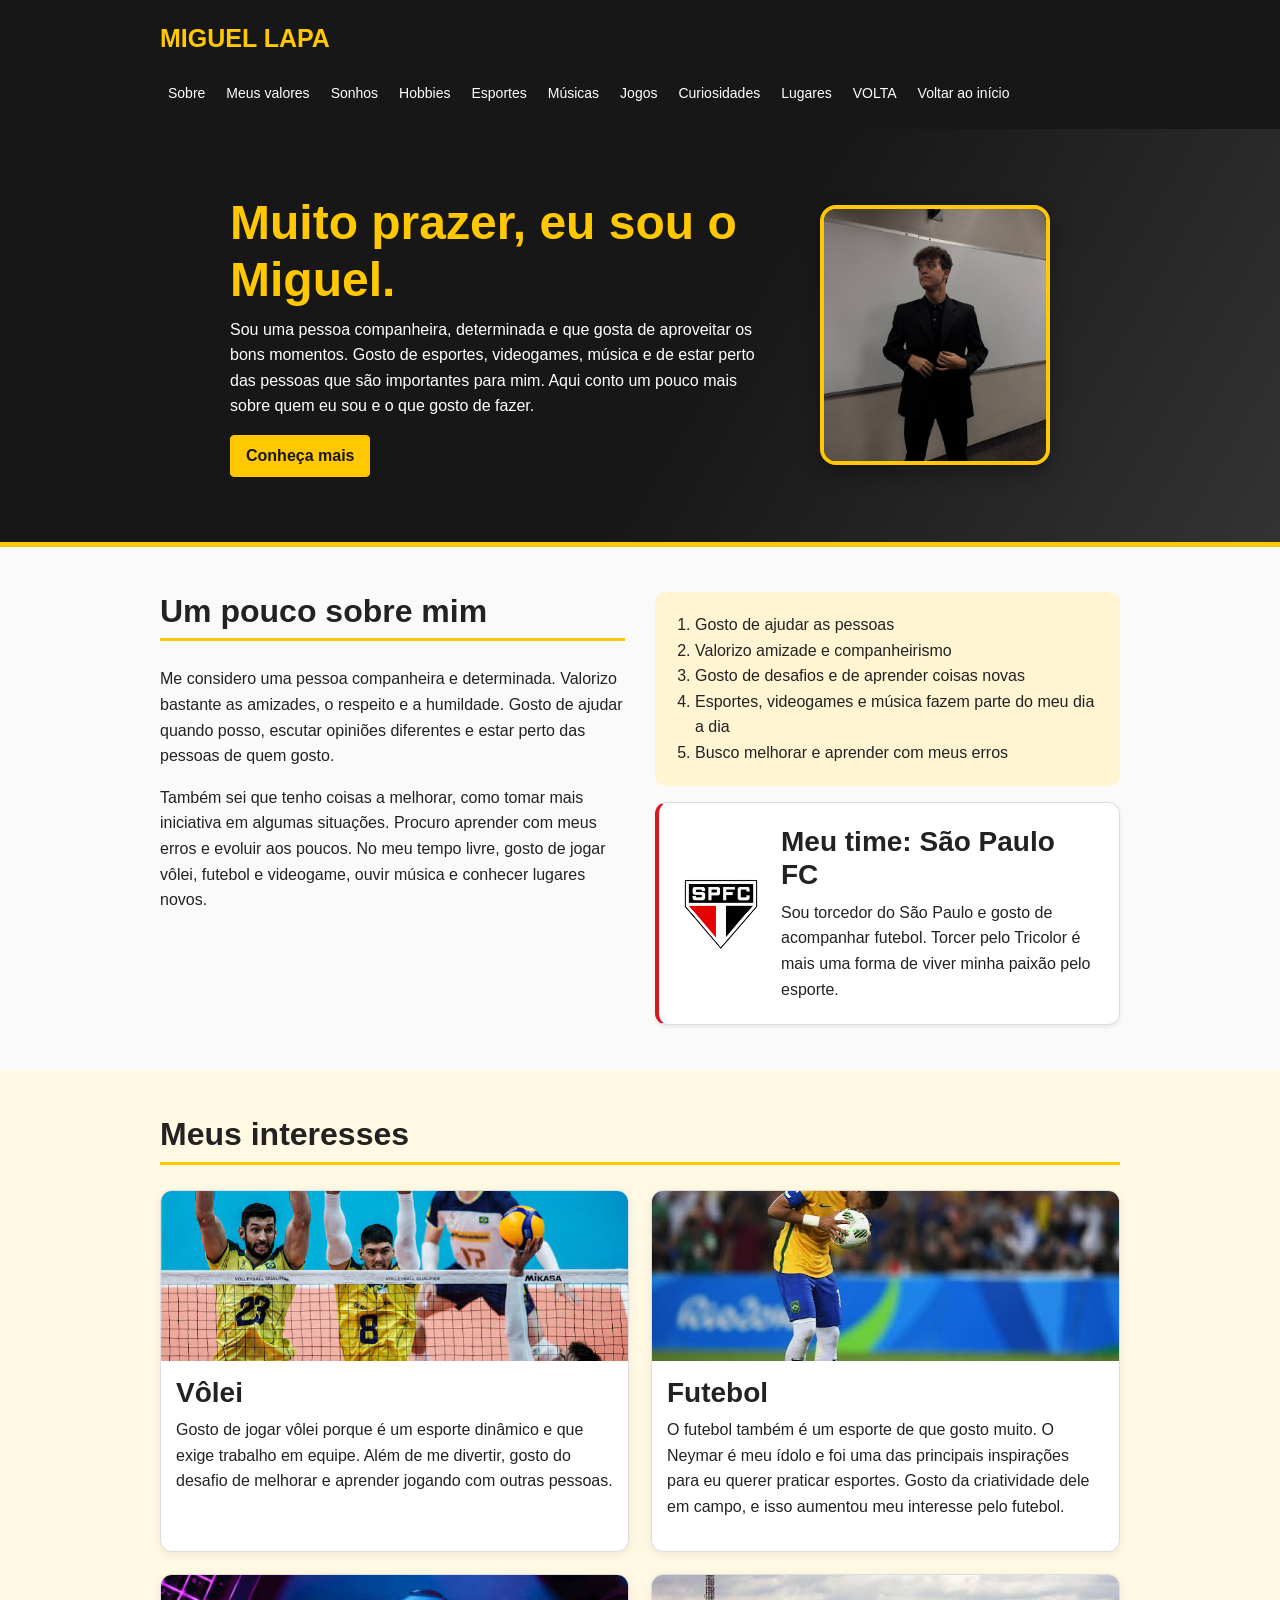
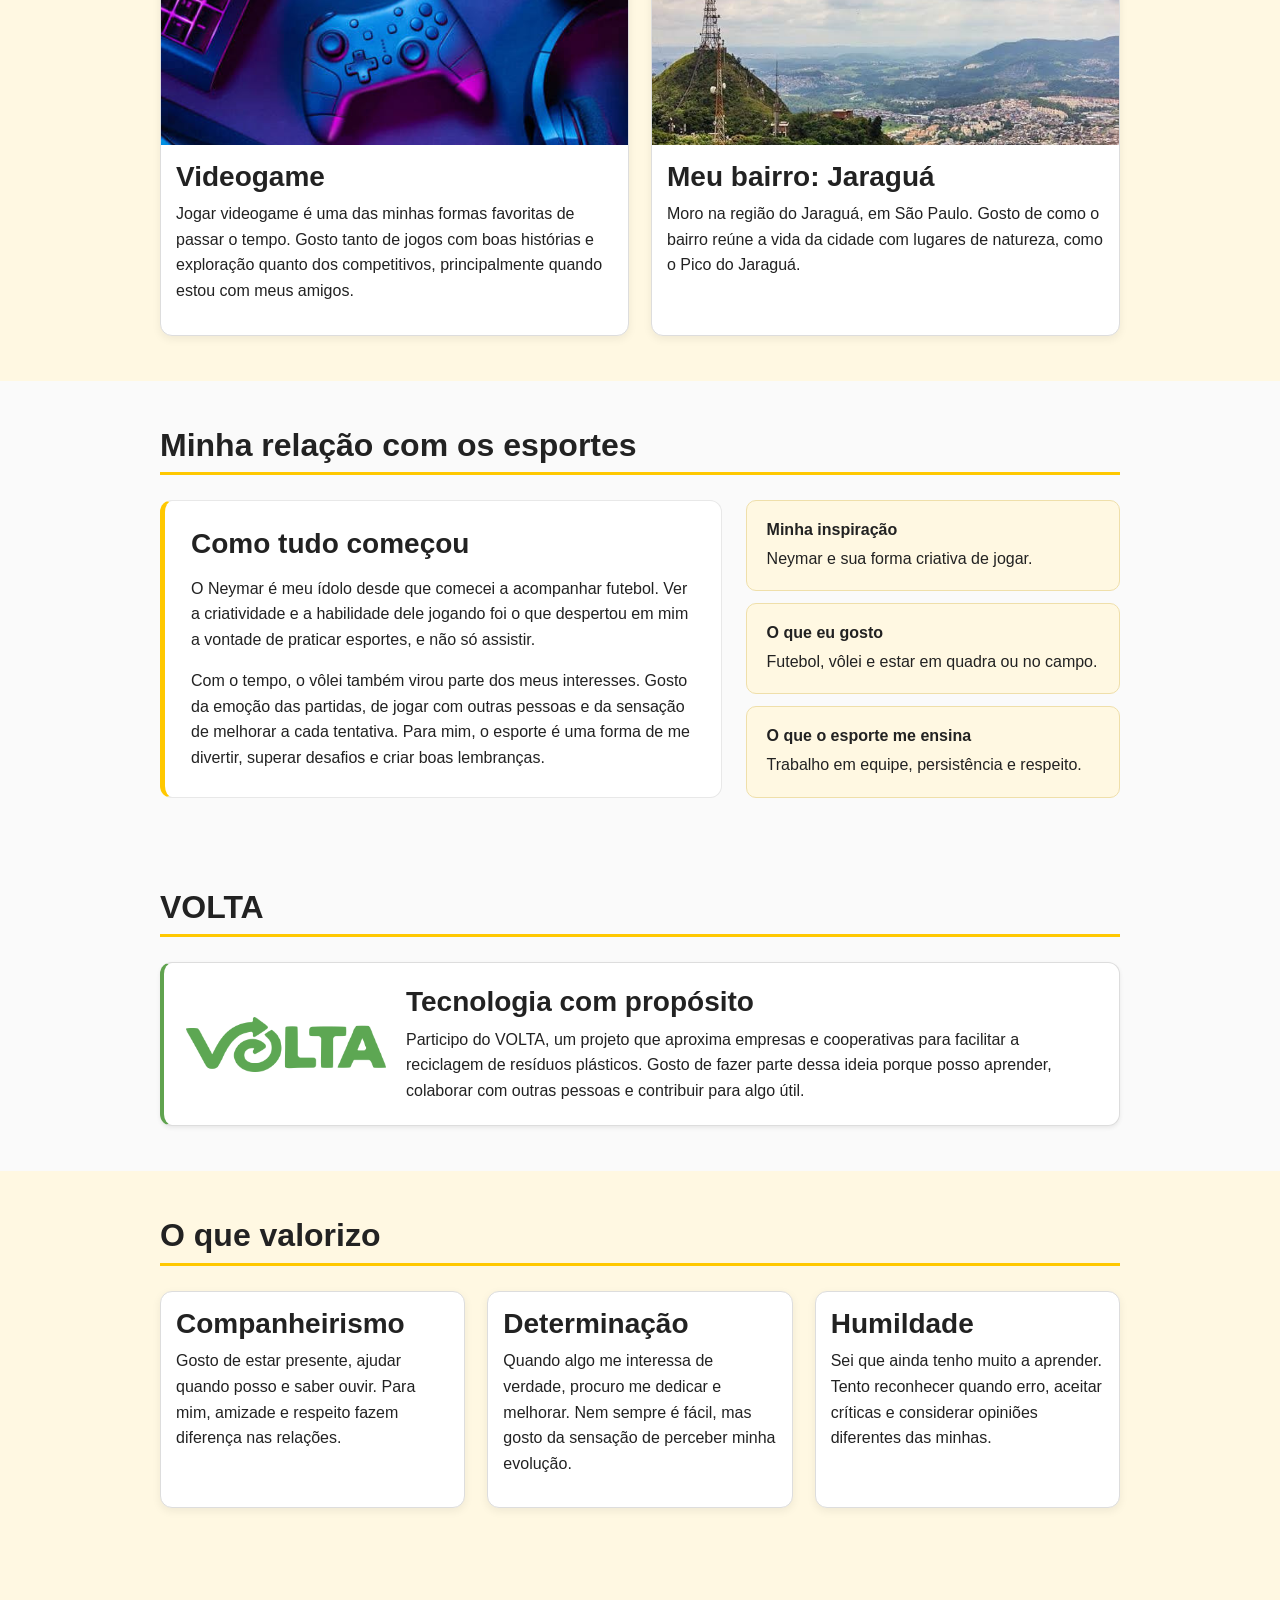
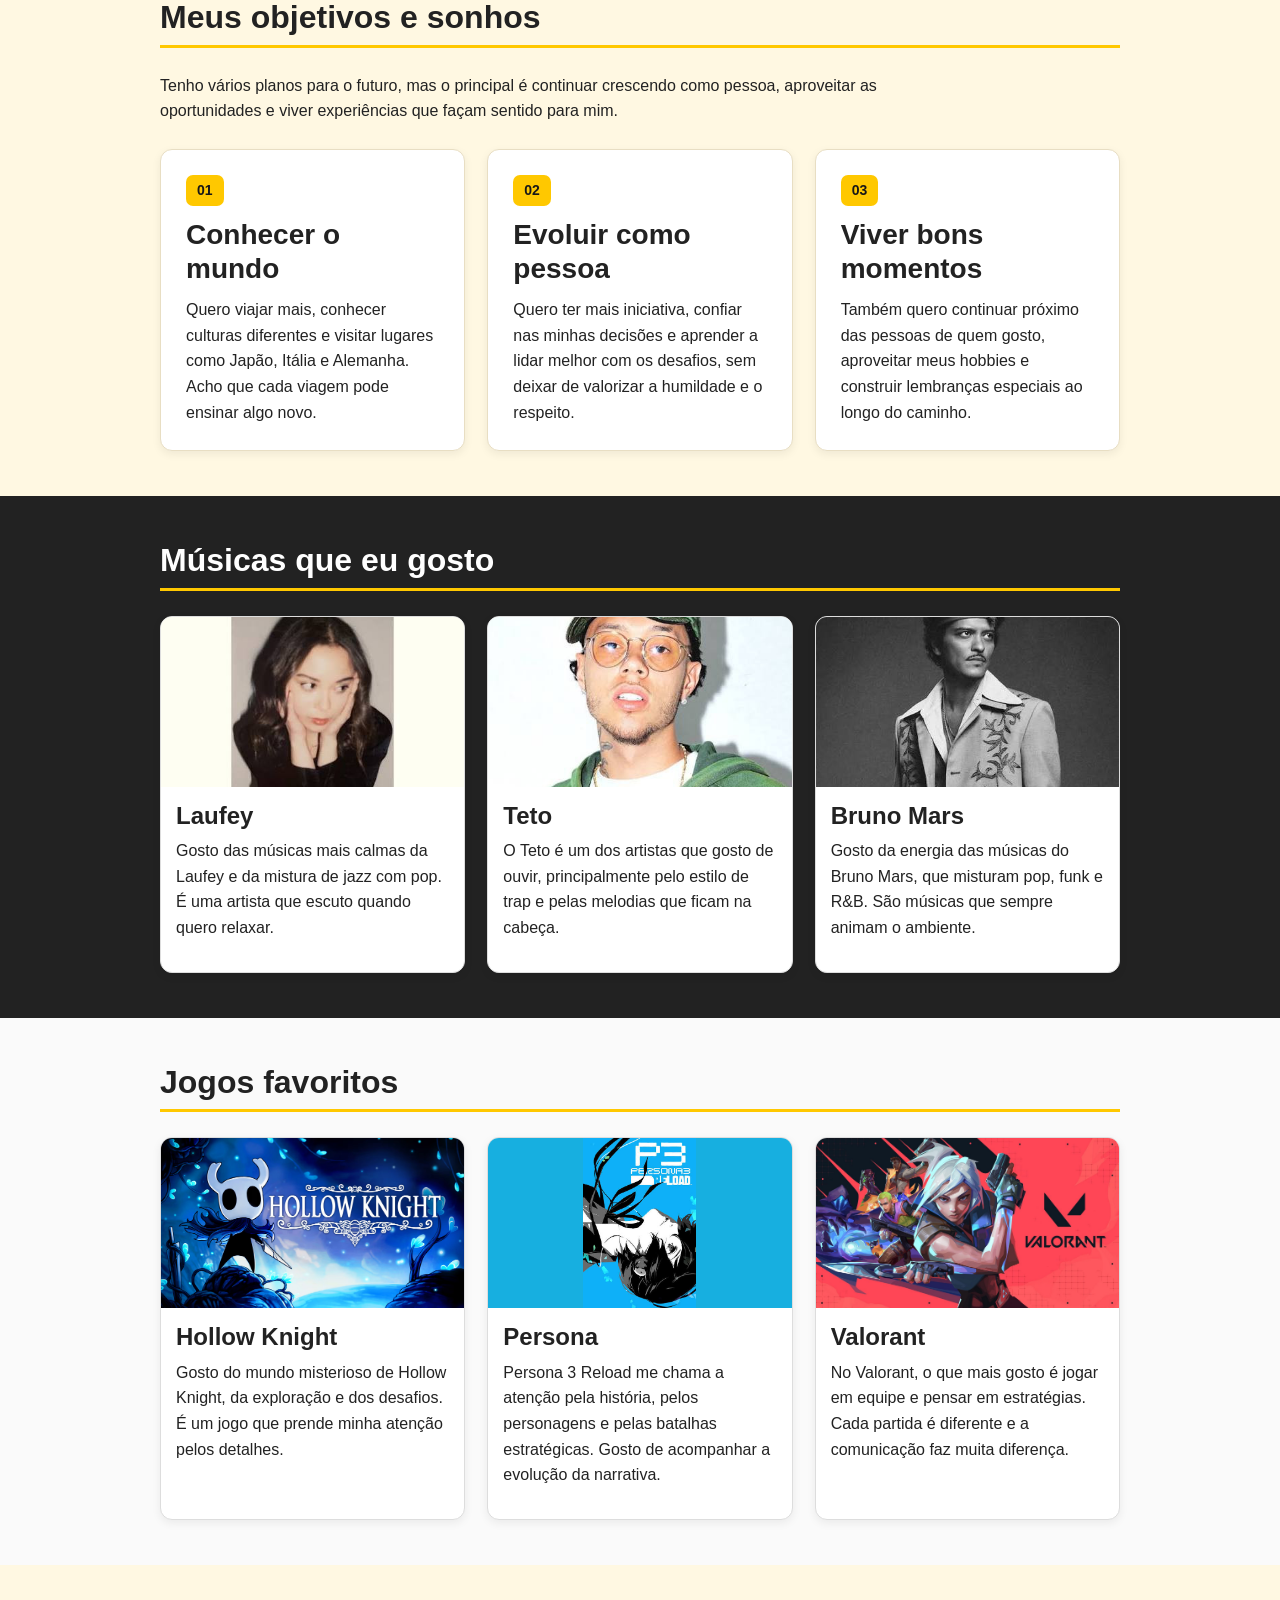
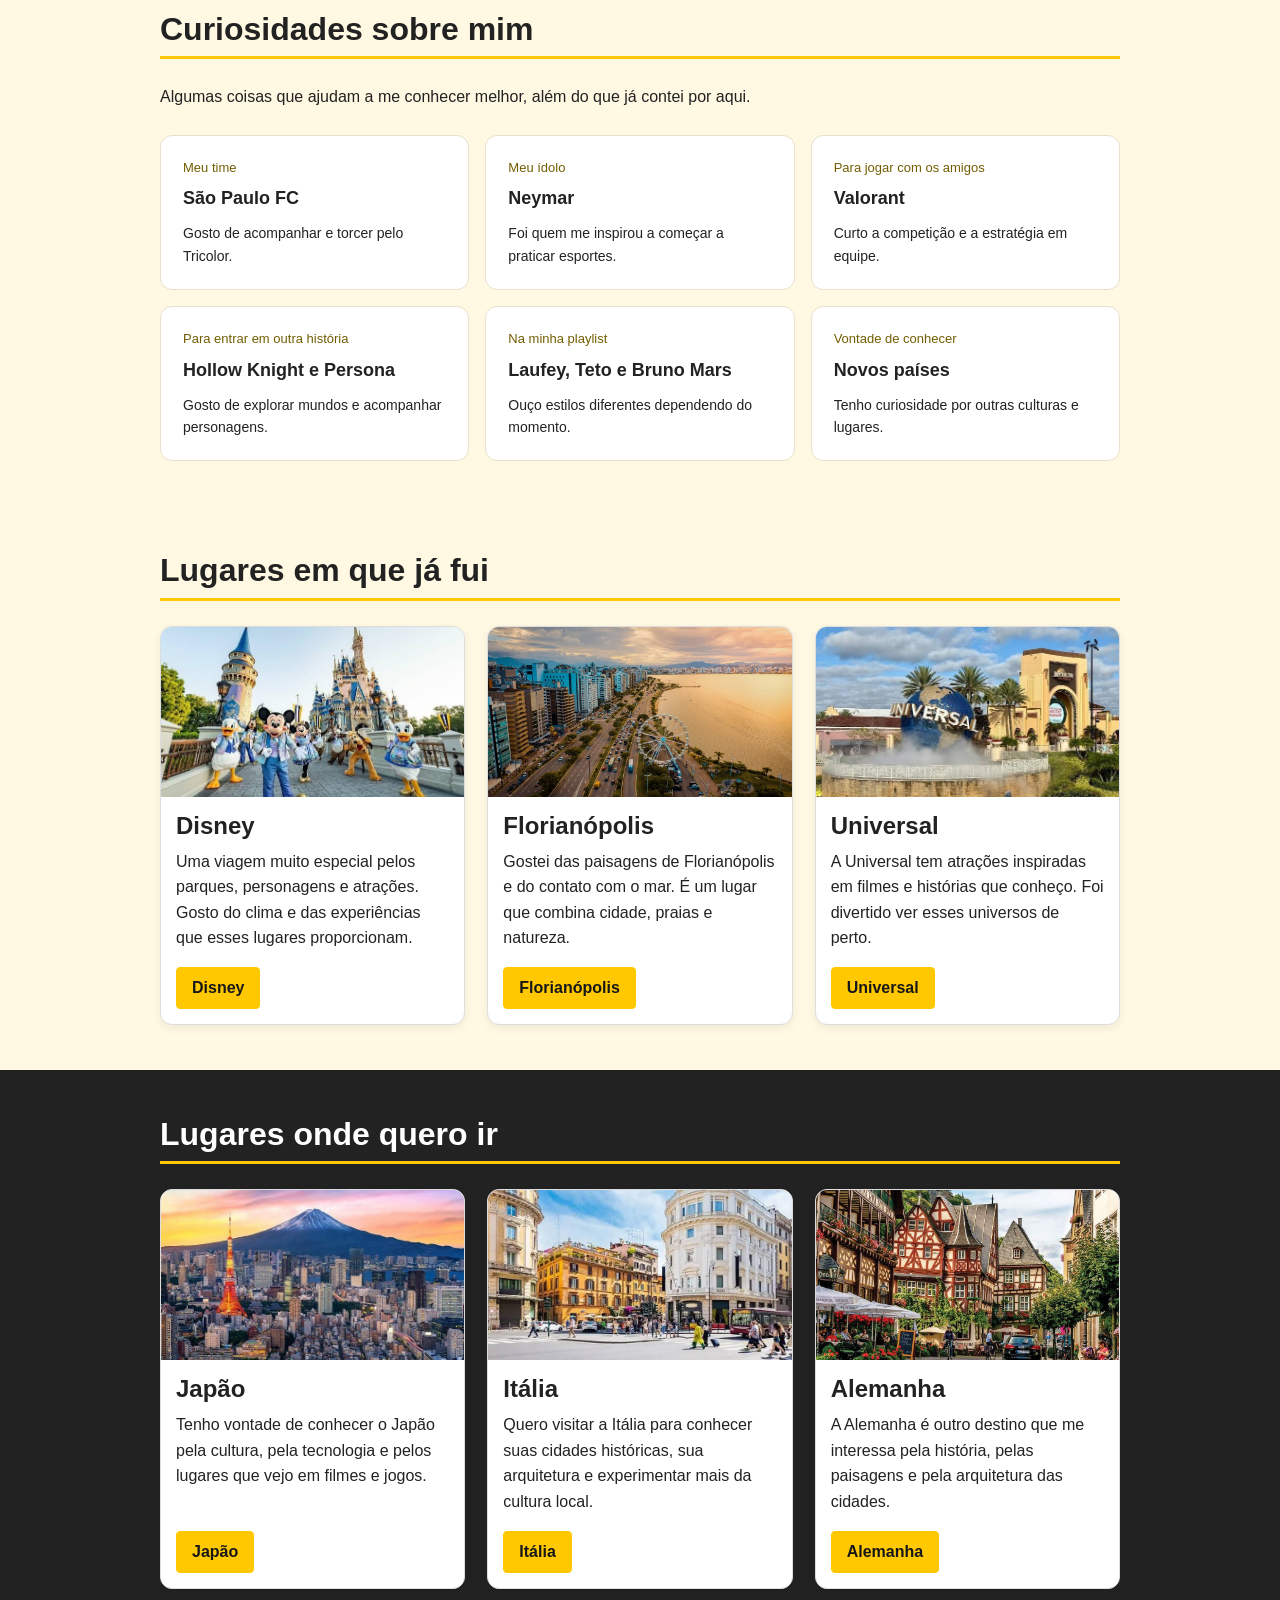
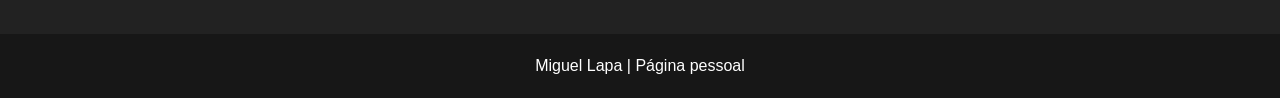
<file: index.html>
<!DOCTYPE html>
<html lang="pt-br">
<head>
<meta charset="utf-8"/>
<meta content="width=device-width, initial-scale=1.0" name="viewport"/>
<title>
   Miguel Lapa | Minha história
  </title>
<link href="imagens/icone.svg" rel="icon"/>
<link href="https://cdn.jsdelivr.net/npm/bootstrap@5.3.3/dist/css/bootstrap.min.css" rel="stylesheet"/>
<link href="style.css" rel="stylesheet"/>
</head>
<body id="inicio">
<header class="topo">
<div class="container conteudo">
<div class="logo">
     MIGUEL LAPA
    </div>
<nav>
<a href="#sobre">
      Sobre
     </a>
<a href="#trajetoria">
      Meus valores
     </a><a href="#sonhos">Sonhos</a>
<a href="#hobbies">Hobbies</a><a href="#esportes">Esportes</a>
<a href="#musicas">
      Músicas
     </a>
<a href="#jogos">
      Jogos
     </a><a href="#curiosidades">Curiosidades</a>
<a href="#lugares">
      Lugares
     </a>
<a href="#volta">
      VOLTA
     </a>
<a href="#inicio">
      Voltar ao início
     </a>
</nav>
</div>
</header>
<div class="destaque">
<div class="texto">
<h1>
     Muito prazer, eu sou o Miguel.
    </h1>
<p>Sou uma pessoa companheira, determinada e que gosta de aproveitar os bons momentos. Gosto de esportes, videogames, música e de estar perto das pessoas que são importantes para mim. Aqui conto um pouco mais sobre quem eu sou e o que gosto de fazer.</p>
<a class="btn botao" href="#sobre">
     Conheça mais
    </a>
</div>
<div class="colagem">
<img alt="Foto de Miguel Lapa enviada para a página pessoal" class="foto-perfil" src="imagens/perfil.jpg"/>
</div>
</div>
<section id="sobre">
<div class="container conteudo duas-colunas">
<div>
<h2>
      Um pouco sobre mim
     </h2>
<p>Me considero uma pessoa companheira e determinada. Valorizo bastante as amizades, o respeito e a humildade. Gosto de ajudar quando posso, escutar opiniões diferentes e estar perto das pessoas de quem gosto.</p>
<p>Também sei que tenho coisas a melhorar, como tomar mais iniciativa em algumas situações. Procuro aprender com meus erros e evoluir aos poucos. No meu tempo livre, gosto de jogar vôlei, futebol e videogame, ouvir música e conhecer lugares novos.</p>
</div>
<div>
<ol class="lista-numerada">
<li>
       Gosto de ajudar as pessoas
      </li>
<li>
       Valorizo amizade e companheirismo
      </li>
<li>
       Gosto de desafios e de aprender coisas novas
      </li>
<li>Esportes, videogames e música fazem parte do meu dia a dia</li>
<li>
       Busco melhorar e aprender com meus erros
      </li>
</ol>
<div class="shadow-sm identidade-card spfc-card">
<img alt="Escudo do São Paulo Futebol Clube" src="imagens/spfc.png"/>
<div>
<h3>
        Meu time: São Paulo FC
       </h3>
<p>Sou torcedor do São Paulo e gosto de acompanhar futebol. Torcer pelo Tricolor é mais uma forma de viver minha paixão pelo esporte.</p>
</div>
</div>
</div>
</div>
</section>
<section class="cinza" id="hobbies">
<div class="container conteudo">
<h2>Meus interesses</h2>
</div>
<div class="container conteudo tres">
<article><div aria-label="Jogo de vôlei com atletas da seleção brasileira" class="foto-conteudo foto-volei" role="img"></div>
<div class="miolo">
<h3>
        Vôlei
       </h3>
<p>Gosto de jogar vôlei porque é um esporte dinâmico e que exige trabalho em equipe. Além de me divertir, gosto do desafio de melhorar e aprender jogando com outras pessoas.</p>
</div>
</article><article class="card-futebol"><div aria-label="Fotografia de Neymar com a camisa do Brasil durante uma partida" class="foto-conteudo foto-futebol" role="img"></div><div class="miolo"><h3>Futebol</h3><p>O futebol também é um esporte de que gosto muito. O Neymar é meu ídolo e foi uma das principais inspirações para eu querer praticar esportes. Gosto da criatividade dele em campo, e isso aumentou meu interesse pelo futebol.</p></div></article>
<article><div aria-label="Controle de videogame em uma mesa com iluminação azul e roxa" class="foto-conteudo foto-videogame" role="img"></div>
<div class="miolo">
<h3>
       Videogame
      </h3>
<p>Jogar videogame é uma das minhas formas favoritas de passar o tempo. Gosto tanto de jogos com boas histórias e exploração quanto dos competitivos, principalmente quando estou com meus amigos.</p>
</div>
</article>
<article>
<div aria-label="Imagem de Jaraguá" class="foto-conteudo foto-jaragua" role="img"></div>
<div class="miolo">
<h3>
       Meu bairro: Jaraguá
      </h3>
<p>Moro na região do Jaraguá, em São Paulo. Gosto de como o bairro reúne a vida da cidade com lugares de natureza, como o Pico do Jaraguá.</p>
</div>
</article>
</div>
</section><section id="esportes">
<div class="container conteudo">
<h2>Minha relação com os esportes</h2>
<div class="esportes-layout">
<div class="historia-esportes">
<h3>Como tudo começou</h3>
<p>O Neymar é meu ídolo desde que comecei a acompanhar futebol. Ver a criatividade e a habilidade dele jogando foi o que despertou em mim a vontade de praticar esportes, e não só assistir.</p>
<p>Com o tempo, o vôlei também virou parte dos meus interesses. Gosto da emoção das partidas, de jogar com outras pessoas e da sensação de melhorar a cada tentativa. Para mim, o esporte é uma forma de me divertir, superar desafios e criar boas lembranças.</p>
</div>
<div class="pontos-esportes">
<div class="ponto-esporte"><strong>Minha inspiração</strong><span>Neymar e sua forma criativa de jogar.</span></div>
<div class="ponto-esporte"><strong>O que eu gosto</strong><span>Futebol, vôlei e estar em quadra ou no campo.</span></div>
<div class="ponto-esporte"><strong>O que o esporte me ensina</strong><span>Trabalho em equipe, persistência e respeito.</span></div>
</div>
</div>
</div>
</section>
<section id="volta">
<div class="container conteudo">
<h2>
     VOLTA
    </h2>
<div class="shadow-sm identidade-card volta-card">
<img alt="Logo original do VOLTA" src="imagens/volta.png"/>
<div>
<h3>
       Tecnologia com propósito
      </h3>
<p>Participo do VOLTA, um projeto que aproxima empresas e cooperativas para facilitar a reciclagem de resíduos plásticos. Gosto de fazer parte dessa ideia porque posso aprender, colaborar com outras pessoas e contribuir para algo útil.</p>
</div>
</div>
</div>
</section>
<section class="cinza" id="trajetoria">
<div class="container conteudo">
<h2>
     O que valorizo
    </h2>
<div class="tres">
<article>
<div class="miolo">
<h3>
        Companheirismo
       </h3>
<p>Gosto de estar presente, ajudar quando posso e saber ouvir. Para mim, amizade e respeito fazem diferença nas relações.</p>
</div>
</article>
<article>
<div class="miolo">
<h3>
        Determinação
       </h3>
<p>Quando algo me interessa de verdade, procuro me dedicar e melhorar. Nem sempre é fácil, mas gosto da sensação de perceber minha evolução.</p>
</div>
</article>
<article>
<div class="miolo">
<h3>
        Humildade
       </h3>
<p>Sei que ainda tenho muito a aprender. Tento reconhecer quando erro, aceitar críticas e considerar opiniões diferentes das minhas.</p>
</div>
</article>
</div>
</div>
</section><section class="cinza" id="sonhos">
<div class="container conteudo">
<h2>Meus objetivos e sonhos</h2>
<p class="texto-secao">Tenho vários planos para o futuro, mas o principal é continuar crescendo como pessoa, aproveitar as oportunidades e viver experiências que façam sentido para mim.</p>
<div class="grade-sonhos">
<article class="sonho-card"><span class="numero-sonho">01</span><h3>Conhecer o mundo</h3><p>Quero viajar mais, conhecer culturas diferentes e visitar lugares como Japão, Itália e Alemanha. Acho que cada viagem pode ensinar algo novo.</p></article>
<article class="sonho-card"><span class="numero-sonho">02</span><h3>Evoluir como pessoa</h3><p>Quero ter mais iniciativa, confiar nas minhas decisões e aprender a lidar melhor com os desafios, sem deixar de valorizar a humildade e o respeito.</p></article>
<article class="sonho-card"><span class="numero-sonho">03</span><h3>Viver bons momentos</h3><p>Também quero continuar próximo das pessoas de quem gosto, aproveitar meus hobbies e construir lembranças especiais ao longo do caminho.</p></article>
</div>
</div>
</section>
<section class="escura" id="musicas">
<div class="container conteudo">
<h2>
     Músicas que eu gosto
    </h2>
<div class="grade">
<div class="item">
<div aria-label="Foto de Laufey enviada pelo autor" class="foto-conteudo foto-laufey" role="img"></div>
<h4>
        Laufey
       </h4>
<p>Gosto das músicas mais calmas da Laufey e da mistura de jazz com pop. É uma artista que escuto quando quero relaxar.</p>
</div>
<div class="item">
<div aria-label="Foto de Teto enviada pelo autor" class="foto-conteudo foto-teto" role="img"></div>
<h4>
       Teto
      </h4>
<p>O Teto é um dos artistas que gosto de ouvir, principalmente pelo estilo de trap e pelas melodias que ficam na cabeça.</p>
</div>
<div class="item">
<div aria-label="Foto de Bruno Mars enviada pelo autor" class="foto-conteudo foto-brunomars" role="img"></div>
<h4>
       Bruno Mars
      </h4>
<p>Gosto da energia das músicas do Bruno Mars, que misturam pop, funk e R&amp;B. São músicas que sempre animam o ambiente.</p>
</div>
</div>
</div>
</section>
<section id="jogos">
<div class="container conteudo">
<h2>
     Jogos favoritos
    </h2>
<div class="grade">
<div class="item">
<div aria-label="Arte de Hollow Knight enviada pelo autor" class="foto-conteudo foto-hollowknight" role="img"></div>
<h4>
       Hollow Knight
      </h4>
<p>Gosto do mundo misterioso de Hollow Knight, da exploração e dos desafios. É um jogo que prende minha atenção pelos detalhes.</p>
</div>
<div class="item">
<div aria-label="Arte de Persona 3 Reload enviada pelo autor" class="foto-conteudo foto-persona" role="img"></div>
<h4>
       Persona
      </h4>
<p>Persona 3 Reload me chama a atenção pela história, pelos personagens e pelas batalhas estratégicas. Gosto de acompanhar a evolução da narrativa.</p>
</div>
<div class="item">
<div aria-label="Arte de Valorant enviada pelo autor" class="foto-conteudo foto-valorant" role="img"></div>
<h4>
       Valorant
      </h4>
<p>No Valorant, o que mais gosto é jogar em equipe e pensar em estratégias. Cada partida é diferente e a comunicação faz muita diferença.</p>
</div>
</div>
</div>
</section><section class="cinza" id="curiosidades">
<div class="container conteudo">
<h2>Curiosidades sobre mim</h2>
<p class="texto-secao">Algumas coisas que ajudam a me conhecer melhor, além do que já contei por aqui.</p>
<div class="grade-curiosidades">
<div class="curiosidade-card"><span>Meu time</span><strong>São Paulo FC</strong><p>Gosto de acompanhar e torcer pelo Tricolor.</p></div>
<div class="curiosidade-card"><span>Meu ídolo</span><strong>Neymar</strong><p>Foi quem me inspirou a começar a praticar esportes.</p></div>
<div class="curiosidade-card"><span>Para jogar com os amigos</span><strong>Valorant</strong><p>Curto a competição e a estratégia em equipe.</p></div>
<div class="curiosidade-card"><span>Para entrar em outra história</span><strong>Hollow Knight e Persona</strong><p>Gosto de explorar mundos e acompanhar personagens.</p></div>
<div class="curiosidade-card"><span>Na minha playlist</span><strong>Laufey, Teto e Bruno Mars</strong><p>Ouço estilos diferentes dependendo do momento.</p></div>
<div class="curiosidade-card"><span>Vontade de conhecer</span><strong>Novos países</strong><p>Tenho curiosidade por outras culturas e lugares.</p></div>
</div>
</div>
</section>
<section class="cinza" id="lugares">
<div class="container conteudo">
<h2>
     Lugares em que já fui
    </h2>
<div class="grade">
<div class="item">
<div aria-label="Fotografia de Disney" class="foto-viagem foto-disney" role="img"></div>
<h4>
       Disney
      </h4>
<p>Uma viagem muito especial pelos parques, personagens e atrações. Gosto do clima e das experiências que esses lugares proporcionam.</p>
<a class="btn botao" href="https://pt.wikipedia.org/wiki/Disneyland" rel="noopener noreferrer" target="_blank">
       Disney
      </a>
</div>
<div class="item">
<div aria-label="Fotografia de Florianópolis" class="foto-viagem foto-florianopolis" role="img"></div>
<h4>
       Florianópolis
      </h4>
<p>Gostei das paisagens de Florianópolis e do contato com o mar. É um lugar que combina cidade, praias e natureza.</p>
<a class="btn botao" href="https://pt.wikipedia.org/wiki/Florianopolis" rel="noopener noreferrer" target="_blank">
       Florianópolis
      </a>
</div>
<div class="item">
<div aria-label="Fotografia de Universal" class="foto-viagem foto-universal" role="img"></div>
<h4>
       Universal
      </h4>
<p>A Universal tem atrações inspiradas em filmes e histórias que conheço. Foi divertido ver esses universos de perto.</p>
<a class="btn botao" href="https://pt.wikipedia.org/wiki/Universal_Studios_Florida" rel="noopener noreferrer" target="_blank">
       Universal
      </a>
</div>
</div>
</div>
</section>
<section class="escura">
<div class="container conteudo">
<h2>
     Lugares onde quero ir
    </h2>
<div class="grade">
<div class="item">
<div aria-label="Fotografia de Japão" class="foto-viagem foto-japao" role="img"></div>
<h4>
       Japão
      </h4>
<p>Tenho vontade de conhecer o Japão pela cultura, pela tecnologia e pelos lugares que vejo em filmes e jogos.</p>
<a class="btn botao" href="https://pt.wikipedia.org/wiki/shibuya" rel="noopener noreferrer" target="_blank">
       Japão
      </a>
</div>
<div class="item">
<div aria-label="Fotografia de Roma, Itália" class="foto-viagem foto-italia" role="img"></div>
<h4>
       Itália
      </h4>
<p>Quero visitar a Itália para conhecer suas cidades históricas, sua arquitetura e experimentar mais da cultura local.</p>
<a class="btn botao" href="https://pt.wikipedia.org/wiki/roma" rel="noopener noreferrer" target="_blank">
       Itália
      </a>
</div>
<div class="item">
<div aria-label="Fotografia de cidade histórica na Alemanha" class="foto-viagem foto-alemanha" role="img"></div>
<h4>
       Alemanha
      </h4>
<p>A Alemanha é outro destino que me interessa pela história, pelas paisagens e pela arquitetura das cidades.</p>
<a class="btn botao" href="https://pt.wikipedia.org/wiki/munique" rel="noopener noreferrer" target="_blank">
       Alemanha
      </a>
</div>
</div>
</div>
</section>
<footer>
   Miguel Lapa | Página pessoal
  </footer>
</body>
</html>
</file>
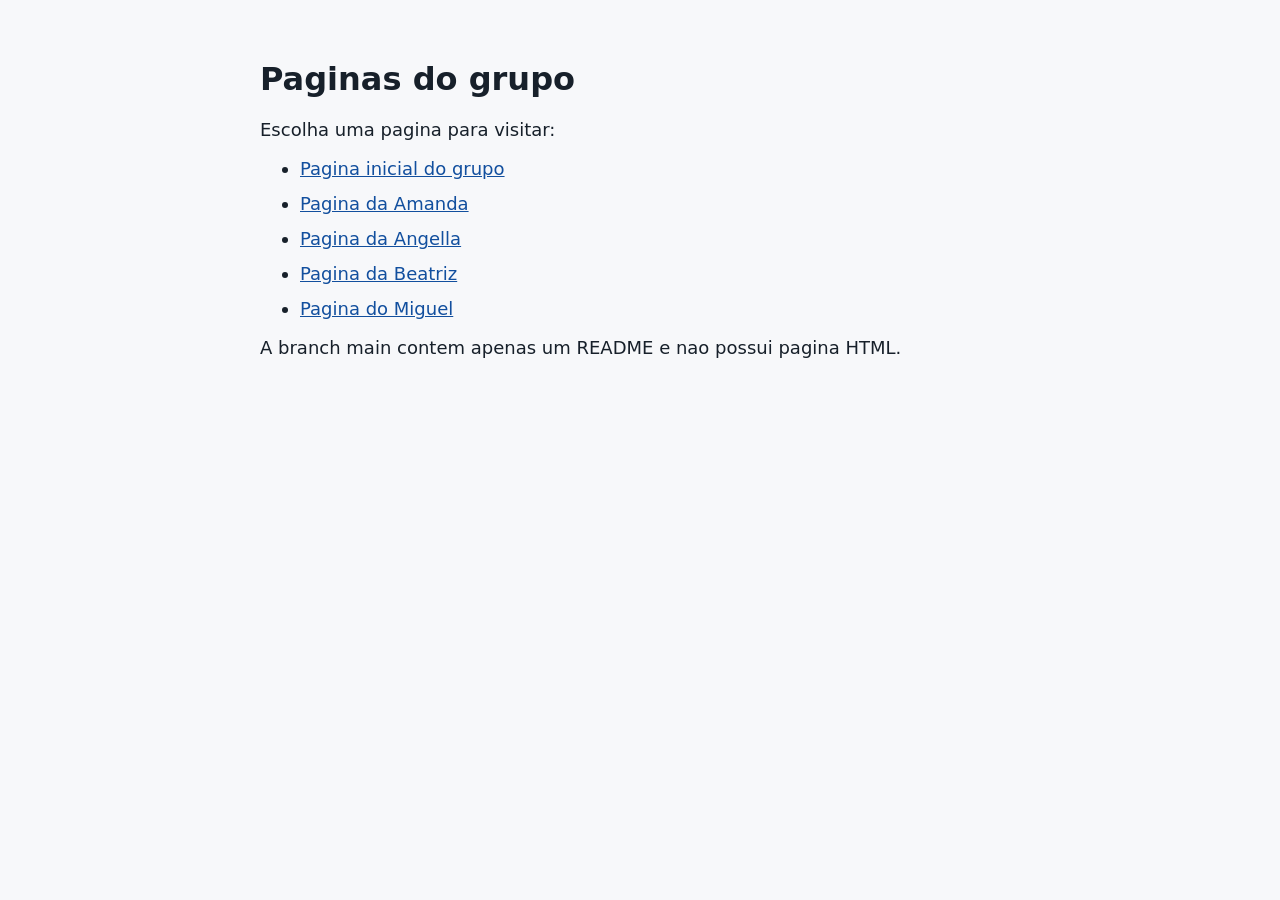
<file: branches/index.html>
<!doctype html><html lang="pt-BR"><head><meta charset="utf-8"><meta name="viewport" content="width=device-width, initial-scale=1"><title>Paginas do grupo</title><style>body{font:18px system-ui,sans-serif;max-width:760px;margin:60px auto;padding:0 24px;background:#f7f8fa;color:#17202a}h1{font-size:2rem}li{margin:14px 0}a{color:#124f9e}a:hover{text-decoration:none}</style></head><body><h1>Paginas do grupo</h1><p>Escolha uma pagina para visitar:</p><ul><li><a href="Pagina_inicial/">Pagina inicial do grupo</a></li><li><a href="Amanda/">Pagina da Amanda</a></li><li><a href="Angella/">Pagina da Angella</a></li><li><a href="Beatriz/">Pagina da Beatriz</a></li><li><a href="miguel-lapa/">Pagina do Miguel</a></li></ul><p>A branch main contem apenas um README e nao possui pagina HTML.</p></body></html>
</file>
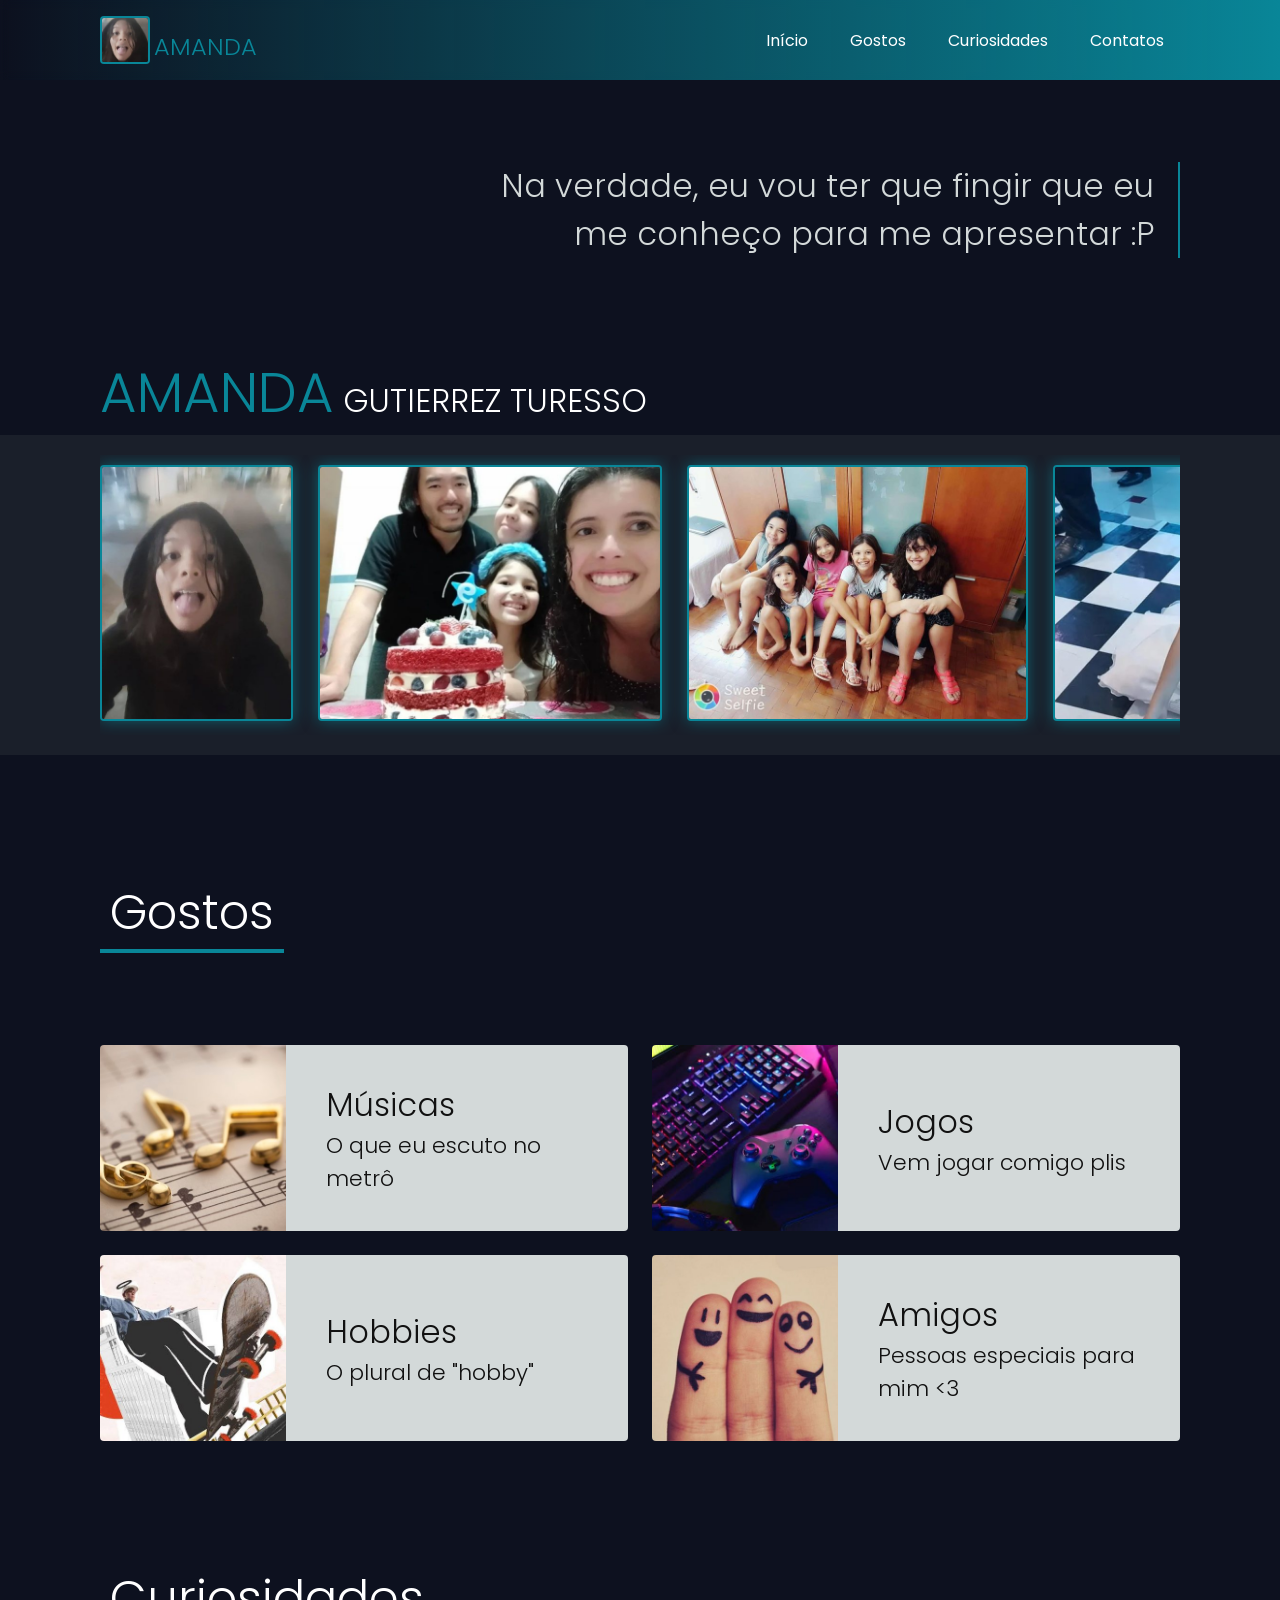
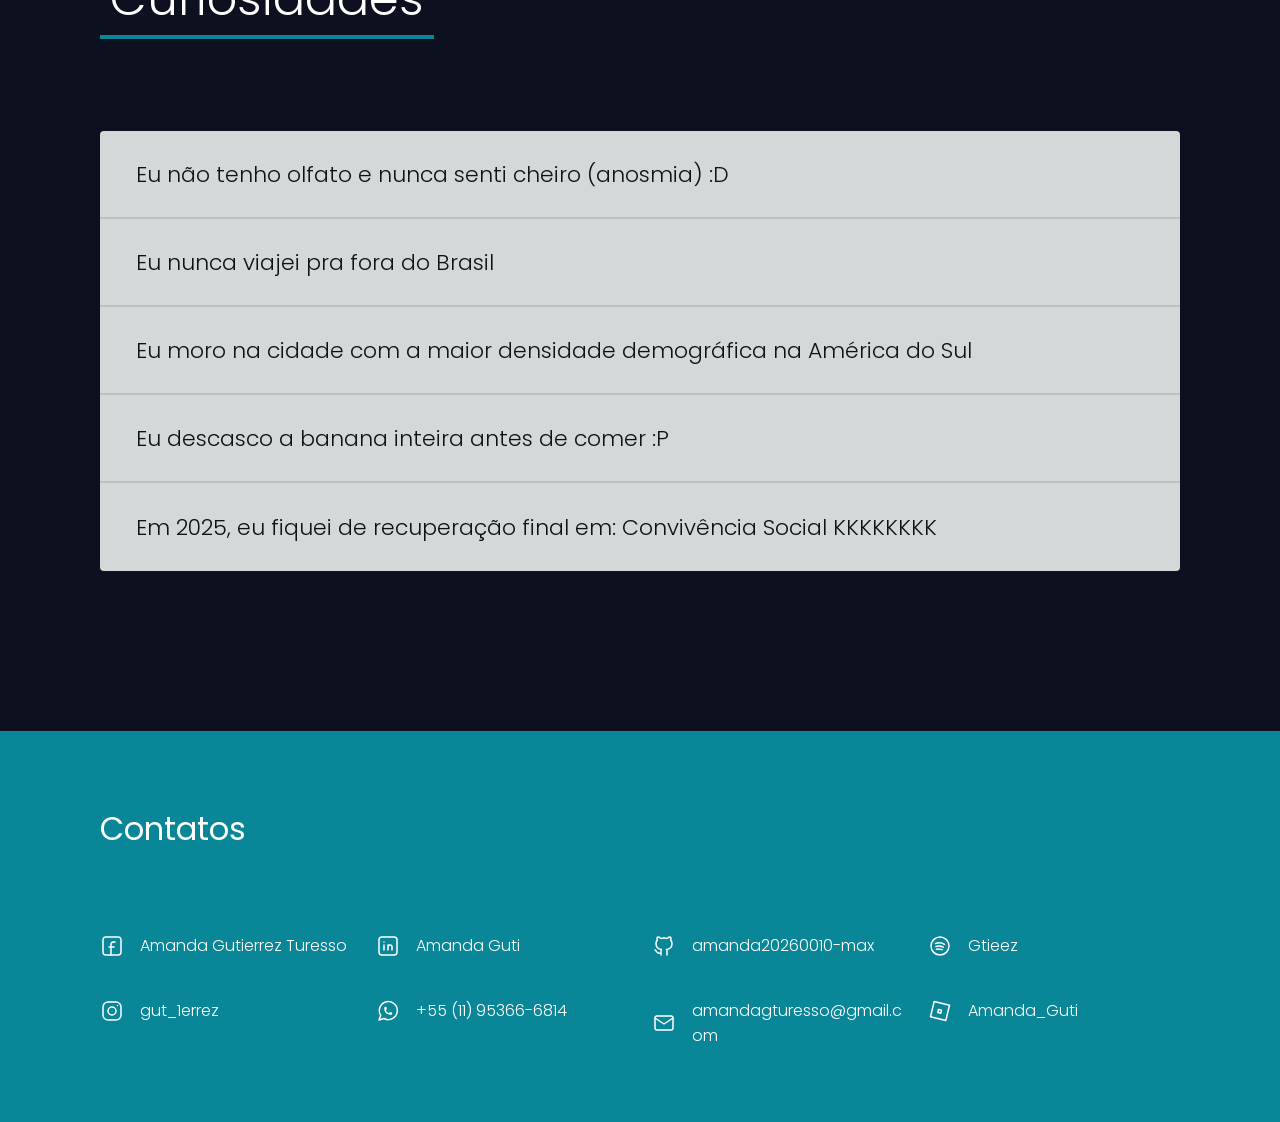
<file: branches/Amanda/index.html>
<!DOCTYPE html>
<html lang="pt-BR">
<head>
  <meta charset="UTF-8">
  <meta name="viewport" content="width=device-width, initial-scale=1.0">
  <title>Amanda Gutierrez Turesso</title>

  <link rel="preconnect" href="https://fonts.googleapis.com">
  <link rel="preconnect" href="https://fonts.gstatic.com" crossorigin>
  <link href="https://fonts.googleapis.com/css2?family=Poppins:wght@300;400;500&display=swap" rel="stylesheet">

  <style>
    /* ---------- Paleta (igual ao Figma) ---------- */
    :root {
      --branco: #D3D9D9;
      --azul-claro: #B1C0C5;
      --cinza: #353940;
      --azul: #098698;
      --azul-escuro: #0D111F;
      --preto: #111111;
      --img-placeholder: #454F4F;
      --largura: 1080px;
    }

    * { margin: 0; padding: 0; box-sizing: border-box; }

    html { scroll-behavior: smooth; }

    body {
      font-family: "Poppins", sans-serif;
      background: var(--azul-escuro);
      color: #fff;
    }

    a { color: inherit; text-decoration: none; }

    img { display: block; }

    .container {
      width: min(var(--largura), 100% - 48px);
      margin-inline: auto;
    }

    /* Compensa o header fixo ao pular para uma seção */
    section { scroll-margin-top: 80px; }

    /* ---------- Header ---------- */
    header {
      position: sticky;
      top: 0;
      z-index: 10;
      background: linear-gradient(90deg, rgba(17, 17, 17, 0) 0%, var(--azul) 100%);
      backdrop-filter: blur(4px);
    }

    .header-conteudo {
      height: 80px;
      display: flex;
      align-items: center;
      justify-content: space-between;
    }

    .logo {
      display: flex;
      align-items: flex-end;
      gap: 4px;
      font-size: 24px;
      font-weight: 300;
      color: var(--azul);
    }

    .logo-img {
      width: 50px;
      height: 48px;
      border-radius: 4px;
      border: 2px solid var(--azul);
      background: var(--img-placeholder);
      object-fit: cover;
    }

    nav ul {
      display: flex;
      gap: 10px;
      list-style: none;
    }

    nav a {
      display: block;
      padding: 12px 16px;
      border-radius: 4px;
      font-size: 16px;
      transition: background 0.2s;
    }

    nav a:hover { background: var(--azul); }

    /* ---------- Títulos de seção ---------- */
    .titulo-secao {
      display: inline-block;
      font-size: 48px;
      font-weight: 300;
      padding: 0 10px;
      border-bottom: 4px solid var(--azul);
    }

    .secao { padding-top: 122px; }
    .secao .titulo-secao { margin-bottom: 92px; }

    /* ---------- Início ---------- */
    #inicio { padding-top: 82px; }

    .frase {
      display: flex;
      justify-content: flex-end;
      margin-bottom: 92px;
    }

    .frase p {
      max-width: 725px;
      padding-right: 24px;
      border-right: 2px solid var(--azul);
      text-align: right;
      font-size: 32px;
      font-weight: 300;
      line-height: 1.5;
      color: var(--branco);
    }

    .nome {
      font-size: 32px;
      font-weight: 300;
      text-transform: uppercase;
      margin-bottom: 0;
    }

    .nome span {
      font-size: 56px;
      color: var(--azul);
    }

    .faixa-fotos {
      background: rgba(53, 57, 64, 0.35);
      padding: 20px 0;
    }

    /* Carrossel: role para o lado com o mouse, trackpad ou dedo */
    .carrossel {
      display: flex;
      gap: 25px;
      overflow-x: auto;
      scroll-snap-type: x mandatory;
      padding: 10px 0 14px;
      scrollbar-width: thin;
      scrollbar-color: var(--azul) transparent;
    }

    .carrossel img {
      height: 256px;
      width: auto;
      min-width: 144px;
      flex-shrink: 0;
      scroll-snap-align: start;
      border-radius: 4px;
      border: 2px solid var(--azul);
      box-shadow: 0 0 16px rgba(9, 134, 152, 0.6);
      background: var(--img-placeholder);
      object-fit: cover;
      color: transparent; /* esconde o texto alt enquanto a foto não existe */
    }

    /* ---------- Gostos (grade 2x2) ---------- */
    .grid-gostos {
      display: grid;
      grid-template-columns: repeat(2, 1fr);
      gap: 24px;
    }

    .card-gosto {
      display: flex;
      height: 186px;
      border-radius: 4px;
      overflow: hidden;
      transition: transform 0.2s, box-shadow 0.2s;
    }

    .card-gosto:hover {
      transform: translateY(-4px);
      box-shadow: 0 8px 24px rgba(9, 134, 152, 0.45);
    }

    .card-gosto .foto-vazia,
    .card-gosto img {
      width: 186px;
      flex-shrink: 0;
      background: var(--img-placeholder);
      object-fit: cover;
      color: transparent;
    }

    .card-gosto div {
      flex: 1;
      display: flex;
      flex-direction: column;
      justify-content: center;
      padding: 10px 40px;
      background: var(--branco);
      color: var(--preto);
    }

    .card-gosto h3 { font-size: 32px; font-weight: 300; }
    .card-gosto p { font-size: 22px; font-weight: 300; }

    /* ---------- Curiosidades ---------- */
    .lista-curiosidades {
      list-style: none;
      padding-bottom: 160px;
    }

    .lista-curiosidades li {
      min-height: 88px;
      display: flex;
      align-items: center;
      padding: 10px 36px;
      background: var(--branco);
      color: var(--preto);
      font-size: 22px;
      font-weight: 300;
      border-bottom: 2px solid rgba(53, 57, 64, 0.15);
      transition: background 0.2s, padding 0.2s;
    }

    .lista-curiosidades li:first-child { border-radius: 4px 4px 0 0; }
    .lista-curiosidades li:last-child { border-radius: 0 0 4px 4px; border-bottom: none; }

    .lista-curiosidades li:hover {
      background: var(--azul-claro);
      padding-left: 48px;
    }

    /* ---------- Telas internas (Amigos, Músicas, Hobbies, Jogos) ---------- */
    /* Ficam escondidas e aparecem pelo #link (ex.: index.html#jogos), sem JavaScript */
    .tela { display: none; padding: 122px 0 160px; }
    .tela:target { display: block; }

    /* Quando uma tela interna está aberta, a landing some */
    main:has(.tela:target) .landing { display: none; }

    .tela-topo {
      display: flex;
      flex-direction: column;
      align-items: flex-start;
      gap: 32px;
      margin-bottom: 92px;
    }

    .btn-voltar {
      display: inline-flex;
      align-items: center;
      gap: 8px;
      padding: 12px 20px 12px 16px;
      border-radius: 4px;
      background: var(--azul);
      font-size: 16px;
      transition: filter 0.2s, transform 0.2s;
    }

    .btn-voltar:hover {
      filter: brightness(1.15);
      transform: translateX(-3px);
    }

    .lista-cards {
      list-style: none;
      display: flex;
      flex-direction: column;
      gap: 24px;
    }

    .card {
      display: flex;
      min-height: 160px;
      border-radius: 4px;
      overflow: hidden;
      box-shadow: 0 4px 16px rgba(9, 134, 152, 0.25);
      transition: transform 0.2s, box-shadow 0.2s;
    }

    .card:hover {
      transform: translateY(-3px);
      box-shadow: 0 8px 24px rgba(9, 134, 152, 0.45);
    }

    .card-img {
      flex: 0 0 160px;
      width: 160px;
      background: var(--img-placeholder);
      object-fit: cover;
    }

    .card-info {
      flex: 1;
      display: flex;
      flex-direction: column;
      justify-content: center;
      gap: 4px;
      padding: 24px 40px;
      background: var(--branco);
    }

    .card-titulo { font-size: 28px; font-weight: 400; color: var(--preto); }
    .card-sub { font-size: 16px; font-weight: 500; color: var(--azul); }
    .card-desc { font-size: 18px; font-weight: 300; color: var(--cinza); }

    /* ---------- Footer / Contatos ---------- */
    footer {
      background: var(--azul);
      padding: 74px 0;
    }

    footer h2 {
      font-size: 32px;
      font-weight: 400;
      margin-bottom: 80px;
    }

    .contatos {
      list-style: none;
      display: grid;
      grid-template-columns: repeat(4, 1fr);
      gap: 40px 24px;
    }

    .contatos a {
      display: flex;
      align-items: center;
      gap: 16px;
      font-size: 16px;
      font-weight: 300;
      word-break: break-word;
    }

    .contatos svg { flex-shrink: 0; }
    .contatos a:hover { text-decoration: underline; }

    /* ---------- Responsivo ---------- */
    @media (max-width: 900px) {
      .grid-gostos { grid-template-columns: 1fr; }
      .contatos { grid-template-columns: repeat(2, 1fr); }
    }

    @media (max-width: 640px) {
      .header-conteudo { height: auto; padding: 12px 0; flex-direction: column; gap: 8px; }
      nav ul { gap: 4px; flex-wrap: wrap; justify-content: center; }
      nav a { padding: 8px 12px; font-size: 14px; }
      section { scroll-margin-top: 130px; }

      .titulo-secao { font-size: 36px; }
      .secao { padding-top: 72px; }
      .secao .titulo-secao { margin-bottom: 48px; }

      #inicio { padding-top: 48px; }
      .frase { margin-bottom: 48px; }
      .frase p { font-size: 20px; }
      .nome { font-size: 20px; }
      .nome span { font-size: 36px; }
      .carrossel img { height: 180px; min-width: 100px; }

      .card-gosto { height: 130px; }
      .card-gosto .foto-vazia,
    .card-gosto img { width: 130px; }
      .card-gosto div { padding: 10px 20px; }
      .card-gosto h3 { font-size: 24px; }
      .card-gosto p { font-size: 16px; }

      .lista-curiosidades { padding-bottom: 96px; }
      .lista-curiosidades li { font-size: 16px; padding: 16px 20px; }
      .lista-curiosidades li:hover { padding-left: 28px; }

      .tela { padding: 64px 0 96px; }
      .tela-topo { margin-bottom: 48px; }
      .card { min-height: 120px; }
      .card-img { flex-basis: 100px; width: 100px; }
      .card-info { padding: 16px 20px; }
      .card-titulo { font-size: 20px; }
      .card-sub { font-size: 13px; }
      .card-desc { font-size: 15px; }

      .contatos { grid-template-columns: 1fr; }
    }
  </style>
</head>
<body>

  <header>
    <div class="container header-conteudo">
      <a class="logo" href="#inicio">
        <img class="logo-img" src="img/logo.jpg" alt="">
        AMANDA
      </a>
      <nav>
        <ul>
          <li><a href="#inicio">Início</a></li>
          <li><a href="#gostos">Gostos</a></li>
          <li><a href="#curiosidades">Curiosidades</a></li>
          <li><a href="#contatos">Contatos</a></li>
        </ul>
      </nav>
    </div>
  </header>

  <main>

    <div class="landing">

      <!-- ===================== INÍCIO ===================== -->
      <section id="inicio">
        <div class="container frase">
          <p>Na verdade, eu vou ter que fingir que eu me conheço para me apresentar :P</p>
        </div>

        <h1 class="container nome"><span>Amanda</span> Gutierrez Turesso</h1>

        <div class="faixa-fotos">
          <!-- Coloque as fotos na pasta "img" com estes nomes (exporte do Figma) -->
          <div class="container carrossel">
            <img src="img/eu_lingua_inteira.jpg" alt="Foto da Amanda">
            <img src="img/amandinha_9.jpg" alt="Foto da Amanda">
            <img src="img/amandinha_amigas.jpg" alt="Amanda com as amigas">
            <img src="img/amandinha_casamento.jpg" alt="Amanda em um casamento">
            <img src="img/amandinha_cubo.jpg" alt="Amanda com um cubo mágico">
            <img src="img/amandinha_de_vestido.jpg" alt="Amanda de vestido">
            <img src="img/amandinha_e_irma_uniforme.jpg" alt="Amanda e a irmã de uniforme">
            <img src="img/amandinha_e_irma_xuxa.jpg" alt="Amanda e a irmã">
            <img src="img/amandinha_escola.jpg" alt="Amanda na escola">
            <img src="img/amandinha_escoteira.jpg" alt="Amanda escoteira">
            <img src="img/amandinha_fantasia.jpg" alt="Amanda fantasiada">
            <img src="img/amandinha_jardim.jpg" alt="Amanda no jardim">
            <img src="img/amandinha_lingua.jpg" alt="Amanda mostrando a língua">
            <img src="img/amandinha_touca.jpg" alt="Amanda de touca">
            <img src="img/amandinha_vestido.jpg" alt="Amanda de vestido">
          </div>
        </div>
      </section>

      <!-- ===================== GOSTOS ===================== -->
      <section id="gostos" class="container secao">
        <h2 class="titulo-secao">Gostos</h2>

        <div class="grid-gostos">
          <a class="card-gosto" href="#musicas">
            <img src="img/gosto_musicas.jpg" alt="">
            <div>
              <h3>Músicas</h3>
              <p>O que eu escuto no metrô</p>
            </div>
          </a>
          <a class="card-gosto" href="#jogos">
            <img src="img/gosto_jogos.jpg" alt="">
            <div>
              <h3>Jogos</h3>
              <p>Vem jogar comigo plis</p>
            </div>
          </a>
          <a class="card-gosto" href="#hobbies">
            <img src="img/gosto_hobbies.jpg" alt="">
            <div>
              <h3>Hobbies</h3>
              <p>O plural de "hobby"</p>
            </div>
          </a>
          <a class="card-gosto" href="#amigos">
            <img src="img/gosto_amigos.jpg" alt="">
            <div>
              <h3>Amigos</h3>
              <p>Pessoas especiais para mim &lt;3</p>
            </div>
          </a>
        </div>
      </section>

      <!-- ===================== CURIOSIDADES ===================== -->
      <section id="curiosidades" class="container secao">
        <h2 class="titulo-secao">Curiosidades</h2>

        <ul class="lista-curiosidades">
          <li>Eu não tenho olfato e nunca senti cheiro (anosmia) :D</li>
          <li>Eu nunca viajei pra fora do Brasil</li>
          <li>Eu moro na cidade com a maior densidade demográfica na América do Sul</li>
          <li>Eu descasco a banana inteira antes de comer :P</li>
          <li>Em 2025, eu fiquei de recuperação final em: Convivência Social KKKKKKKK</li>
        </ul>
      </section>

    </div>

    <div class="container">

    <!-- ===================== TELA AMIGOS ===================== -->
    <section class="tela" id="amigos">
      <div class="tela-topo">
        <a class="btn-voltar" href="#gostos">
          <svg width="20" height="20" viewBox="0 0 24 24" fill="none" aria-hidden="true">
            <path d="M19 12H5M12 19l-7-7 7-7" stroke="currentColor" stroke-width="2" stroke-linecap="round" stroke-linejoin="round"/>
          </svg>
          Voltar
        </a>
        <h1 class="titulo-secao">Amigos</h1>
      </div>

      <ul class="lista-cards">
        <li class="card">
          <!-- Troque a div abaixo por: <img class="card-img" src="sua-foto.jpg" alt="descrição da foto"> -->
          <div class="card-img"></div>
          <div class="card-info">
            <h2 class="card-titulo">Nome do amigo(a)</h2>
            <p class="card-sub">Amigos desde 20XX</p>
            <p class="card-desc">Como a gente se conheceu e por que essa pessoa é especial.</p>
          </div>
        </li>

        <li class="card">
          <!-- Troque a div abaixo por: <img class="card-img" src="sua-foto.jpg" alt="descrição da foto"> -->
          <div class="card-img"></div>
          <div class="card-info">
            <h2 class="card-titulo">Nome do amigo(a)</h2>
            <p class="card-sub">Amigos desde 20XX</p>
            <p class="card-desc">Uma lembrança engraçada que vivemos juntos.</p>
          </div>
        </li>

        <li class="card">
          <!-- Troque a div abaixo por: <img class="card-img" src="sua-foto.jpg" alt="descrição da foto"> -->
          <div class="card-img"></div>
          <div class="card-info">
            <h2 class="card-titulo">Nome do amigo(a)</h2>
            <p class="card-sub">Amigos desde 20XX</p>
            <p class="card-desc">O que a gente mais gosta de fazer junto.</p>
          </div>
        </li>

        <li class="card">
          <!-- Troque a div abaixo por: <img class="card-img" src="sua-foto.jpg" alt="descrição da foto"> -->
          <div class="card-img"></div>
          <div class="card-info">
            <h2 class="card-titulo">Nome do amigo(a)</h2>
            <p class="card-sub">Amigos desde 20XX</p>
            <p class="card-desc">Uma qualidade que eu admiro nessa pessoa.</p>
          </div>
        </li>

        <li class="card">
          <!-- Troque a div abaixo por: <img class="card-img" src="sua-foto.jpg" alt="descrição da foto"> -->
          <div class="card-img"></div>
          <div class="card-info">
            <h2 class="card-titulo">Nome do amigo(a)</h2>
            <p class="card-sub">Amigos desde 20XX</p>
            <p class="card-desc">Um lugar que é a nossa cara.</p>
          </div>
        </li>

        <li class="card">
          <!-- Troque a div abaixo por: <img class="card-img" src="sua-foto.jpg" alt="descrição da foto"> -->
          <div class="card-img"></div>
          <div class="card-info">
            <h2 class="card-titulo">Nome do amigo(a)</h2>
            <p class="card-sub">Amigos desde 20XX</p>
            <p class="card-desc">Uma piada interna que só a gente entende.</p>
          </div>
        </li>

        <li class="card">
          <!-- Troque a div abaixo por: <img class="card-img" src="sua-foto.jpg" alt="descrição da foto"> -->
          <div class="card-img"></div>
          <div class="card-info">
            <h2 class="card-titulo">Nome do amigo(a)</h2>
            <p class="card-sub">Amigos desde 20XX</p>
            <p class="card-desc">Como a gente se conheceu e por que essa pessoa é especial.</p>
          </div>
        </li>

        <li class="card">
          <!-- Troque a div abaixo por: <img class="card-img" src="sua-foto.jpg" alt="descrição da foto"> -->
          <div class="card-img"></div>
          <div class="card-info">
            <h2 class="card-titulo">Nome do amigo(a)</h2>
            <p class="card-sub">Amigos desde 20XX</p>
            <p class="card-desc">Uma lembrança engraçada que vivemos juntos.</p>
          </div>
        </li>

        <li class="card">
          <!-- Troque a div abaixo por: <img class="card-img" src="sua-foto.jpg" alt="descrição da foto"> -->
          <div class="card-img"></div>
          <div class="card-info">
            <h2 class="card-titulo">Nome do amigo(a)</h2>
            <p class="card-sub">Amigos desde 20XX</p>
            <p class="card-desc">O que a gente mais gosta de fazer junto.</p>
          </div>
        </li>

        <li class="card">
          <!-- Troque a div abaixo por: <img class="card-img" src="sua-foto.jpg" alt="descrição da foto"> -->
          <div class="card-img"></div>
          <div class="card-info">
            <h2 class="card-titulo">Nome do amigo(a)</h2>
            <p class="card-sub">Amigos desde 20XX</p>
            <p class="card-desc">Uma qualidade que eu admiro nessa pessoa.</p>
          </div>
        </li>
      </ul>
    </section>

    <!-- ===================== TELA MÚSICAS ===================== -->
    <section class="tela" id="musicas">
      <div class="tela-topo">
        <a class="btn-voltar" href="#gostos">
          <svg width="20" height="20" viewBox="0 0 24 24" fill="none" aria-hidden="true">
            <path d="M19 12H5M12 19l-7-7 7-7" stroke="currentColor" stroke-width="2" stroke-linecap="round" stroke-linejoin="round"/>
          </svg>
          Voltar
        </a>
        <h1 class="titulo-secao">Músicas</h1>
      </div>

      <ul class="lista-cards">
        <li class="card">
          <!-- Troque a div abaixo por: <img class="card-img" src="sua-foto.jpg" alt="descrição da foto"> -->
          <div class="card-img"></div>
          <div class="card-info">
            <h2 class="card-titulo">Nome da música</h2>
            <p class="card-sub">Artista · Álbum</p>
            <p class="card-desc">Por que essa música é especial para mim.</p>
          </div>
        </li>

        <li class="card">
          <!-- Troque a div abaixo por: <img class="card-img" src="sua-foto.jpg" alt="descrição da foto"> -->
          <div class="card-img"></div>
          <div class="card-info">
            <h2 class="card-titulo">Nome da música</h2>
            <p class="card-sub">Artista · Álbum</p>
            <p class="card-desc">Quando eu costumo ouvir essa música.</p>
          </div>
        </li>

        <li class="card">
          <!-- Troque a div abaixo por: <img class="card-img" src="sua-foto.jpg" alt="descrição da foto"> -->
          <div class="card-img"></div>
          <div class="card-info">
            <h2 class="card-titulo">Nome da música</h2>
            <p class="card-sub">Artista · Álbum</p>
            <p class="card-desc">O trecho que eu mais gosto e o motivo.</p>
          </div>
        </li>

        <li class="card">
          <!-- Troque a div abaixo por: <img class="card-img" src="sua-foto.jpg" alt="descrição da foto"> -->
          <div class="card-img"></div>
          <div class="card-info">
            <h2 class="card-titulo">Nome da música</h2>
            <p class="card-sub">Artista · Álbum</p>
            <p class="card-desc">Uma lembrança que essa música me traz.</p>
          </div>
        </li>

        <li class="card">
          <!-- Troque a div abaixo por: <img class="card-img" src="sua-foto.jpg" alt="descrição da foto"> -->
          <div class="card-img"></div>
          <div class="card-info">
            <h2 class="card-titulo">Nome da música</h2>
            <p class="card-sub">Artista · Álbum</p>
            <p class="card-desc">Com quem eu gosto de ouvir essa música.</p>
          </div>
        </li>

        <li class="card">
          <!-- Troque a div abaixo por: <img class="card-img" src="sua-foto.jpg" alt="descrição da foto"> -->
          <div class="card-img"></div>
          <div class="card-info">
            <h2 class="card-titulo">Nome da música</h2>
            <p class="card-sub">Artista · Álbum</p>
            <p class="card-desc">Essa não sai da minha playlist.</p>
          </div>
        </li>

        <li class="card">
          <!-- Troque a div abaixo por: <img class="card-img" src="sua-foto.jpg" alt="descrição da foto"> -->
          <div class="card-img"></div>
          <div class="card-info">
            <h2 class="card-titulo">Nome da música</h2>
            <p class="card-sub">Artista · Álbum</p>
            <p class="card-desc">Por que essa música é especial para mim.</p>
          </div>
        </li>

        <li class="card">
          <!-- Troque a div abaixo por: <img class="card-img" src="sua-foto.jpg" alt="descrição da foto"> -->
          <div class="card-img"></div>
          <div class="card-info">
            <h2 class="card-titulo">Nome da música</h2>
            <p class="card-sub">Artista · Álbum</p>
            <p class="card-desc">Quando eu costumo ouvir essa música.</p>
          </div>
        </li>

        <li class="card">
          <!-- Troque a div abaixo por: <img class="card-img" src="sua-foto.jpg" alt="descrição da foto"> -->
          <div class="card-img"></div>
          <div class="card-info">
            <h2 class="card-titulo">Nome da música</h2>
            <p class="card-sub">Artista · Álbum</p>
            <p class="card-desc">O trecho que eu mais gosto e o motivo.</p>
          </div>
        </li>

        <li class="card">
          <!-- Troque a div abaixo por: <img class="card-img" src="sua-foto.jpg" alt="descrição da foto"> -->
          <div class="card-img"></div>
          <div class="card-info">
            <h2 class="card-titulo">Nome da música</h2>
            <p class="card-sub">Artista · Álbum</p>
            <p class="card-desc">Uma lembrança que essa música me traz.</p>
          </div>
        </li>
      </ul>
    </section>

    <!-- ===================== TELA HOBBIES ===================== -->
    <section class="tela" id="hobbies">
      <div class="tela-topo">
        <a class="btn-voltar" href="#gostos">
          <svg width="20" height="20" viewBox="0 0 24 24" fill="none" aria-hidden="true">
            <path d="M19 12H5M12 19l-7-7 7-7" stroke="currentColor" stroke-width="2" stroke-linecap="round" stroke-linejoin="round"/>
          </svg>
          Voltar
        </a>
        <h1 class="titulo-secao">Hobbies</h1>
      </div>

      <ul class="lista-cards">
        <li class="card">
          <!-- Troque a div abaixo por: <img class="card-img" src="sua-foto.jpg" alt="descrição da foto"> -->
          <div class="card-img"></div>
          <div class="card-info">
            <h2 class="card-titulo">Nome do hobby</h2>
            <p class="card-sub">Desde 20XX · Toda semana</p>
            <p class="card-desc">Como comecei e o que mais gosto nesse hobby.</p>
          </div>
        </li>

        <li class="card">
          <!-- Troque a div abaixo por: <img class="card-img" src="sua-foto.jpg" alt="descrição da foto"> -->
          <div class="card-img"></div>
          <div class="card-info">
            <h2 class="card-titulo">Nome do hobby</h2>
            <p class="card-sub">Desde 20XX · De vez em quando</p>
            <p class="card-desc">O que eu aprendi praticando.</p>
          </div>
        </li>

        <li class="card">
          <!-- Troque a div abaixo por: <img class="card-img" src="sua-foto.jpg" alt="descrição da foto"> -->
          <div class="card-img"></div>
          <div class="card-info">
            <h2 class="card-titulo">Nome do hobby</h2>
            <p class="card-sub">Desde 20XX · Nas férias</p>
            <p class="card-desc">Onde e com quem eu costumo praticar.</p>
          </div>
        </li>

        <li class="card">
          <!-- Troque a div abaixo por: <img class="card-img" src="sua-foto.jpg" alt="descrição da foto"> -->
          <div class="card-img"></div>
          <div class="card-info">
            <h2 class="card-titulo">Nome do hobby</h2>
            <p class="card-sub">Desde 20XX · Toda semana</p>
            <p class="card-desc">Algo que eu quero conquistar nesse hobby.</p>
          </div>
        </li>

        <li class="card">
          <!-- Troque a div abaixo por: <img class="card-img" src="sua-foto.jpg" alt="descrição da foto"> -->
          <div class="card-img"></div>
          <div class="card-info">
            <h2 class="card-titulo">Nome do hobby</h2>
            <p class="card-sub">Desde 20XX · De vez em quando</p>
            <p class="card-desc">Por que esse hobby me relaxa.</p>
          </div>
        </li>

        <li class="card">
          <!-- Troque a div abaixo por: <img class="card-img" src="sua-foto.jpg" alt="descrição da foto"> -->
          <div class="card-img"></div>
          <div class="card-info">
            <h2 class="card-titulo">Nome do hobby</h2>
            <p class="card-sub">Desde 20XX · Nas férias</p>
            <p class="card-desc">Uma dica para quem quer começar.</p>
          </div>
        </li>

        <li class="card">
          <!-- Troque a div abaixo por: <img class="card-img" src="sua-foto.jpg" alt="descrição da foto"> -->
          <div class="card-img"></div>
          <div class="card-info">
            <h2 class="card-titulo">Nome do hobby</h2>
            <p class="card-sub">Desde 20XX · Toda semana</p>
            <p class="card-desc">Como comecei e o que mais gosto nesse hobby.</p>
          </div>
        </li>

        <li class="card">
          <!-- Troque a div abaixo por: <img class="card-img" src="sua-foto.jpg" alt="descrição da foto"> -->
          <div class="card-img"></div>
          <div class="card-info">
            <h2 class="card-titulo">Nome do hobby</h2>
            <p class="card-sub">Desde 20XX · De vez em quando</p>
            <p class="card-desc">O que eu aprendi praticando.</p>
          </div>
        </li>

        <li class="card">
          <!-- Troque a div abaixo por: <img class="card-img" src="sua-foto.jpg" alt="descrição da foto"> -->
          <div class="card-img"></div>
          <div class="card-info">
            <h2 class="card-titulo">Nome do hobby</h2>
            <p class="card-sub">Desde 20XX · Nas férias</p>
            <p class="card-desc">Onde e com quem eu costumo praticar.</p>
          </div>
        </li>

        <li class="card">
          <!-- Troque a div abaixo por: <img class="card-img" src="sua-foto.jpg" alt="descrição da foto"> -->
          <div class="card-img"></div>
          <div class="card-info">
            <h2 class="card-titulo">Nome do hobby</h2>
            <p class="card-sub">Desde 20XX · Toda semana</p>
            <p class="card-desc">Algo que eu quero conquistar nesse hobby.</p>
          </div>
        </li>
      </ul>
    </section>

    <!-- ===================== TELA JOGOS ===================== -->
    <section class="tela" id="jogos">
      <div class="tela-topo">
        <a class="btn-voltar" href="#gostos">
          <svg width="20" height="20" viewBox="0 0 24 24" fill="none" aria-hidden="true">
            <path d="M19 12H5M12 19l-7-7 7-7" stroke="currentColor" stroke-width="2" stroke-linecap="round" stroke-linejoin="round"/>
          </svg>
          Voltar
        </a>
        <h1 class="titulo-secao">Jogos</h1>
      </div>

      <ul class="lista-cards">
        <li class="card">
          <!-- Troque a div abaixo por: <img class="card-img" src="sua-foto.jpg" alt="descrição da foto"> -->
          <div class="card-img"></div>
          <div class="card-info">
            <h2 class="card-titulo">Nome do jogo</h2>
            <p class="card-sub">Plataforma · Gênero</p>
            <p class="card-desc">Por que eu gosto desse jogo e há quanto tempo jogo.</p>
          </div>
        </li>

        <li class="card">
          <!-- Troque a div abaixo por: <img class="card-img" src="sua-foto.jpg" alt="descrição da foto"> -->
          <div class="card-img"></div>
          <div class="card-info">
            <h2 class="card-titulo">Nome do jogo</h2>
            <p class="card-sub">Plataforma · Gênero</p>
            <p class="card-desc">Minha conquista favorita nesse jogo.</p>
          </div>
        </li>

        <li class="card">
          <!-- Troque a div abaixo por: <img class="card-img" src="sua-foto.jpg" alt="descrição da foto"> -->
          <div class="card-img"></div>
          <div class="card-info">
            <h2 class="card-titulo">Nome do jogo</h2>
            <p class="card-sub">Plataforma · Gênero</p>
            <p class="card-desc">Me chama pra jogar! Meu usuário: seu_usuario</p>
          </div>
        </li>

        <li class="card">
          <!-- Troque a div abaixo por: <img class="card-img" src="sua-foto.jpg" alt="descrição da foto"> -->
          <div class="card-img"></div>
          <div class="card-info">
            <h2 class="card-titulo">Nome do jogo</h2>
            <p class="card-sub">Plataforma · Gênero</p>
            <p class="card-desc">Meu personagem ou modo favorito.</p>
          </div>
        </li>

        <li class="card">
          <!-- Troque a div abaixo por: <img class="card-img" src="sua-foto.jpg" alt="descrição da foto"> -->
          <div class="card-img"></div>
          <div class="card-info">
            <h2 class="card-titulo">Nome do jogo</h2>
            <p class="card-sub">Plataforma · Gênero</p>
            <p class="card-desc">Com quem eu costumo jogar.</p>
          </div>
        </li>

        <li class="card">
          <!-- Troque a div abaixo por: <img class="card-img" src="sua-foto.jpg" alt="descrição da foto"> -->
          <div class="card-img"></div>
          <div class="card-info">
            <h2 class="card-titulo">Nome do jogo</h2>
            <p class="card-sub">Plataforma · Gênero</p>
            <p class="card-desc">Uma fase que me deu muito trabalho.</p>
          </div>
        </li>

        <li class="card">
          <!-- Troque a div abaixo por: <img class="card-img" src="sua-foto.jpg" alt="descrição da foto"> -->
          <div class="card-img"></div>
          <div class="card-info">
            <h2 class="card-titulo">Nome do jogo</h2>
            <p class="card-sub">Plataforma · Gênero</p>
            <p class="card-desc">Por que eu gosto desse jogo e há quanto tempo jogo.</p>
          </div>
        </li>

        <li class="card">
          <!-- Troque a div abaixo por: <img class="card-img" src="sua-foto.jpg" alt="descrição da foto"> -->
          <div class="card-img"></div>
          <div class="card-info">
            <h2 class="card-titulo">Nome do jogo</h2>
            <p class="card-sub">Plataforma · Gênero</p>
            <p class="card-desc">Minha conquista favorita nesse jogo.</p>
          </div>
        </li>

        <li class="card">
          <!-- Troque a div abaixo por: <img class="card-img" src="sua-foto.jpg" alt="descrição da foto"> -->
          <div class="card-img"></div>
          <div class="card-info">
            <h2 class="card-titulo">Nome do jogo</h2>
            <p class="card-sub">Plataforma · Gênero</p>
            <p class="card-desc">Me chama pra jogar! Meu usuário: seu_usuario</p>
          </div>
        </li>

        <li class="card">
          <!-- Troque a div abaixo por: <img class="card-img" src="sua-foto.jpg" alt="descrição da foto"> -->
          <div class="card-img"></div>
          <div class="card-info">
            <h2 class="card-titulo">Nome do jogo</h2>
            <p class="card-sub">Plataforma · Gênero</p>
            <p class="card-desc">Meu personagem ou modo favorito.</p>
          </div>
        </li>
      </ul>
    </section>

    </div>

  </main>

  <!-- ===================== CONTATOS ===================== -->
  <footer id="contatos">
    <div class="container">
      <h2>Contatos</h2>
      <ul class="contatos">
        <li><a href="#"><svg width="24" height="24" viewBox="0 0 24 24" fill="none" stroke="currentColor" stroke-width="1.5" stroke-linecap="round" stroke-linejoin="round"><rect x="3" y="3" width="18" height="18" rx="3"/><path d="M15 8h-1.5A2.5 2.5 0 0 0 11 10.5V21M9 13h5"/></svg>Amanda Gutierrez Turesso</a></li>
        <li><a href="#"><svg width="24" height="24" viewBox="0 0 24 24" fill="none" stroke="currentColor" stroke-width="1.5" stroke-linecap="round" stroke-linejoin="round"><rect x="3" y="3" width="18" height="18" rx="3"/><path d="M8 11v5M8 8v.01M12 16v-5M16 16v-3a2 2 0 0 0-4 0"/></svg>Amanda Guti</a></li>
        <li><a href="https://github.com/amanda20260010-max"><svg width="24" height="24" viewBox="0 0 24 24" fill="none" stroke="currentColor" stroke-width="1.5" stroke-linecap="round" stroke-linejoin="round"><path d="M9 19c-4.3 1.4-4.3-2.5-6-3m12 5v-3.5c0-1 .1-1.4-.5-2 2.8-.3 5.5-1.4 5.5-6a4.6 4.6 0 0 0-1.3-3.2 4.2 4.2 0 0 0-.1-3.2s-1.1-.3-3.5 1.3a12.3 12.3 0 0 0-6.2 0C6.5 2.8 5.4 3.1 5.4 3.1a4.2 4.2 0 0 0-.1 3.2A4.6 4.6 0 0 0 4 9.5c0 4.6 2.7 5.7 5.5 6-.6.6-.6 1.2-.5 2V21"/></svg>amanda20260010-max</a></li>
        <li><a href="#"><svg width="24" height="24" viewBox="0 0 24 24" fill="none" stroke="currentColor" stroke-width="1.5" stroke-linecap="round" stroke-linejoin="round"><circle cx="12" cy="12" r="9"/><path d="M7.5 9.5c3-1 6.5-.7 9 .8M8 12.5c2.5-.7 5.3-.4 7.3.7M8.5 15.3c2-.5 4-.3 5.7.5"/></svg>Gtieez</a></li>
        <li><a href="#"><svg width="24" height="24" viewBox="0 0 24 24" fill="none" stroke="currentColor" stroke-width="1.5" stroke-linecap="round" stroke-linejoin="round"><rect x="3" y="3" width="18" height="18" rx="5"/><circle cx="12" cy="12" r="4"/><path d="M17.5 6.5v.01"/></svg>gut_1errez</a></li>
        <li><a href="#"><svg width="24" height="24" viewBox="0 0 24 24" fill="none" stroke="currentColor" stroke-width="1.5" stroke-linecap="round" stroke-linejoin="round"><path d="M3 21l1.7-4.6A9 9 0 1 1 8 19.5L3 21"/><path d="M9 10a.5.5 0 0 0 1 0V9a.5.5 0 0 0-1 0v1a5 5 0 0 0 5 5h1a.5.5 0 0 0 0-1h-1a.5.5 0 0 0 0 1"/></svg>+55 (11) 95366-6814</a></li>
        <li><a href="mailto:amandagturesso@gmail.com"><svg width="24" height="24" viewBox="0 0 24 24" fill="none" stroke="currentColor" stroke-width="1.5" stroke-linecap="round" stroke-linejoin="round"><rect x="3" y="5" width="18" height="14" rx="2"/><path d="M3 7l9 6 9-6"/></svg>amandagturesso@gmail.com</a></li>
        <li><a href="#"><svg width="24" height="24" viewBox="0 0 24 24" fill="none" stroke="currentColor" stroke-width="1.5" stroke-linecap="round" stroke-linejoin="round"><path d="M6.2 2.5 21.5 6.2 17.8 21.5 2.5 17.8z"/><path d="M10.5 10.5l3 .7-.7 3-3-.7z"/></svg>Amanda_Guti</a></li>
      </ul>
    </div>
  </footer>

</body>
</html>
</file>
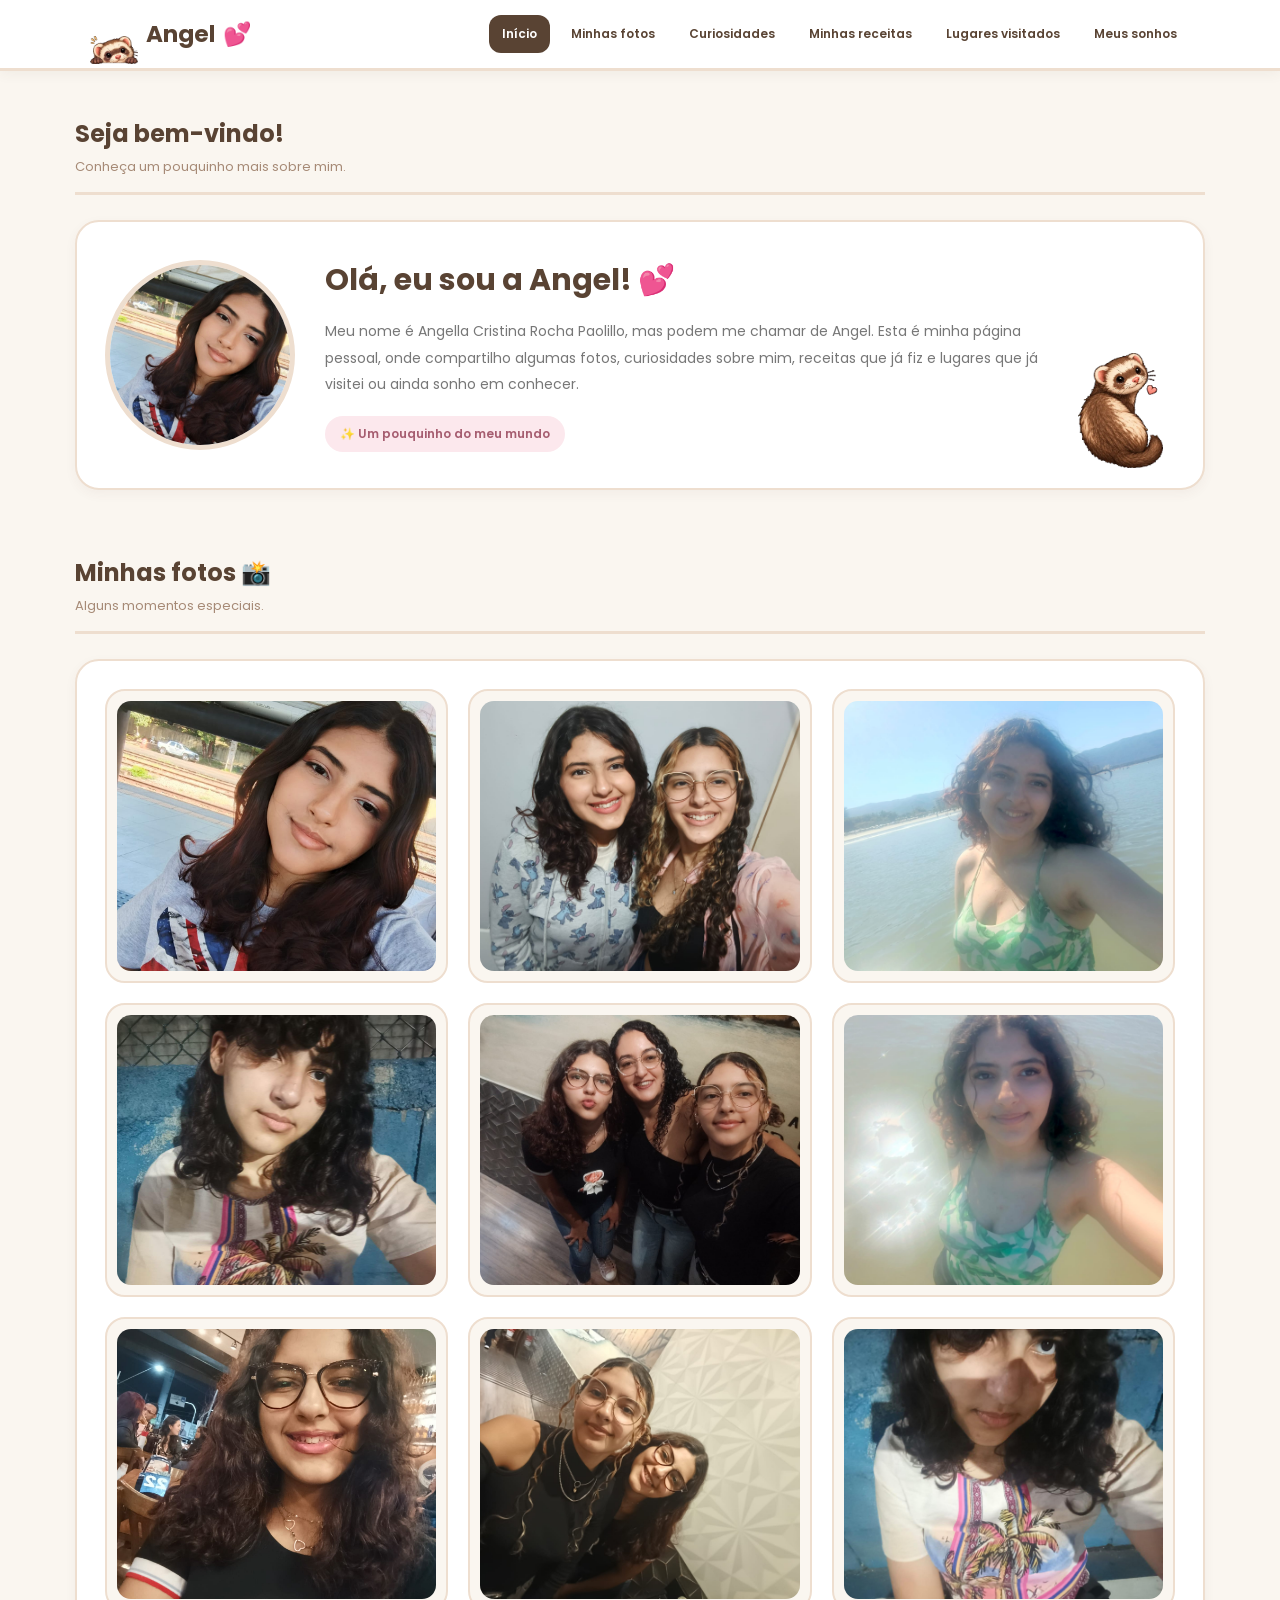
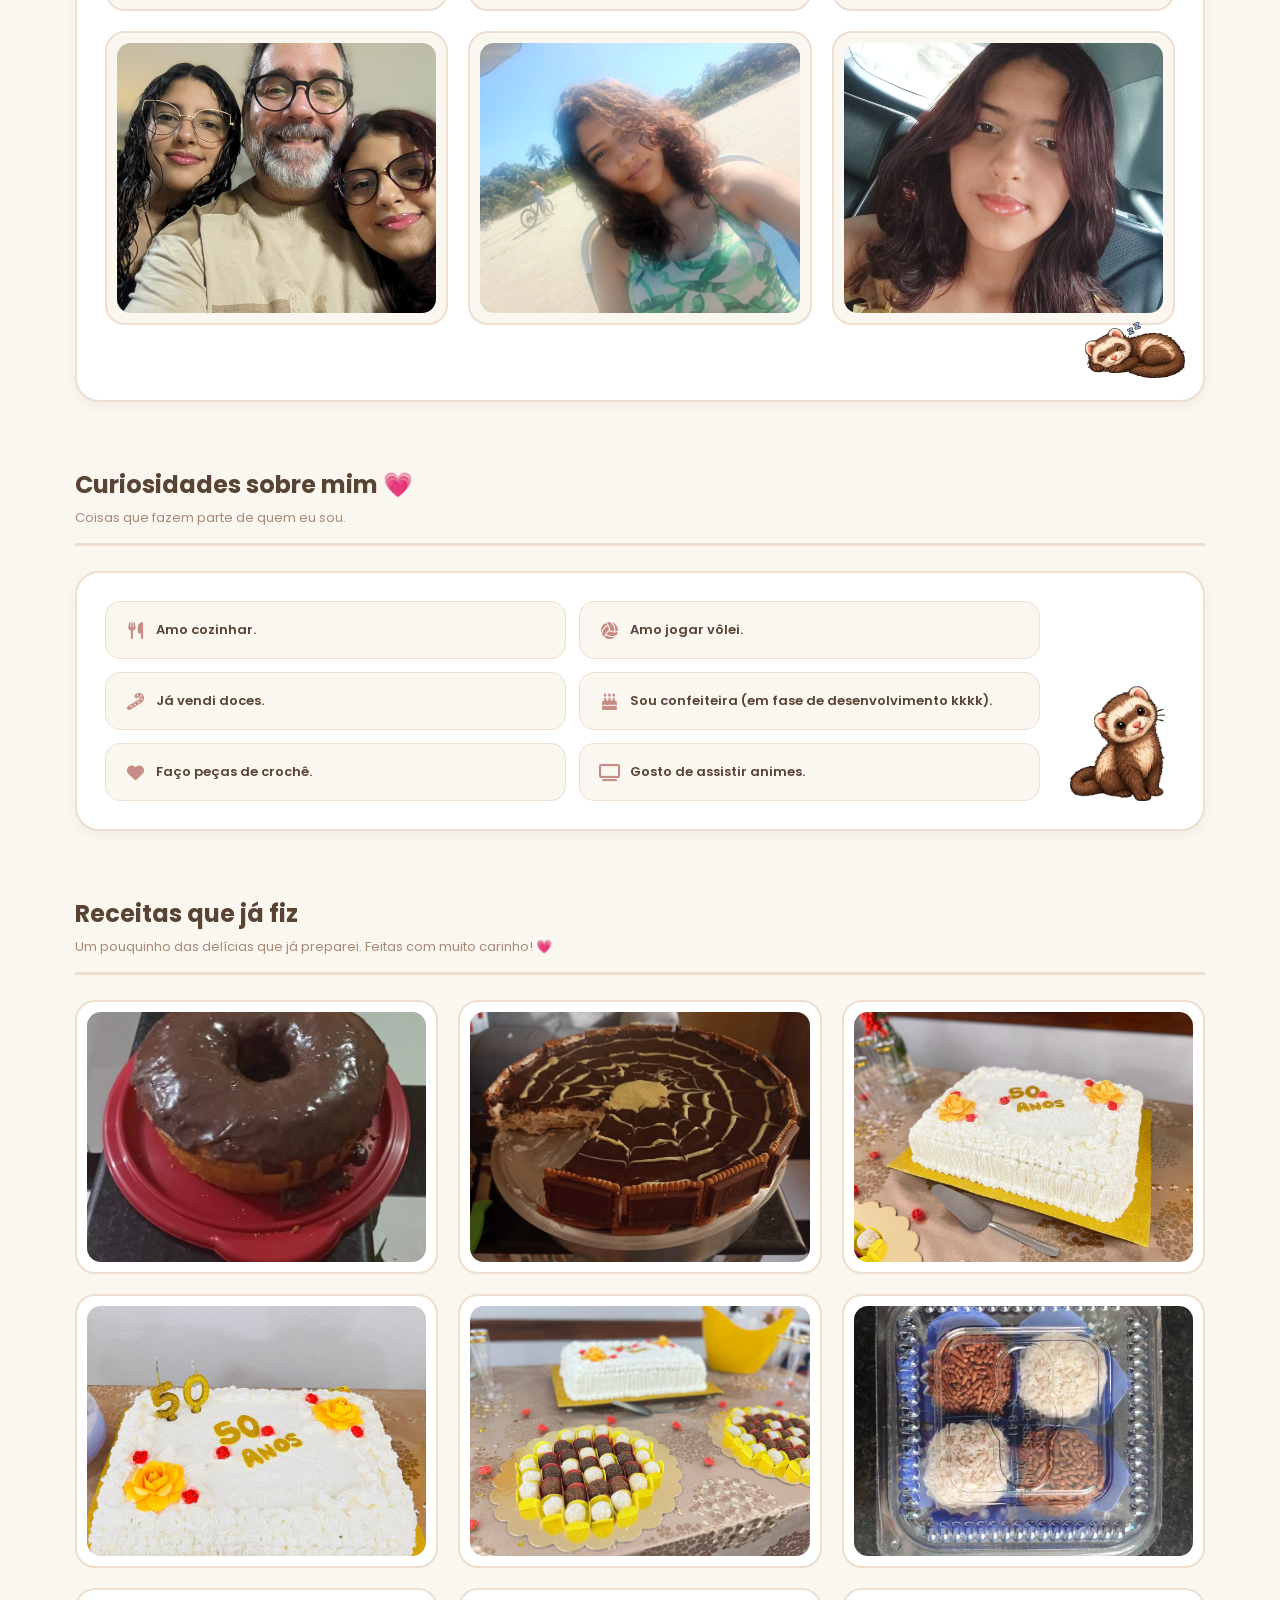
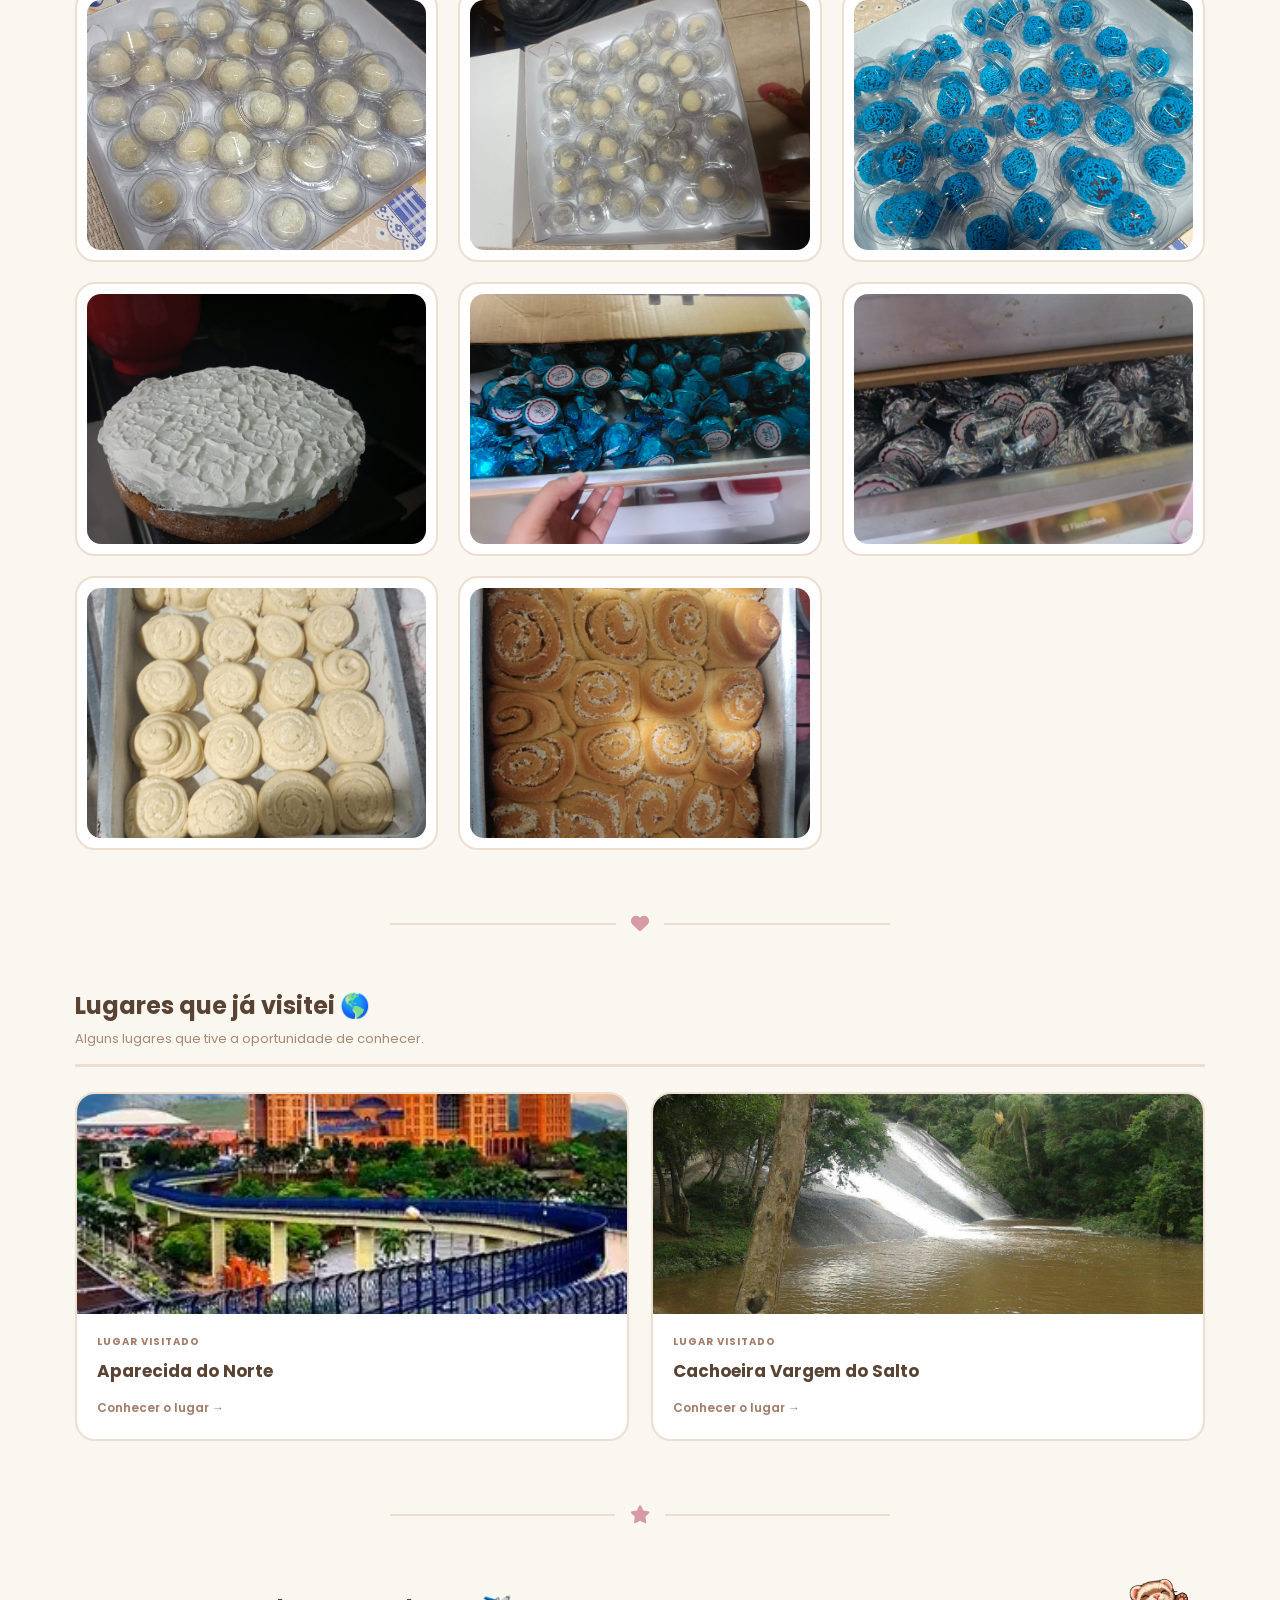
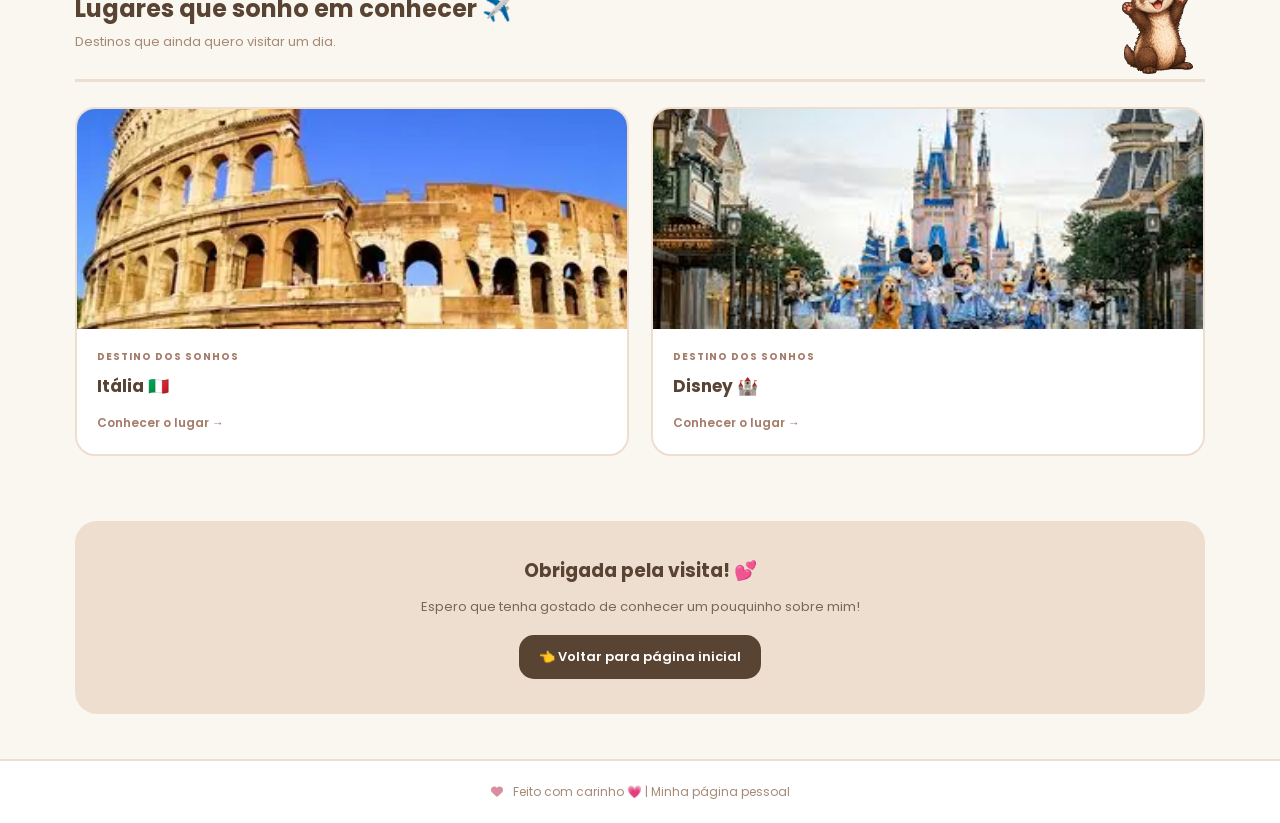
<file: branches/Angella/index.html>
<!DOCTYPE html>
<html lang="pt-BR">
<head>
    <meta charset="UTF-8">
    <meta name="viewport" content="width=device-width, initial-scale=1.0">
    <title>Angel 💕</title>
    <link rel="icon" href="imagens/louvre-paris/furao.png">
    <link rel="preconnect" href="https://fonts.googleapis.com">
    <link rel="preconnect" href="https://fonts.gstatic.com" crossorigin>
    <link href="https://fonts.googleapis.com/css2?family=Poppins:wght@400;500;600;700&display=swap" rel="stylesheet">
    <link rel="stylesheet" href="https://cdnjs.cloudflare.com/ajax/libs/font-awesome/6.5.1/css/all.min.css">

    <style>
        * {
            margin: 0;
            padding: 0;
            box-sizing: border-box;
            scroll-behavior: smooth;
        }

        :root {
            --marrom: #594333;
            --marromEscuro: #3b2b20;
            --marromClaro: #a68a76;
            --creme: #faf6f0;
            --bege: #eedecf;
            --rosa: #fca3b5;
        }

        body {
            font-family: 'Poppins', sans-serif;
            background-color: var(--creme);
            color: #40372f;
        }

        header {
            background-color: white;
            border-bottom: 3px solid var(--bege);
            padding: 15px 7%;
            display: flex;
            justify-content: space-between;
            align-items: center;
            position: sticky;
            top: 0;
            z-index: 100;
            box-shadow: 0 3px 12px rgba(89, 67, 51, 0.06);
        }

        .logo {
            color: var(--marrom);
            font-size: 23px;
            font-weight: 700;
            display: flex;
            align-items: center;
            gap: 8px;
        }

        .logo span {
            color: #d88e9f;
        }

        .furaoLogo {
            width: 48px;
            height: 48px;
            object-fit: contain;
            object-position: bottom;
            margin-bottom: -12px;
            position: relative;
            z-index: 2;
        }

        nav {
            display: flex;
            align-items: center;
            flex-wrap: wrap;
            gap: 8px;
        }

        nav a {
            text-decoration: none;
            color: var(--marrom);
            font-size: 12px;
            font-weight: 600;
            padding: 10px 13px;
            border-radius: 12px;
            transition: 0.3s;
        }

        nav a:hover,
        nav a.ativo {
            background-color: var(--marrom);
            color: white;
        }

        main {
            max-width: 1200px;
            margin: auto;
            padding: 45px 35px;
        }

        .parte {
            margin-bottom: 65px;
            scroll-margin-top: 170px;
        }

        .titulo {
            border-bottom: 3px solid var(--bege);
            padding-bottom: 15px;
            margin-bottom: 25px;
        }

        .titulo h2 {
            color: var(--marrom);
            font-size: 24px;
            font-weight: 700;
        }

        .titulo p {
            color: var(--marromClaro);
            font-size: 13px;
            margin-top: 6px;
        }

        .caixa {
            background-color: white;
            border: 2px solid var(--bege);
            border-radius: 24px;
            padding: 28px;
            margin-bottom: 22px;
            box-shadow: 0 4px 12px rgba(89, 67, 51, 0.05);
        }

        .apresentacao {
            display: flex;
            align-items: center;
            gap: 30px;
            min-height: 270px;
            position: relative;
        }

        .fotoPrincipal {
            width: 190px;
            height: 190px;
            border-radius: 50%;
            object-fit: cover;
            border: 5px solid var(--bege);
            flex-shrink: 0;
        }

        .textoApresentacao {
            padding-right: 125px;
            flex: 1;
        }

        .textoApresentacao h1 {
            color: var(--marrom);
            font-size: 30px;
            font-weight: 700;
            margin-bottom: 15px;
        }

        .textoApresentacao p {
            color: #777;
            font-size: 14px;
            line-height: 1.9;
        }

        .frase {
            display: inline-block;
            background-color: #fce8ed;
            color: #a65d70;
            padding: 9px 15px;
            border-radius: 20px;
            font-size: 12px;
            font-weight: 600;
            margin-top: 18px;
        }

        .furaoInicio {
            position: absolute;
            right: 25px;
            bottom: 20px;
            width: 115px;
            height: 115px;
            object-fit: contain;
            pointer-events: none;
        }

        .caixaFotos {
            position: relative;
            padding-bottom: 75px;
        }

        .minhasFotos {
            display: grid;
            grid-template-columns: repeat(3, minmax(0, 1fr));
            gap: 20px;
        }

        .foto {
            background-color: var(--creme);
            border: 2px solid var(--bege);
            padding: 10px;
            border-radius: 20px;
            transition: 0.3s;
            overflow: hidden;
        }

        .foto:hover {
            transform: translateY(-5px);
            box-shadow: 0 7px 15px rgba(89, 67, 51, 0.12);
        }

        .foto img {
            width: 100%;
            height: 270px;
            object-fit: cover;
            border-radius: 14px;
            display: block;
        }

        .furaoFotos {
            position: absolute;
            width: 100px;
            height: 100px;
            object-fit: contain;
            right: 18px;
            bottom: 0;
            pointer-events: none;
        }

        .minhasReceitas {
            display: grid;
            grid-template-columns: repeat(3, minmax(0, 1fr));
            gap: 20px;
        }

        .receita {
            background: white;
            border: 2px solid var(--bege);
            border-radius: 20px;
            padding: 10px;
            overflow: hidden;
            transition: 0.3s;
        }

        .receita:hover {
            transform: translateY(-5px);
            box-shadow: 0 7px 15px rgba(89, 67, 51, 0.12);
        }

        .receita img {
            display: block;
            width: 100%;
            height: 250px;
            object-fit: cover;
            border-radius: 14px;
        }

        .caixaCuriosidades {
            display: flex;
            align-items: center;
            gap: 20px;
        }

        .listaCuriosidades {
            display: grid;
            grid-template-columns: repeat(2, minmax(0, 1fr));
            gap: 13px;
            list-style: none;
            flex: 1;
        }

        .listaCuriosidades li {
            background: var(--creme);
            border: 1px solid var(--bege);
            padding: 18px;
            border-radius: 15px;
            font-size: 13px;
            font-weight: 600;
            color: var(--marrom);
            display: flex;
            align-items: center;
            gap: 10px;
        }

        .listaCuriosidades li i {
            color: #c58d83;
            font-size: 17px;
            width: 22px;
            text-align: center;
            flex-shrink: 0;
        }

        .furaoCuriosidades {
            width: 115px;
            height: 115px;
            object-fit: contain;
            flex-shrink: 0;
            align-self: flex-end;
        }

        .separador {
            display: flex;
            align-items: center;
            justify-content: center;
            gap: 15px;
            margin: 25px auto 55px;
            max-width: 500px;
        }

        .linha {
            height: 2px;
            background: var(--bege);
            flex: 1;
        }

        .separador i {
            color: #d89aa5;
            font-size: 18px;
        }

        .listaLugares {
            display: grid;
            grid-template-columns: repeat(2, minmax(0, 1fr));
            gap: 22px;
        }

        .lugar {
            background: white;
            border: 2px solid var(--bege);
            border-radius: 20px;
            overflow: hidden;
            transition: 0.3s;
        }

        .lugar:hover {
            transform: translateY(-5px);
            box-shadow: 0 7px 15px rgba(89, 67, 51, 0.12);
        }

        .fotoLugar {
            width: 100%;
            height: 220px;
            object-fit: cover;
            display: block;
        }

        .textoLugar {
            padding: 20px;
        }

        .textoLugar h3 {
            color: var(--marrom);
            font-size: 17px;
            margin-bottom: 10px;
        }

        .textoLugar a {
            color: #a47b69;
            font-size: 12px;
            font-weight: 600;
            text-decoration: none;
        }

        .textoLugar a:hover {
            text-decoration: underline;
        }

        .tipoLugar {
            font-size: 10px;
            font-weight: 700;
            color: #a47b69;
            text-transform: uppercase;
            letter-spacing: 1px;
            margin-bottom: 8px;
        }

        .tituloSonhos {
            display: flex;
            justify-content: space-between;
            align-items: center;
            gap: 15px;
        }

        .furaoSonhos {
            width: 95px;
            height: 95px;
            object-fit: contain;
            flex-shrink: 0;
            margin-bottom: -10px;
        }

        .fim {
            text-align: center;
            background: var(--bege);
            border-radius: 22px;
            padding: 35px 25px;
            margin-top: 45px;
        }

        .fim h3 {
            color: var(--marrom);
            margin-bottom: 12px;
        }

        .fim p {
            font-size: 13px;
            color: #786657;
            margin-bottom: 18px;
        }

        .fim a {
            display: inline-block;
            background: var(--marrom);
            color: white;
            text-decoration: none;
            padding: 12px 20px;
            border-radius: 15px;
            font-size: 13px;
            font-weight: 600;
            transition: 0.3s;
        }

        .fim a:hover {
            background: var(--marromEscuro);
        }

        footer {
            display: flex;
            justify-content: center;
            align-items: center;
            gap: 10px;
            padding: 22px;
            color: var(--marromClaro);
            font-size: 12px;
            border-top: 2px solid var(--bege);
            background: white;
        }

        footer i {
            color: #d88e9f;
        }

        /* Ajustes para celular */

        @media (max-width: 850px) {
            header {
                flex-direction: column;
                gap: 15px;
            }

            nav {
                justify-content: center;
            }

            main {
                padding: 30px 20px;
            }

            .textoApresentacao {
                padding-right: 105px;
            }

            .minhasFotos,
            .minhasReceitas {
                grid-template-columns: repeat(2, minmax(0, 1fr));
            }
        }

        @media (max-width: 550px) {
            nav a {
                font-size: 10px;
                padding: 8px;
            }

            .titulo h2 {
                font-size: 19px;
            }

            .apresentacao {
                flex-direction: column;
                text-align: center;
            }

            .textoApresentacao {
                padding-right: 0;
                padding-bottom: 85px;
            }

            .textoApresentacao h1 {
                font-size: 23px;
            }

            .furaoInicio {
                width: 85px;
                height: 85px;
                right: 15px;
                bottom: 10px;
            }

            .minhasFotos,
            .minhasReceitas,
            .listaLugares {
                grid-template-columns: 1fr;
            }

            .foto img,
            .receita img {
                height: 250px;
            }

            .caixaCuriosidades {
                flex-direction: column;
            }

            .listaCuriosidades {
                grid-template-columns: 1fr;
                width: 100%;
            }

            .furaoCuriosidades {
                align-self: flex-end;
                width: 85px;
                height: 85px;
            }

            .furaoFotos {
                width: 75px;
                height: 75px;
                right: 10px;
            }

            .furaoSonhos {
                width: 65px;
                height: 65px;
            }
        }
    </style>
</head>

<body>

    <!-- Menu -->

    <header>
        <div class="logo">
            <img src="imagens/louvre-paris/furão_4_escondido.png" alt="Furão" class="furaoLogo">
            Angel <span>💕</span>
        </div>

        <nav>
            <a href="#inicio" class="ativo">Início</a>
            <a href="#fotos">Minhas fotos</a>
            <a href="#curiosidades">Curiosidades</a>
            <a href="#receitas">Minhas receitas</a>
            <a href="#visitados">Lugares visitados</a>
            <a href="#sonhos">Meus sonhos</a>
        </nav>
    </header>

    <main>

        <!-- Apresentacao -->

        <section class="parte" id="inicio">
            <div class="titulo">
                <h2>Seja bem-vindo!</h2>
                <p>Conheça um pouquinho mais sobre mim.</p>
            </div>

            <div class="caixa apresentacao">
                <img src="imagens/louvre-paris/Foto Angella 01.jpeg" alt="Foto da Angel" class="fotoPrincipal">

                <div class="textoApresentacao">
                    <h1>Olá, eu sou a Angel! 💕</h1>
                    <p>
                        Meu nome é Angella Cristina Rocha Paolillo,
                        mas podem me chamar de Angel.
                        Esta é minha página pessoal, onde compartilho
                        algumas fotos, curiosidades sobre mim,
                        receitas que já fiz e lugares que já visitei
                        ou ainda sonho em conhecer.
                    </p>
                    <span class="frase">✨ Um pouquinho do meu mundo</span>
                </div>

                <img src="imagens/louvre-paris/furão_5_coracao.png" alt="Furão com coração" class="furaoInicio">
            </div>
        </section>

        <!-- Fotos -->

        <section class="parte" id="fotos">
            <div class="titulo">
                <h2>Minhas fotos 📸</h2>
                <p>Alguns momentos especiais.</p>
            </div>

            <div class="caixa caixaFotos">
                <div class="minhasFotos">
                    <div class="foto">
                        <img src="imagens/louvre-paris/Foto Angella 01.jpeg" alt="Foto da Angel" loading="lazy">
                    </div>
                    <div class="foto">
                        <img src="imagens/louvre-paris/angel_com_irma_01.jpeg" alt="Angel com sua irmã" loading="lazy">
                    </div>
                    <div class="foto">
                        <img src="imagens/louvre-paris/angel_passeio_ao_ar_livre_01.jpeg" alt="Passeio ao ar livre" loading="lazy">
                    </div>
                    <div class="foto">
                        <img src="imagens/louvre-paris/angel_retrato_01.jpeg" alt="Retrato da Angel" loading="lazy">
                    </div>
                    <div class="foto">
                        <img src="imagens/louvre-paris/angel_com_mae_e_irma.jpeg" alt="Angel com sua mãe e irmã" loading="lazy">
                    </div>
                    <div class="foto">
                        <img src="imagens/louvre-paris/angel_passeio_ao_ar_livre_02.jpeg" alt="Passeio ao ar livre" loading="lazy">
                    </div>
                    <div class="foto">
                        <img src="imagens/louvre-paris/Foto Angella 02.jpeg" alt="Foto da Angel" loading="lazy">
                    </div>
                    <div class="foto">
                        <img src="imagens/louvre-paris/angel_com_irma_02.jpeg" alt="Angel com sua irmã" loading="lazy">
                    </div>
                    <div class="foto">
                        <img src="imagens/louvre-paris/angel_retrato_02.jpeg" alt="Retrato da Angel" loading="lazy">
                    </div>
                    <div class="foto">
                        <img src="imagens/louvre-paris/Angella com seu tio e irmã.jpeg" alt="Angel com seu tio e irmã" loading="lazy">
                    </div>
                    <div class="foto">
                        <img src="imagens/louvre-paris/angel_passeio_ao_ar_livre_03.jpeg" alt="Passeio ao ar livre" loading="lazy">
                    </div>
                    <div class="foto">
                        <img src="imagens/louvre-paris/Foto Angella 03.jpeg" alt="Foto da Angel" loading="lazy">
                    </div>
                </div>

                <img src="imagens/louvre-paris/furão_2_dormindo.png" alt="Furão dormindo" class="furaoFotos">
            </div>
        </section>

        <!-- Curiosidades -->

        <section class="parte" id="curiosidades">
            <div class="titulo">
                <h2>Curiosidades sobre mim 💗</h2>
                <p>Coisas que fazem parte de quem eu sou.</p>
            </div>

            <div class="caixa caixaCuriosidades">
                <ul class="listaCuriosidades">
                    <li><i class="fa-solid fa-utensils"></i> Amo cozinhar.</li>
                    <li><i class="fa-solid fa-volleyball"></i> Amo jogar vôlei.</li>
                    <li><i class="fa-solid fa-candy-cane"></i> Já vendi doces.</li>
                    <li><i class="fa-solid fa-cake-candles"></i> Sou confeiteira (em fase de desenvolvimento kkkk).</li>
                    <li><i class="fa-solid fa-heart"></i> Faço peças de crochê.</li>
                    <li><i class="fa-solid fa-tv"></i> Gosto de assistir animes.</li>
                </ul>

                <img src="imagens/louvre-paris/furão_1_sentado.png" alt="Furão sentado" class="furaoCuriosidades">
            </div>
        </section>

        <!-- Receitas -->

        <section class="parte" id="receitas">
            <div class="titulo">
                <h2>Receitas que já fiz</h2>
                <p>Um pouquinho das delícias que já preparei. Feitas com muito carinho! 💗</p>
            </div>

            <div class="minhasReceitas">
                <div class="receita"><img src="imagens/louvre-paris/bolo_caseiro_cobertura_chocolate.jpeg" alt="Bolo com chocolate" loading="lazy"></div>
                <div class="receita"><img src="imagens/louvre-paris/bolo_chocolate_decorado.jpeg" alt="Bolo decorado" loading="lazy"></div>
                <div class="receita"><img src="imagens/louvre-paris/bolo_50_anos_vista_lateral.jpeg" alt="Bolo de aniversário" loading="lazy"></div>
                <div class="receita"><img src="imagens/louvre-paris/bolo_50_anos_vista_superior.jpeg" alt="Bolo de 50 anos" loading="lazy"></div>
                <div class="receita"><img src="imagens/louvre-paris/mesa_docinhos_festa_50_anos.jpeg" alt="Mesa de docinhos" loading="lazy"></div>
                <div class="receita"><img src="imagens/louvre-paris/caixa_quatro_docinhos.jpeg" alt="Caixa com docinhos" loading="lazy"></div>
                <div class="receita"><img src="imagens/louvre-paris/docinhos_brancos_bandeja.jpeg" alt="Docinhos brancos" loading="lazy"></div>
                <div class="receita"><img src="imagens/louvre-paris/docinhos_brancos_forminhas.jpeg" alt="Docinhos em forminhas" loading="lazy"></div>
                <div class="receita"><img src="imagens/louvre-paris/docinhos_azuis_bandeja.jpeg" alt="Docinhos azuis" loading="lazy"></div>
                <div class="receita"><img src="imagens/louvre-paris/bolo_branco_preparo.jpeg" alt="Preparando o bolo" loading="lazy"></div>
                <div class="receita"><img src="imagens/louvre-paris/docinhos_embalagens_azuis.jpeg" alt="Docinhos embalados" loading="lazy"></div>
                <div class="receita"><img src="imagens/louvre-paris/brigadeiros_embalados_preparo.jpeg" alt="Brigadeiros" loading="lazy"></div>
                <div class="receita"><img src="imagens/louvre-paris/docinhos_brancos_producao.jpeg" alt="Produção de docinhos" loading="lazy"></div>
                <div class="receita"><img src="imagens/louvre-paris/docinhos_assados_assadeira.jpeg" alt="Docinhos na assadeira" loading="lazy"></div>
            </div>
        </section>

        <div class="separador">
            <div class="linha"></div>
            <i class="fa-solid fa-heart"></i>
            <div class="linha"></div>
        </div>

        <!-- Lugares visitados -->

        <section class="parte" id="visitados">
            <div class="titulo">
                <h2>Lugares que já visitei 🌎</h2>
                <p>Alguns lugares que tive a oportunidade de conhecer.</p>
            </div>

            <div class="listaLugares">
                <div class="lugar">
                    <img src="imagens/louvre-paris/Imagem de Aparecida do Norte.webp" alt="Aparecida do Norte" class="fotoLugar">
                    <div class="textoLugar">
                        <p class="tipoLugar">Lugar visitado</p>
                        <h3>Aparecida do Norte</h3>
                        <a href="https://aparecidadonorte.com/" target="_blank" rel="noopener noreferrer">Conhecer o lugar →</a>
                    </div>
                </div>

                <div class="lugar">
                    <img src="imagens/louvre-paris/cachoeira-vargem-do-salto.jpg" alt="Cachoeira Vargem do Salto" class="fotoLugar">
                    <div class="textoLugar">
                        <p class="tipoLugar">Lugar visitado</p>
                        <h3>Cachoeira Vargem do Salto</h3>
                        <a href="https://www.turismopaulista.tur.br/atrativo/428_cachoeira_vargem_do_salto" target="_blank" rel="noopener noreferrer">Conhecer o lugar →</a>
                    </div>
                </div>
            </div>
        </section>

        <div class="separador">
            <div class="linha"></div>
            <i class="fa-solid fa-star"></i>
            <div class="linha"></div>
        </div>

        <!-- Lugares dos sonhos -->

        <section class="parte" id="sonhos">
            <div class="titulo tituloSonhos">
                <div>
                    <h2>Lugares que sonho em conhecer ✈️</h2>
                    <p>Destinos que ainda quero visitar um dia.</p>
                </div>
                <img src="imagens/louvre-paris/furão_3_feliz.png" alt="Furão feliz" class="furaoSonhos">
            </div>

            <div class="listaLugares">
                <div class="lugar">
                    <img src="imagens/louvre-paris/coliseu.webp" alt="Coliseu na Itália" class="fotoLugar">
                    <div class="textoLugar">
                        <p class="tipoLugar">Destino dos sonhos</p>
                        <h3>Itália 🇮🇹</h3>
                        <a href="https://pt.wikipedia.org/wiki/Roma" target="_blank" rel="noopener noreferrer">Conhecer o lugar →</a>
                    </div>
                </div>

                <div class="lugar">
                    <img src="imagens/louvre-paris/download.jpg" alt="Disney" class="fotoLugar">
                    <div class="textoLugar">
                        <p class="tipoLugar">Destino dos sonhos</p>
                        <h3>Disney 🏰</h3>
                        <a href="https://pt.wikipedia.org/wiki/Disneyland" target="_blank" rel="noopener noreferrer">Conhecer o lugar →</a>
                    </div>
                </div>
            </div>
        </section>

        <div class="fim">
            <h3>Obrigada pela visita! 💕</h3>
            <p>Espero que tenha gostado de conhecer um pouquinho sobre mim!</p>
            <a href="../Pagina_inicial/">👈 Voltar para página inicial</a>
        </div>

    </main>

    <footer>
        <i class="fa-solid fa-heart"></i>
        <p>Feito com carinho 💗 | Minha página pessoal</p>
    </footer>

    <script>
        const linksMenu = document.querySelectorAll("nav a");
        const partesPagina = document.querySelectorAll("main .parte");

        const verificarParte = new IntersectionObserver((itens) => {
            itens.forEach((item) => {
                if (item.isIntersecting) {
                    const nomeParte = item.target.id;

                    linksMenu.forEach((link) => {
                        link.classList.remove("ativo");

                        if (link.getAttribute("href") === "#" + nomeParte) {
                            link.classList.add("ativo");
                        }
                    });
                }
            });
        }, {
            rootMargin: "-20% 0px -60% 0px"
        });

        partesPagina.forEach((parte) => {
            verificarParte.observe(parte);
        });
    </script>

</body>
</html>
</file>
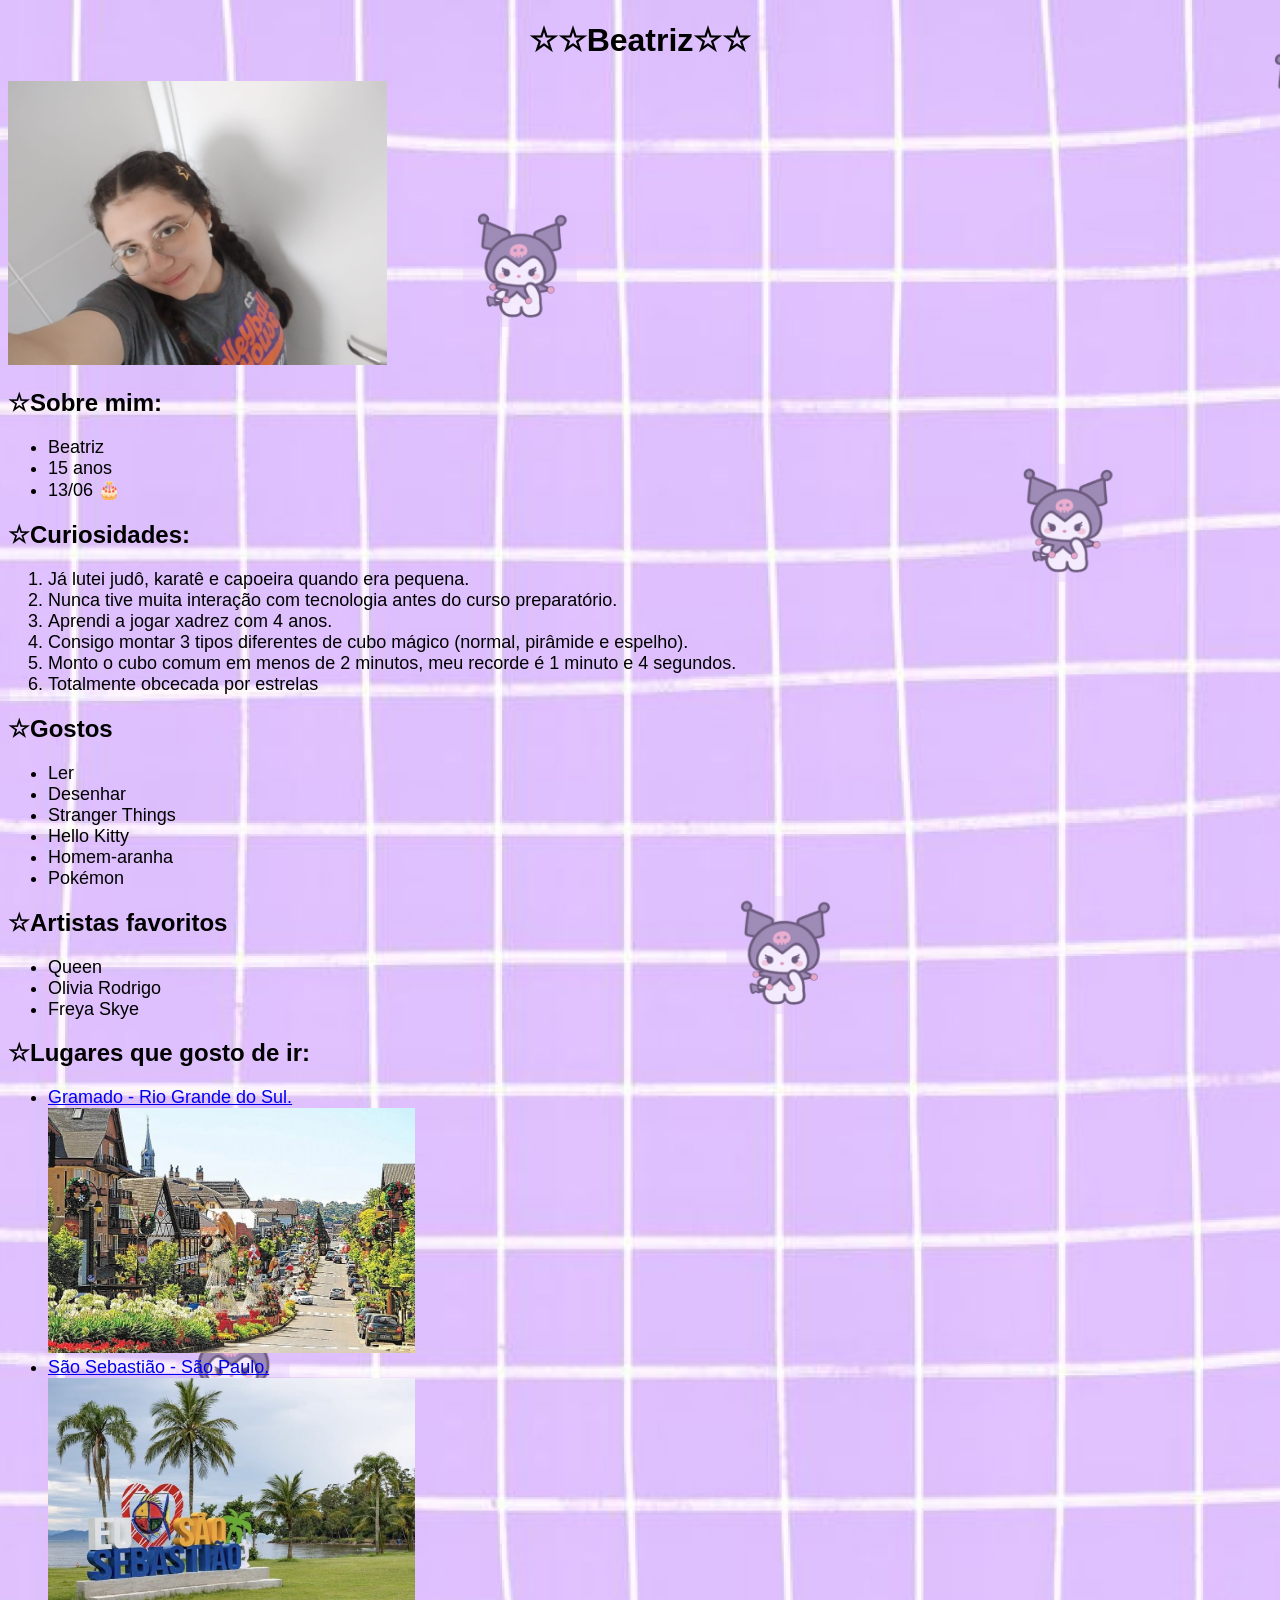
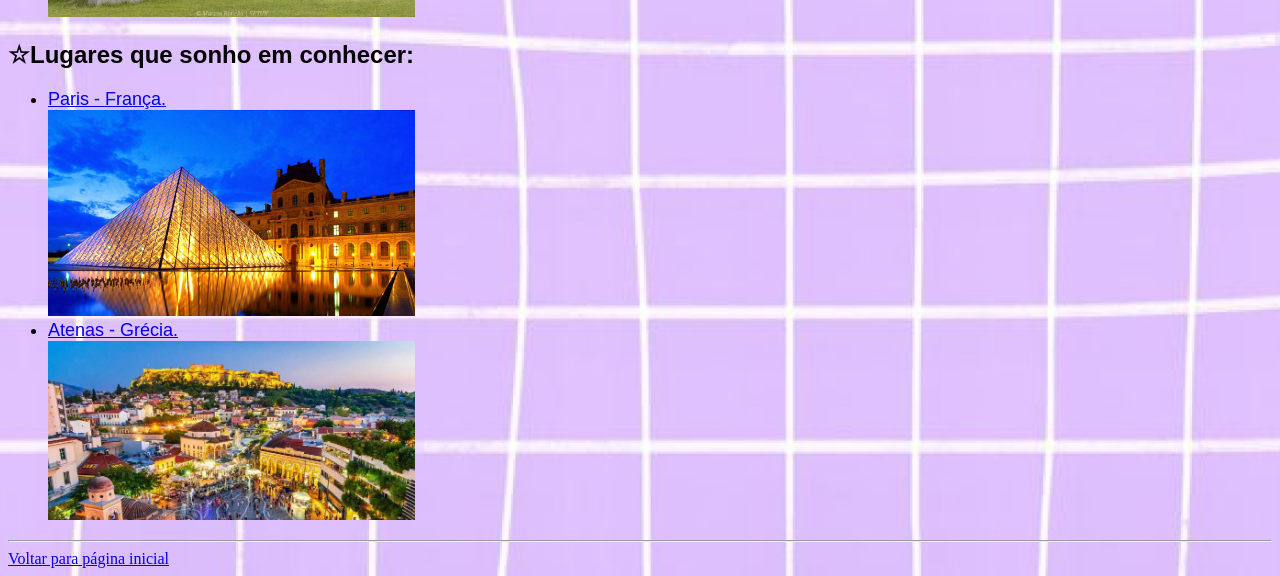
<file: branches/Beatriz/index.html>
<!DOCTYPE html>
<html lang="pt-br">
<head>
    <meta charset="UTF-8">
    <meta name="viewport" content="width=device-width, initial-scale=1.0">
    <link rel = "icon" href = "assets/star.png"/>
    <title>Beatriz</title>
</head>
<style>
    .background{
        background-image:url(assets/background_kuromi.jpg);
        background-size: cover;
        background-position: center;
        background-repeat: no-repeat;
    }
    ul li, ol li, p{
        font-family: "Poppins", sans-serif;
        font-size:large;
    }
    h1, h2, h3, h4, h5, h6{
        font-family: "Poppins", sans-serif;
    }
    h1{
        text-align: center;
        font-weight: bold;
        font-size: xx-large;
    }
</style>
<body class="background">
    <h1>☆☆Beatriz☆☆</h1>
        <img src = "assets/Foto.jpeg" width = "30%" alt = "Imagem da Beatriz"/>
    <h2>☆Sobre mim:</h2>
    <ul>
        <li>
            Beatriz
        </li>
        <li>
            15 anos
        </li>
        <li>
            13/06 🎂
        </li>
    </ul>
    </div>
    <h2>☆Curiosidades:</h2>
    <ol>
        <li>
            Já lutei judô, karatê e capoeira quando era pequena.
        </li>
        <li>
            Nunca tive muita interação com tecnologia antes do curso preparatório.
        </li>
        <li>
            Aprendi a jogar xadrez com 4 anos.
        </li>
        <li>
            Consigo montar 3 tipos diferentes de cubo mágico (normal, pirâmide e espelho).
        </li>
        <li>
            Monto o cubo comum em menos de 2 minutos, meu recorde é 1 minuto e 4 segundos.
        </li>
        <li>
            Totalmente obcecada por estrelas
        </li>
    </ol>
    <h2>☆Gostos</h2>
    <ul>
        <li>
            Ler
        </li>
        <li>
            Desenhar
        </li>
        <li>
            Stranger Things
        </li>
        <li>
            Hello Kitty
        </li>
        <li>
            Homem-aranha
        </li>
        <li>
            Pokémon
        </li>
    </ul>
<h2>☆Artistas favoritos</h2>
<ul>
    <li>
        Queen
    </li>
    <li>
        Olivia Rodrigo
    </li>
    <li>
        Freya Skye
    </li>
</ul>
    <h2>☆Lugares que gosto de ir:</h2>
    <ul>
        <li>
            <a href="https://gramadoinesquecivel.tur.br/sobre">Gramado - Rio Grande do Sul.</a>
        </li>
        <img src = "assets/gramado.webp" width = "30%" alt = "Imagem da cidade de Gramado"/>
        <li>
            <a href="https://www.turismosaosebastiao.com.br/">São Sebastião - São Paulo.</a>
        </li>
        <img src="assets/letreiro_sao_sebastiao.jpg" width="30%" alt="Imagem da cidade de São Sebastião"/>
    </ul>
    <h2>☆Lugares que sonho em conhecer:</h2>
    <ul>
        <li>
            <a href="https://viagemeturismo.abril.com.br/destinos/paris/">Paris - França.</a>
        </li>
        <img src="assets/louvre-paris.jpg" width="30%" alt="Imagem do museu do Louvre"/>
        <li>
            <a href="https://americachip.com/atenas/?srsltid=AfmBOoqgsxpyUZKgvVfozkG6LxF65hgX10wyBHGTi6PXFfdDREYcMSlI">Atenas - Grécia.</a>
        </li>
        <img src="assets/Athens, Greece - Night image with Athens from above, Monastiraki Square and ancient Acropolis (1).webp" width="30%" alt="Imagem da cidade de Atenas"/>
    </ul>
    <hr>
    <a href="../Pagina_inicial/">Voltar para página inicial</a>
</body>
</html>
</file>
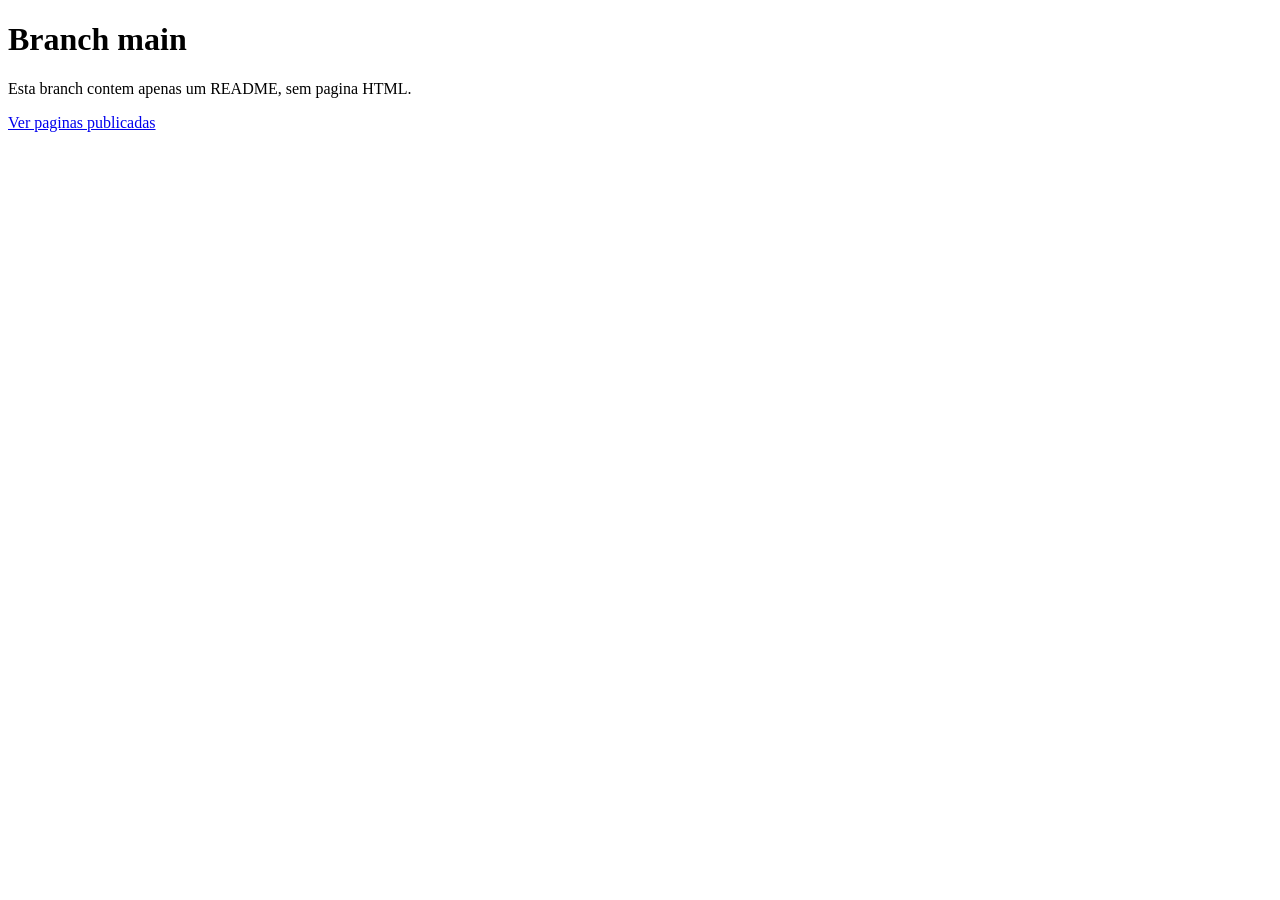
<file: branches/main/index.html>
<!doctype html><html lang="pt-BR"><head><meta charset="utf-8"><meta name="viewport" content="width=device-width, initial-scale=1"><title>Branch main</title></head><body><h1>Branch main</h1><p>Esta branch contem apenas um README, sem pagina HTML.</p><p><a href="../">Ver paginas publicadas</a></p></body></html>
</file>
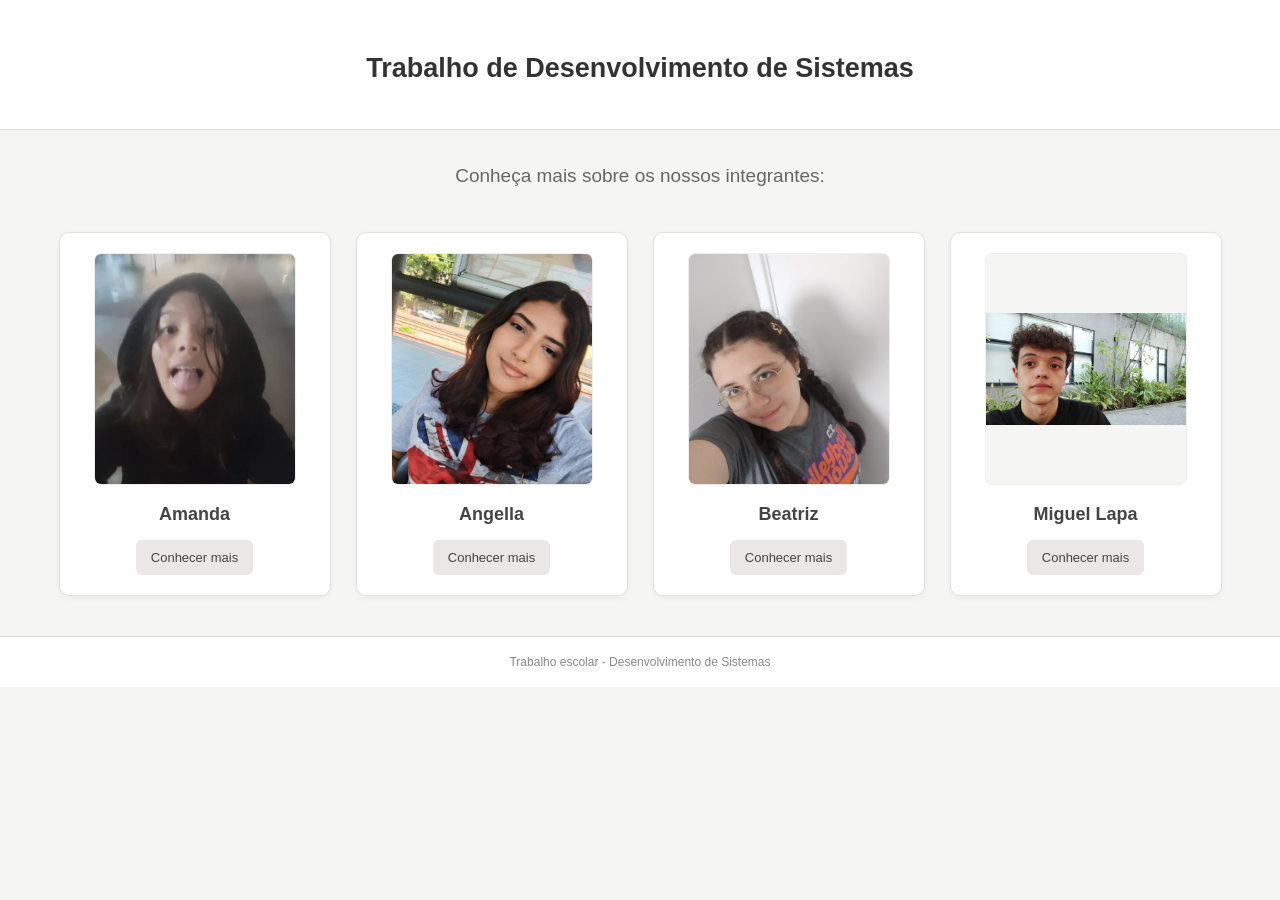
<file: branches/Pagina_inicial/index.html>
<!DOCTYPE html>
<html lang="pt-br">
<head>
    <meta charset="UTF-8">
    <meta name="viewport" content="width=device-width, initial-scale=1.0">
    <title>Pagina Inicial</title>
    <link rel="icon" href="imagens/louvre-paris/botao-de-inicio.png">

    <style>
        body {
            font-family: Arial, sans-serif;
            background-color: #f5f5f3;
            color: #333;
            margin: 0;
            padding: 0;
            text-align: center;
        }

        header {
            background-color: white;
            padding: 35px 20px;
            border-bottom: 1px solid #ddd;
        }

        h1 {
            font-size: 27px;
            color: #333;
            margin-bottom: 10px;
        }

        h2 {
            font-size: 19px;
            font-weight: normal;
            color: #666;
            margin: 35px 15px;
        }

        .integrantes {
            display: flex;
            flex-wrap: wrap;
            justify-content: center;
            gap: 25px;
            max-width: 1200px;
            margin: auto;
            padding: 10px 25px 40px;
        }

        .pessoa {
            background-color: white;
            border: 1px solid #e0e0e0;
            border-radius: 10px;
            padding: 20px;
            width: 230px;
            box-shadow: 0 2px 6px rgba(0, 0, 0, 0.04);
        }

        .pessoa img {
            width: 200px;
            height: 230px;
            object-fit: cover;
            object-position: center;
            border-radius: 7px;
            border: 1px solid #eee;
        }

        /* Foto do Miguel */
        .fotoMiguel {
            object-fit: contain !important;
            object-position: center !important;
            background-color: #f5f5f3;
        }

        .pessoa h3 {
            font-size: 18px;
            color: #444;
            margin: 15px 0;
        }

        .pessoa a {
            display: inline-block;
            text-decoration: none;
            background-color: #eae8e4;
            color: #444;
            padding: 10px 15px;
            border-radius: 6px;
            font-size: 13px;
            transition: 0.3s;
        }

        .pessoa a:hover {
            background-color: #d8d5d0;
        }

        footer {
            background-color: white;
            border-top: 1px solid #ddd;
            padding: 18px;
            color: #888;
            font-size: 12px;
        }

        @media (max-width: 600px) {
            h1 {
                font-size: 22px;
            }

            h2 {
                font-size: 17px;
            }

            .pessoa {
                width: 85%;
                max-width: 280px;
            }

            .pessoa img {
                width: 100%;
            }
        }
    </style>
</head>

<body id="topo">

    <header>
        <h1>Trabalho de Desenvolvimento de Sistemas</h1>
    </header>

    <h2>Conheça mais sobre os nossos integrantes:</h2>

    <div class="integrantes">

        <div class="pessoa">
            <img src="imagens/louvre-paris/eu_lingua_inteira.webp" alt="Foto da Amanda">
            <h3>Amanda</h3>
            <a href="../Amanda/">Conhecer mais</a>
        </div>

        <div class="pessoa">
            <img src="imagens/louvre-paris/Foto Angella 01.jpeg" alt="Foto da Angella">
            <h3>Angella</h3>
            <a href="../Angella/">Conhecer mais</a>
        </div>

        <div class="pessoa">
            <img src="imagens/louvre-paris/Foto.jpeg" alt="Foto da Beatriz">
            <h3>Beatriz</h3>
            <a href="../Beatriz/">Conhecer mais</a>
        </div>

        <div class="pessoa">
            <img
                src="imagens/louvre-paris/WhatsApp Image 2026-05-26 at 14.48.36.jpeg"
                alt="Foto do Miguel Lapa"
                class="fotoMiguel"
            >
            <h3>Miguel Lapa</h3>
            <a href="../miguel-lapa/">Conhecer mais</a>
        </div>

    </div>


    <footer>
        Trabalho escolar - Desenvolvimento de Sistemas
    </footer>

</body>
</html>
</file>
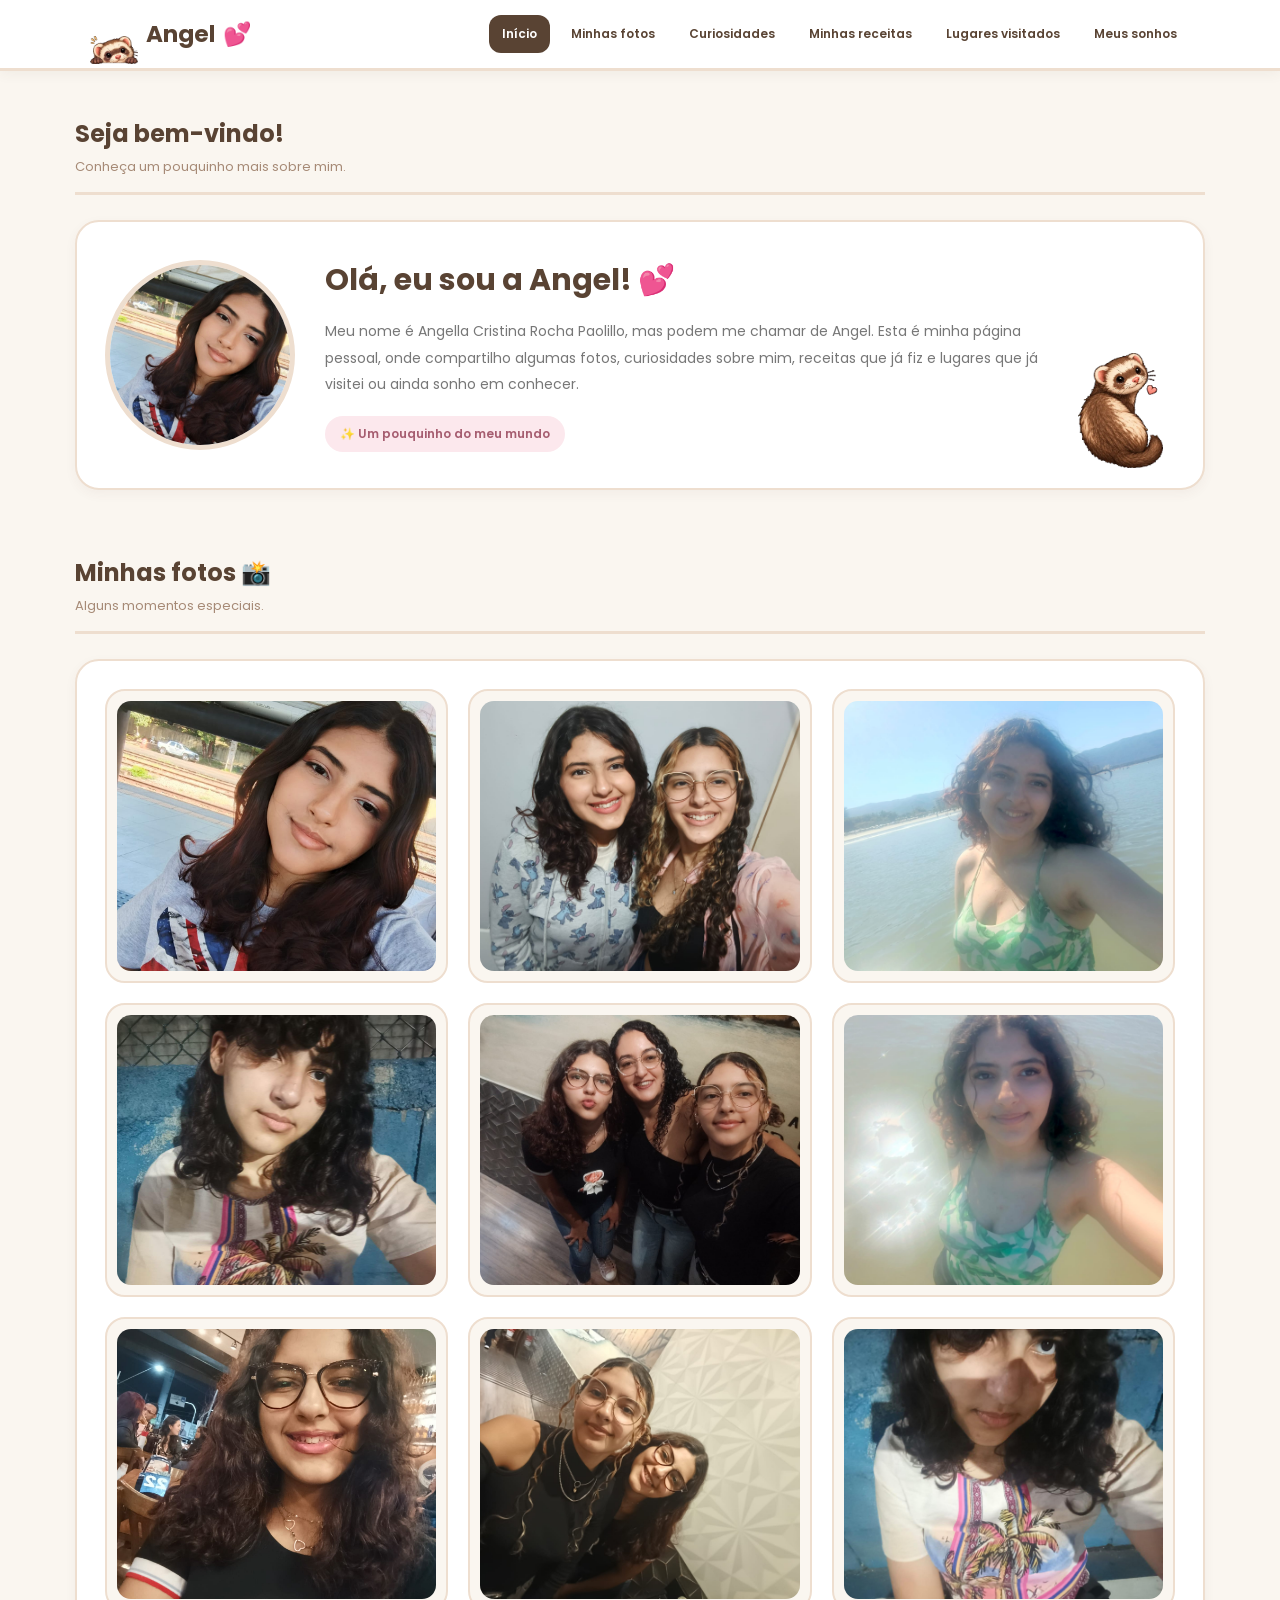
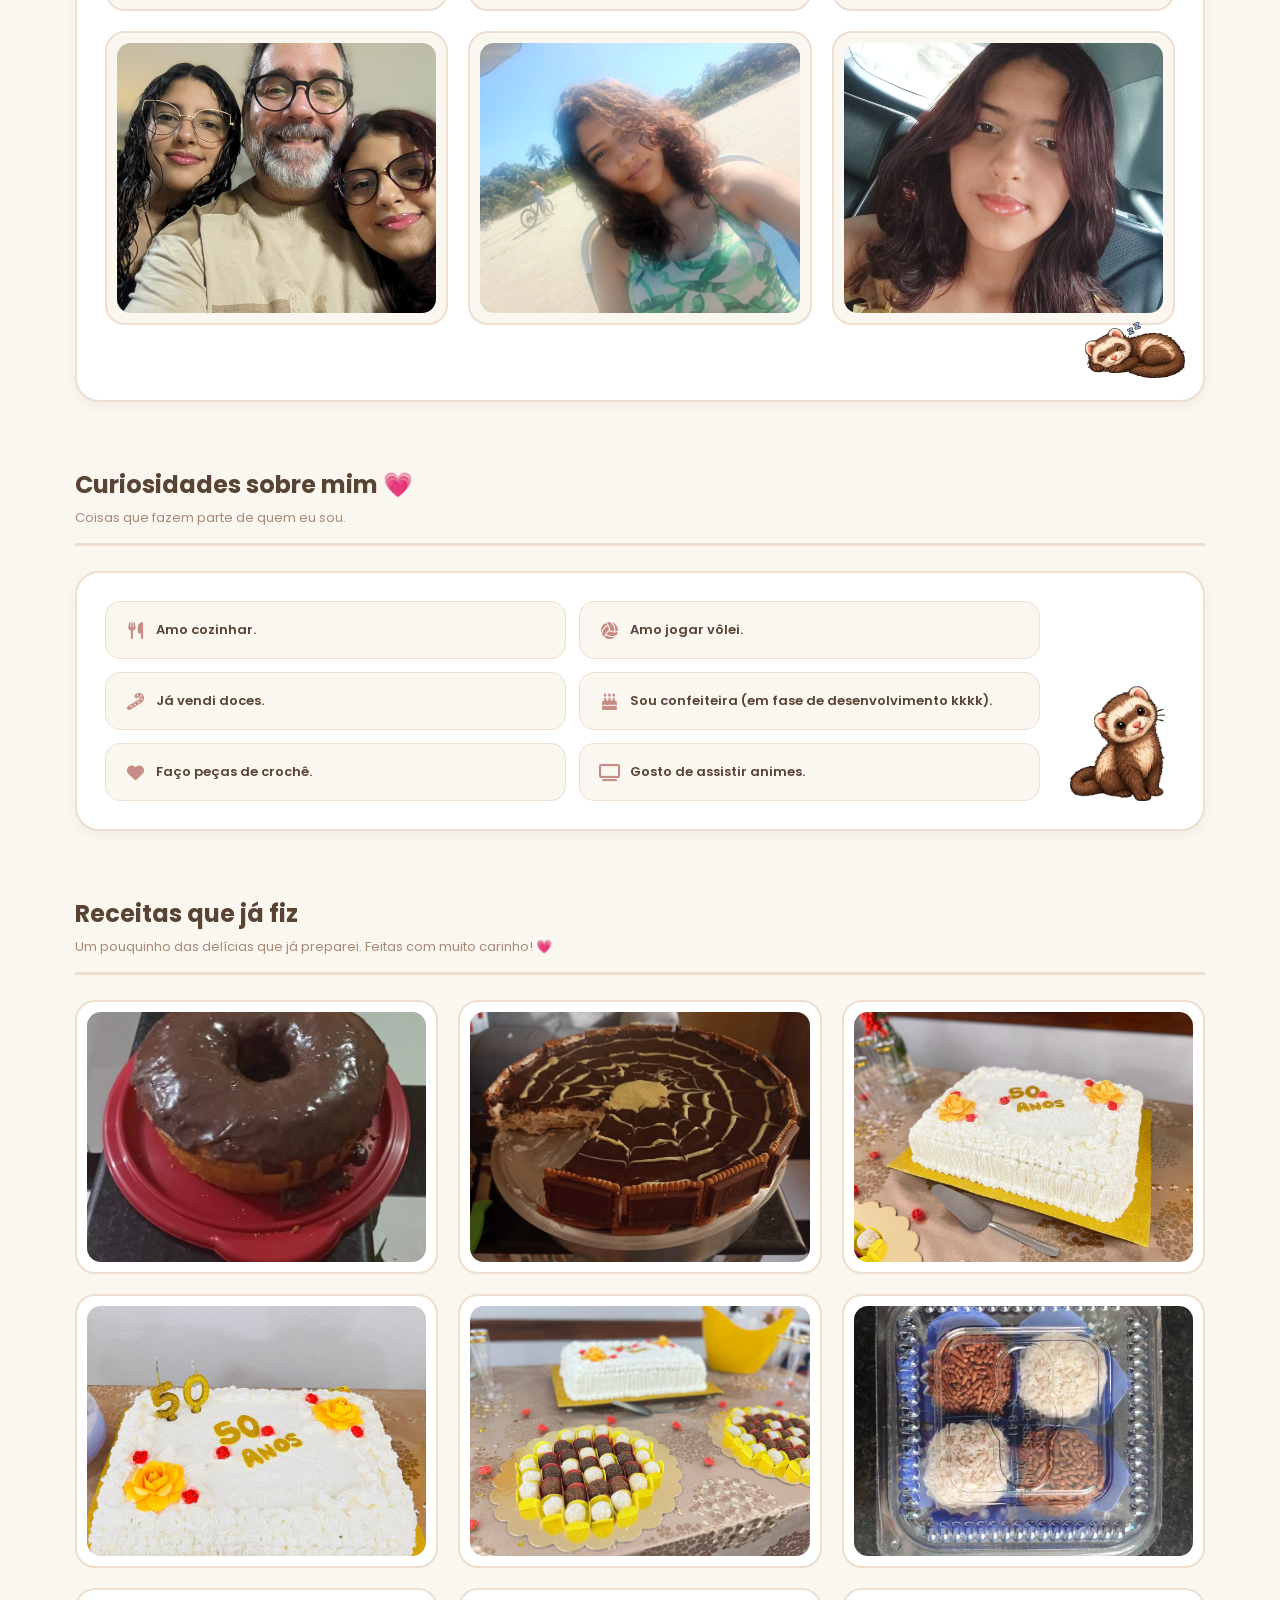
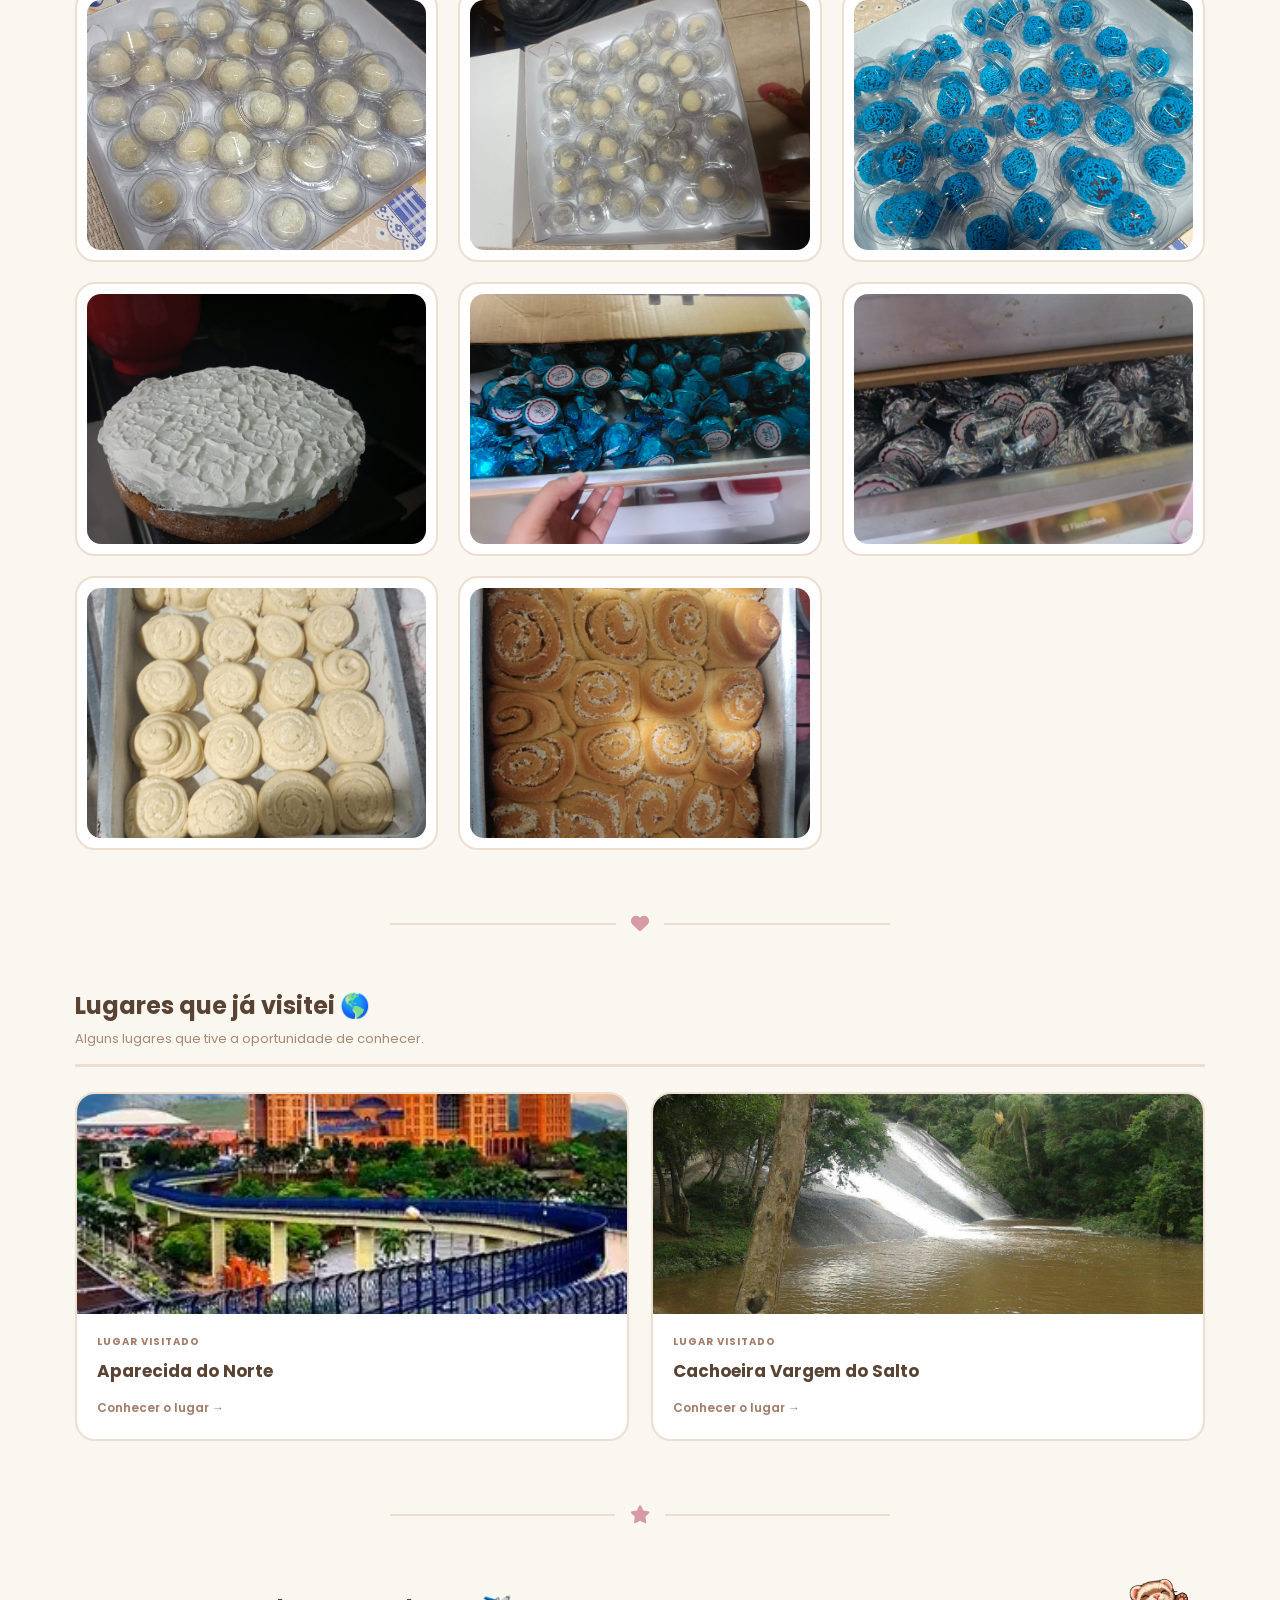
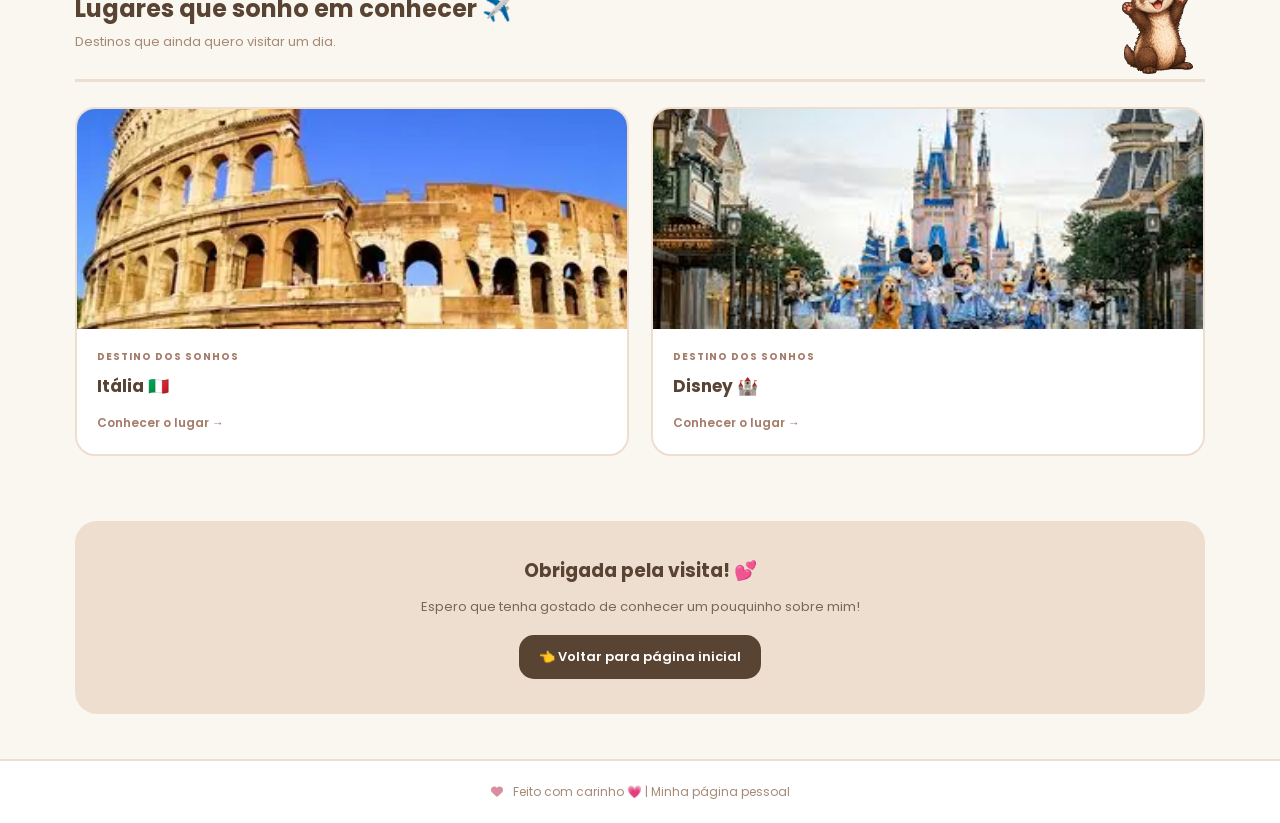
<file: Pagina_Angella.html>
<!DOCTYPE html>
<html lang="pt-BR">
<head>
    <meta charset="UTF-8">
    <meta name="viewport" content="width=device-width, initial-scale=1.0">
    <title>Angel 💕</title>
    <link rel="icon" href="imagens/louvre-paris/furao.png">
    <link rel="preconnect" href="https://fonts.googleapis.com">
    <link rel="preconnect" href="https://fonts.gstatic.com" crossorigin>
    <link href="https://fonts.googleapis.com/css2?family=Poppins:wght@400;500;600;700&display=swap" rel="stylesheet">
    <link rel="stylesheet" href="https://cdnjs.cloudflare.com/ajax/libs/font-awesome/6.5.1/css/all.min.css">

    <style>
        * {
            margin: 0;
            padding: 0;
            box-sizing: border-box;
            scroll-behavior: smooth;
        }

        :root {
            --marrom: #594333;
            --marromEscuro: #3b2b20;
            --marromClaro: #a68a76;
            --creme: #faf6f0;
            --bege: #eedecf;
            --rosa: #fca3b5;
        }

        body {
            font-family: 'Poppins', sans-serif;
            background-color: var(--creme);
            color: #40372f;
        }

        header {
            background-color: white;
            border-bottom: 3px solid var(--bege);
            padding: 15px 7%;
            display: flex;
            justify-content: space-between;
            align-items: center;
            position: sticky;
            top: 0;
            z-index: 100;
            box-shadow: 0 3px 12px rgba(89, 67, 51, 0.06);
        }

        .logo {
            color: var(--marrom);
            font-size: 23px;
            font-weight: 700;
            display: flex;
            align-items: center;
            gap: 8px;
        }

        .logo span {
            color: #d88e9f;
        }

        .furaoLogo {
            width: 48px;
            height: 48px;
            object-fit: contain;
            object-position: bottom;
            margin-bottom: -12px;
            position: relative;
            z-index: 2;
        }

        nav {
            display: flex;
            align-items: center;
            flex-wrap: wrap;
            gap: 8px;
        }

        nav a {
            text-decoration: none;
            color: var(--marrom);
            font-size: 12px;
            font-weight: 600;
            padding: 10px 13px;
            border-radius: 12px;
            transition: 0.3s;
        }

        nav a:hover,
        nav a.ativo {
            background-color: var(--marrom);
            color: white;
        }

        main {
            max-width: 1200px;
            margin: auto;
            padding: 45px 35px;
        }

        .parte {
            margin-bottom: 65px;
            scroll-margin-top: 170px;
        }

        .titulo {
            border-bottom: 3px solid var(--bege);
            padding-bottom: 15px;
            margin-bottom: 25px;
        }

        .titulo h2 {
            color: var(--marrom);
            font-size: 24px;
            font-weight: 700;
        }

        .titulo p {
            color: var(--marromClaro);
            font-size: 13px;
            margin-top: 6px;
        }

        .caixa {
            background-color: white;
            border: 2px solid var(--bege);
            border-radius: 24px;
            padding: 28px;
            margin-bottom: 22px;
            box-shadow: 0 4px 12px rgba(89, 67, 51, 0.05);
        }

        .apresentacao {
            display: flex;
            align-items: center;
            gap: 30px;
            min-height: 270px;
            position: relative;
        }

        .fotoPrincipal {
            width: 190px;
            height: 190px;
            border-radius: 50%;
            object-fit: cover;
            border: 5px solid var(--bege);
            flex-shrink: 0;
        }

        .textoApresentacao {
            padding-right: 125px;
            flex: 1;
        }

        .textoApresentacao h1 {
            color: var(--marrom);
            font-size: 30px;
            font-weight: 700;
            margin-bottom: 15px;
        }

        .textoApresentacao p {
            color: #777;
            font-size: 14px;
            line-height: 1.9;
        }

        .frase {
            display: inline-block;
            background-color: #fce8ed;
            color: #a65d70;
            padding: 9px 15px;
            border-radius: 20px;
            font-size: 12px;
            font-weight: 600;
            margin-top: 18px;
        }

        .furaoInicio {
            position: absolute;
            right: 25px;
            bottom: 20px;
            width: 115px;
            height: 115px;
            object-fit: contain;
            pointer-events: none;
        }

        .caixaFotos {
            position: relative;
            padding-bottom: 75px;
        }

        .minhasFotos {
            display: grid;
            grid-template-columns: repeat(3, minmax(0, 1fr));
            gap: 20px;
        }

        .foto {
            background-color: var(--creme);
            border: 2px solid var(--bege);
            padding: 10px;
            border-radius: 20px;
            transition: 0.3s;
            overflow: hidden;
        }

        .foto:hover {
            transform: translateY(-5px);
            box-shadow: 0 7px 15px rgba(89, 67, 51, 0.12);
        }

        .foto img {
            width: 100%;
            height: 270px;
            object-fit: cover;
            border-radius: 14px;
            display: block;
        }

        .furaoFotos {
            position: absolute;
            width: 100px;
            height: 100px;
            object-fit: contain;
            right: 18px;
            bottom: 0;
            pointer-events: none;
        }

        .minhasReceitas {
            display: grid;
            grid-template-columns: repeat(3, minmax(0, 1fr));
            gap: 20px;
        }

        .receita {
            background: white;
            border: 2px solid var(--bege);
            border-radius: 20px;
            padding: 10px;
            overflow: hidden;
            transition: 0.3s;
        }

        .receita:hover {
            transform: translateY(-5px);
            box-shadow: 0 7px 15px rgba(89, 67, 51, 0.12);
        }

        .receita img {
            display: block;
            width: 100%;
            height: 250px;
            object-fit: cover;
            border-radius: 14px;
        }

        .caixaCuriosidades {
            display: flex;
            align-items: center;
            gap: 20px;
        }

        .listaCuriosidades {
            display: grid;
            grid-template-columns: repeat(2, minmax(0, 1fr));
            gap: 13px;
            list-style: none;
            flex: 1;
        }

        .listaCuriosidades li {
            background: var(--creme);
            border: 1px solid var(--bege);
            padding: 18px;
            border-radius: 15px;
            font-size: 13px;
            font-weight: 600;
            color: var(--marrom);
            display: flex;
            align-items: center;
            gap: 10px;
        }

        .listaCuriosidades li i {
            color: #c58d83;
            font-size: 17px;
            width: 22px;
            text-align: center;
            flex-shrink: 0;
        }

        .furaoCuriosidades {
            width: 115px;
            height: 115px;
            object-fit: contain;
            flex-shrink: 0;
            align-self: flex-end;
        }

        .separador {
            display: flex;
            align-items: center;
            justify-content: center;
            gap: 15px;
            margin: 25px auto 55px;
            max-width: 500px;
        }

        .linha {
            height: 2px;
            background: var(--bege);
            flex: 1;
        }

        .separador i {
            color: #d89aa5;
            font-size: 18px;
        }

        .listaLugares {
            display: grid;
            grid-template-columns: repeat(2, minmax(0, 1fr));
            gap: 22px;
        }

        .lugar {
            background: white;
            border: 2px solid var(--bege);
            border-radius: 20px;
            overflow: hidden;
            transition: 0.3s;
        }

        .lugar:hover {
            transform: translateY(-5px);
            box-shadow: 0 7px 15px rgba(89, 67, 51, 0.12);
        }

        .fotoLugar {
            width: 100%;
            height: 220px;
            object-fit: cover;
            display: block;
        }

        .textoLugar {
            padding: 20px;
        }

        .textoLugar h3 {
            color: var(--marrom);
            font-size: 17px;
            margin-bottom: 10px;
        }

        .textoLugar a {
            color: #a47b69;
            font-size: 12px;
            font-weight: 600;
            text-decoration: none;
        }

        .textoLugar a:hover {
            text-decoration: underline;
        }

        .tipoLugar {
            font-size: 10px;
            font-weight: 700;
            color: #a47b69;
            text-transform: uppercase;
            letter-spacing: 1px;
            margin-bottom: 8px;
        }

        .tituloSonhos {
            display: flex;
            justify-content: space-between;
            align-items: center;
            gap: 15px;
        }

        .furaoSonhos {
            width: 95px;
            height: 95px;
            object-fit: contain;
            flex-shrink: 0;
            margin-bottom: -10px;
        }

        .fim {
            text-align: center;
            background: var(--bege);
            border-radius: 22px;
            padding: 35px 25px;
            margin-top: 45px;
        }

        .fim h3 {
            color: var(--marrom);
            margin-bottom: 12px;
        }

        .fim p {
            font-size: 13px;
            color: #786657;
            margin-bottom: 18px;
        }

        .fim a {
            display: inline-block;
            background: var(--marrom);
            color: white;
            text-decoration: none;
            padding: 12px 20px;
            border-radius: 15px;
            font-size: 13px;
            font-weight: 600;
            transition: 0.3s;
        }

        .fim a:hover {
            background: var(--marromEscuro);
        }

        footer {
            display: flex;
            justify-content: center;
            align-items: center;
            gap: 10px;
            padding: 22px;
            color: var(--marromClaro);
            font-size: 12px;
            border-top: 2px solid var(--bege);
            background: white;
        }

        footer i {
            color: #d88e9f;
        }

        /* Ajustes para celular */

        @media (max-width: 850px) {
            header {
                flex-direction: column;
                gap: 15px;
            }

            nav {
                justify-content: center;
            }

            main {
                padding: 30px 20px;
            }

            .textoApresentacao {
                padding-right: 105px;
            }

            .minhasFotos,
            .minhasReceitas {
                grid-template-columns: repeat(2, minmax(0, 1fr));
            }
        }

        @media (max-width: 550px) {
            nav a {
                font-size: 10px;
                padding: 8px;
            }

            .titulo h2 {
                font-size: 19px;
            }

            .apresentacao {
                flex-direction: column;
                text-align: center;
            }

            .textoApresentacao {
                padding-right: 0;
                padding-bottom: 85px;
            }

            .textoApresentacao h1 {
                font-size: 23px;
            }

            .furaoInicio {
                width: 85px;
                height: 85px;
                right: 15px;
                bottom: 10px;
            }

            .minhasFotos,
            .minhasReceitas,
            .listaLugares {
                grid-template-columns: 1fr;
            }

            .foto img,
            .receita img {
                height: 250px;
            }

            .caixaCuriosidades {
                flex-direction: column;
            }

            .listaCuriosidades {
                grid-template-columns: 1fr;
                width: 100%;
            }

            .furaoCuriosidades {
                align-self: flex-end;
                width: 85px;
                height: 85px;
            }

            .furaoFotos {
                width: 75px;
                height: 75px;
                right: 10px;
            }

            .furaoSonhos {
                width: 65px;
                height: 65px;
            }
        }
    </style>
</head>

<body>

    <!-- Menu -->

    <header>
        <div class="logo">
            <img src="imagens/louvre-paris/furão_4_escondido.png" alt="Furão" class="furaoLogo">
            Angel <span>💕</span>
        </div>

        <nav>
            <a href="#inicio" class="ativo">Início</a>
            <a href="#fotos">Minhas fotos</a>
            <a href="#curiosidades">Curiosidades</a>
            <a href="#receitas">Minhas receitas</a>
            <a href="#visitados">Lugares visitados</a>
            <a href="#sonhos">Meus sonhos</a>
        </nav>
    </header>

    <main>

        <!-- Apresentacao -->

        <section class="parte" id="inicio">
            <div class="titulo">
                <h2>Seja bem-vindo!</h2>
                <p>Conheça um pouquinho mais sobre mim.</p>
            </div>

            <div class="caixa apresentacao">
                <img src="imagens/louvre-paris/Foto Angella 01.jpeg" alt="Foto da Angel" class="fotoPrincipal">

                <div class="textoApresentacao">
                    <h1>Olá, eu sou a Angel! 💕</h1>
                    <p>
                        Meu nome é Angella Cristina Rocha Paolillo,
                        mas podem me chamar de Angel.
                        Esta é minha página pessoal, onde compartilho
                        algumas fotos, curiosidades sobre mim,
                        receitas que já fiz e lugares que já visitei
                        ou ainda sonho em conhecer.
                    </p>
                    <span class="frase">✨ Um pouquinho do meu mundo</span>
                </div>

                <img src="imagens/louvre-paris/furão_5_coracao.png" alt="Furão com coração" class="furaoInicio">
            </div>
        </section>

        <!-- Fotos -->

        <section class="parte" id="fotos">
            <div class="titulo">
                <h2>Minhas fotos 📸</h2>
                <p>Alguns momentos especiais.</p>
            </div>

            <div class="caixa caixaFotos">
                <div class="minhasFotos">
                    <div class="foto">
                        <img src="imagens/louvre-paris/Foto Angella 01.jpeg" alt="Foto da Angel" loading="lazy">
                    </div>
                    <div class="foto">
                        <img src="imagens/louvre-paris/angel_com_irma_01.jpeg" alt="Angel com sua irmã" loading="lazy">
                    </div>
                    <div class="foto">
                        <img src="imagens/louvre-paris/angel_passeio_ao_ar_livre_01.jpeg" alt="Passeio ao ar livre" loading="lazy">
                    </div>
                    <div class="foto">
                        <img src="imagens/louvre-paris/angel_retrato_01.jpeg" alt="Retrato da Angel" loading="lazy">
                    </div>
                    <div class="foto">
                        <img src="imagens/louvre-paris/angel_com_mae_e_irma.jpeg" alt="Angel com sua mãe e irmã" loading="lazy">
                    </div>
                    <div class="foto">
                        <img src="imagens/louvre-paris/angel_passeio_ao_ar_livre_02.jpeg" alt="Passeio ao ar livre" loading="lazy">
                    </div>
                    <div class="foto">
                        <img src="imagens/louvre-paris/Foto Angella 02.jpeg" alt="Foto da Angel" loading="lazy">
                    </div>
                    <div class="foto">
                        <img src="imagens/louvre-paris/angel_com_irma_02.jpeg" alt="Angel com sua irmã" loading="lazy">
                    </div>
                    <div class="foto">
                        <img src="imagens/louvre-paris/angel_retrato_02.jpeg" alt="Retrato da Angel" loading="lazy">
                    </div>
                    <div class="foto">
                        <img src="imagens/louvre-paris/Angella com seu tio e irmã.jpeg" alt="Angel com seu tio e irmã" loading="lazy">
                    </div>
                    <div class="foto">
                        <img src="imagens/louvre-paris/angel_passeio_ao_ar_livre_03.jpeg" alt="Passeio ao ar livre" loading="lazy">
                    </div>
                    <div class="foto">
                        <img src="imagens/louvre-paris/Foto Angella 03.jpeg" alt="Foto da Angel" loading="lazy">
                    </div>
                </div>

                <img src="imagens/louvre-paris/furão_2_dormindo.png" alt="Furão dormindo" class="furaoFotos">
            </div>
        </section>

        <!-- Curiosidades -->

        <section class="parte" id="curiosidades">
            <div class="titulo">
                <h2>Curiosidades sobre mim 💗</h2>
                <p>Coisas que fazem parte de quem eu sou.</p>
            </div>

            <div class="caixa caixaCuriosidades">
                <ul class="listaCuriosidades">
                    <li><i class="fa-solid fa-utensils"></i> Amo cozinhar.</li>
                    <li><i class="fa-solid fa-volleyball"></i> Amo jogar vôlei.</li>
                    <li><i class="fa-solid fa-candy-cane"></i> Já vendi doces.</li>
                    <li><i class="fa-solid fa-cake-candles"></i> Sou confeiteira (em fase de desenvolvimento kkkk).</li>
                    <li><i class="fa-solid fa-heart"></i> Faço peças de crochê.</li>
                    <li><i class="fa-solid fa-tv"></i> Gosto de assistir animes.</li>
                </ul>

                <img src="imagens/louvre-paris/furão_1_sentado.png" alt="Furão sentado" class="furaoCuriosidades">
            </div>
        </section>

        <!-- Receitas -->

        <section class="parte" id="receitas">
            <div class="titulo">
                <h2>Receitas que já fiz</h2>
                <p>Um pouquinho das delícias que já preparei. Feitas com muito carinho! 💗</p>
            </div>

            <div class="minhasReceitas">
                <div class="receita"><img src="imagens/louvre-paris/bolo_caseiro_cobertura_chocolate.jpeg" alt="Bolo com chocolate" loading="lazy"></div>
                <div class="receita"><img src="imagens/louvre-paris/bolo_chocolate_decorado.jpeg" alt="Bolo decorado" loading="lazy"></div>
                <div class="receita"><img src="imagens/louvre-paris/bolo_50_anos_vista_lateral.jpeg" alt="Bolo de aniversário" loading="lazy"></div>
                <div class="receita"><img src="imagens/louvre-paris/bolo_50_anos_vista_superior.jpeg" alt="Bolo de 50 anos" loading="lazy"></div>
                <div class="receita"><img src="imagens/louvre-paris/mesa_docinhos_festa_50_anos.jpeg" alt="Mesa de docinhos" loading="lazy"></div>
                <div class="receita"><img src="imagens/louvre-paris/caixa_quatro_docinhos.jpeg" alt="Caixa com docinhos" loading="lazy"></div>
                <div class="receita"><img src="imagens/louvre-paris/docinhos_brancos_bandeja.jpeg" alt="Docinhos brancos" loading="lazy"></div>
                <div class="receita"><img src="imagens/louvre-paris/docinhos_brancos_forminhas.jpeg" alt="Docinhos em forminhas" loading="lazy"></div>
                <div class="receita"><img src="imagens/louvre-paris/docinhos_azuis_bandeja.jpeg" alt="Docinhos azuis" loading="lazy"></div>
                <div class="receita"><img src="imagens/louvre-paris/bolo_branco_preparo.jpeg" alt="Preparando o bolo" loading="lazy"></div>
                <div class="receita"><img src="imagens/louvre-paris/docinhos_embalagens_azuis.jpeg" alt="Docinhos embalados" loading="lazy"></div>
                <div class="receita"><img src="imagens/louvre-paris/brigadeiros_embalados_preparo.jpeg" alt="Brigadeiros" loading="lazy"></div>
                <div class="receita"><img src="imagens/louvre-paris/docinhos_brancos_producao.jpeg" alt="Produção de docinhos" loading="lazy"></div>
                <div class="receita"><img src="imagens/louvre-paris/docinhos_assados_assadeira.jpeg" alt="Docinhos na assadeira" loading="lazy"></div>
            </div>
        </section>

        <div class="separador">
            <div class="linha"></div>
            <i class="fa-solid fa-heart"></i>
            <div class="linha"></div>
        </div>

        <!-- Lugares visitados -->

        <section class="parte" id="visitados">
            <div class="titulo">
                <h2>Lugares que já visitei 🌎</h2>
                <p>Alguns lugares que tive a oportunidade de conhecer.</p>
            </div>

            <div class="listaLugares">
                <div class="lugar">
                    <img src="imagens/louvre-paris/Imagem de Aparecida do Norte.webp" alt="Aparecida do Norte" class="fotoLugar">
                    <div class="textoLugar">
                        <p class="tipoLugar">Lugar visitado</p>
                        <h3>Aparecida do Norte</h3>
                        <a href="https://aparecidadonorte.com/" target="_blank" rel="noopener noreferrer">Conhecer o lugar →</a>
                    </div>
                </div>

                <div class="lugar">
                    <img src="imagens/louvre-paris/cachoeira-vargem-do-salto.jpg" alt="Cachoeira Vargem do Salto" class="fotoLugar">
                    <div class="textoLugar">
                        <p class="tipoLugar">Lugar visitado</p>
                        <h3>Cachoeira Vargem do Salto</h3>
                        <a href="https://www.turismopaulista.tur.br/atrativo/428_cachoeira_vargem_do_salto" target="_blank" rel="noopener noreferrer">Conhecer o lugar →</a>
                    </div>
                </div>
            </div>
        </section>

        <div class="separador">
            <div class="linha"></div>
            <i class="fa-solid fa-star"></i>
            <div class="linha"></div>
        </div>

        <!-- Lugares dos sonhos -->

        <section class="parte" id="sonhos">
            <div class="titulo tituloSonhos">
                <div>
                    <h2>Lugares que sonho em conhecer ✈️</h2>
                    <p>Destinos que ainda quero visitar um dia.</p>
                </div>
                <img src="imagens/louvre-paris/furão_3_feliz.png" alt="Furão feliz" class="furaoSonhos">
            </div>

            <div class="listaLugares">
                <div class="lugar">
                    <img src="imagens/louvre-paris/coliseu.webp" alt="Coliseu na Itália" class="fotoLugar">
                    <div class="textoLugar">
                        <p class="tipoLugar">Destino dos sonhos</p>
                        <h3>Itália 🇮🇹</h3>
                        <a href="https://pt.wikipedia.org/wiki/Roma" target="_blank" rel="noopener noreferrer">Conhecer o lugar →</a>
                    </div>
                </div>

                <div class="lugar">
                    <img src="imagens/louvre-paris/download.jpg" alt="Disney" class="fotoLugar">
                    <div class="textoLugar">
                        <p class="tipoLugar">Destino dos sonhos</p>
                        <h3>Disney 🏰</h3>
                        <a href="https://pt.wikipedia.org/wiki/Disneyland" target="_blank" rel="noopener noreferrer">Conhecer o lugar →</a>
                    </div>
                </div>
            </div>
        </section>

        <div class="fim">
            <h3>Obrigada pela visita! 💕</h3>
            <p>Espero que tenha gostado de conhecer um pouquinho sobre mim!</p>
            <a href="Pagina_Inicial.html">👈 Voltar para página inicial</a>
        </div>

    </main>

    <footer>
        <i class="fa-solid fa-heart"></i>
        <p>Feito com carinho 💗 | Minha página pessoal</p>
    </footer>

    <script>
        const linksMenu = document.querySelectorAll("nav a");
        const partesPagina = document.querySelectorAll("main .parte");

        const verificarParte = new IntersectionObserver((itens) => {
            itens.forEach((item) => {
                if (item.isIntersecting) {
                    const nomeParte = item.target.id;

                    linksMenu.forEach((link) => {
                        link.classList.remove("ativo");

                        if (link.getAttribute("href") === "#" + nomeParte) {
                            link.classList.add("ativo");
                        }
                    });
                }
            });
        }, {
            rootMargin: "-20% 0px -60% 0px"
        });

        partesPagina.forEach((parte) => {
            verificarParte.observe(parte);
        });
    </script>

</body>
</html>
</file>
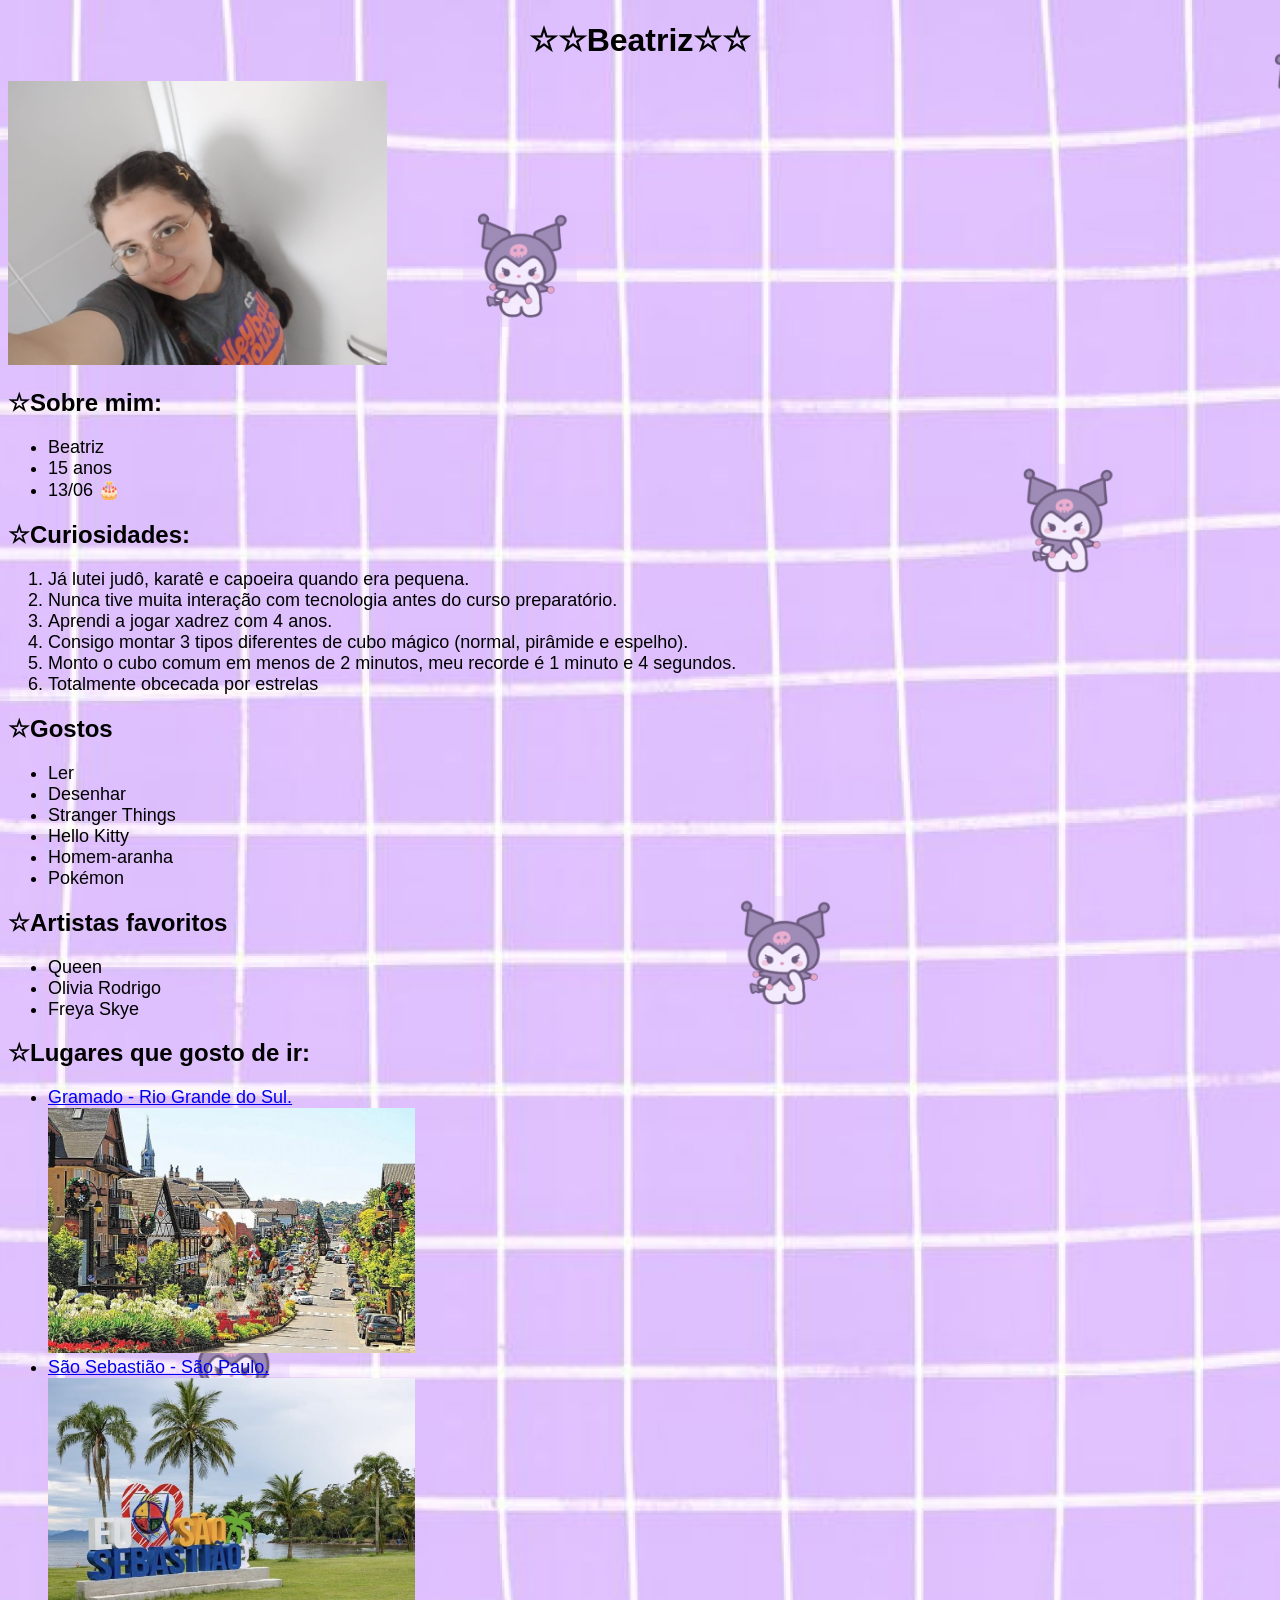
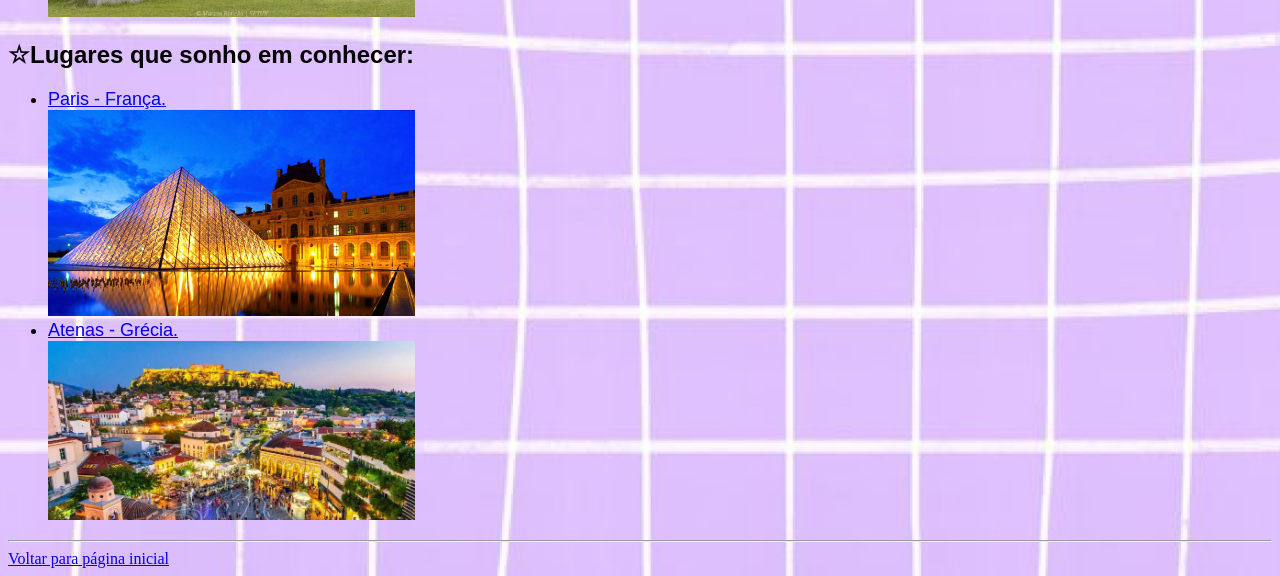
<file: Pagina_Beatriz.html>
<!DOCTYPE html>
<html lang="pt-br">
<head>
    <meta charset="UTF-8">
    <meta name="viewport" content="width=device-width, initial-scale=1.0">
    <link rel = "icon" href = "assets/star.png"/>
    <title>Beatriz</title>
</head>
<style>
    .background{
        background-image:url(assets/background_kuromi.jpg);
        background-size: cover;
        background-position: center;
        background-repeat: no-repeat;
    }
    ul li, ol li, p{
        font-family: "Poppins", sans-serif;
        font-size:large;
    }
    h1, h2, h3, h4, h5, h6{
        font-family: "Poppins", sans-serif;
    }
    h1{
        text-align: center;
        font-weight: bold;
        font-size: xx-large;
    }
</style>
<body class="background">
    <h1>☆☆Beatriz☆☆</h1>
        <img src = "assets/Foto.jpeg" width = "30%" alt = "Imagem da Beatriz"/>
    <h2>☆Sobre mim:</h2>
    <ul>
        <li>
            Beatriz
        </li>
        <li>
            15 anos
        </li>
        <li>
            13/06 🎂
        </li>
    </ul>
    </div>
    <h2>☆Curiosidades:</h2>
    <ol>
        <li>
            Já lutei judô, karatê e capoeira quando era pequena.
        </li>
        <li>
            Nunca tive muita interação com tecnologia antes do curso preparatório.
        </li>
        <li>
            Aprendi a jogar xadrez com 4 anos.
        </li>
        <li>
            Consigo montar 3 tipos diferentes de cubo mágico (normal, pirâmide e espelho).
        </li>
        <li>
            Monto o cubo comum em menos de 2 minutos, meu recorde é 1 minuto e 4 segundos.
        </li>
        <li>
            Totalmente obcecada por estrelas
        </li>
    </ol>
    <h2>☆Gostos</h2>
    <ul>
        <li>
            Ler
        </li>
        <li>
            Desenhar
        </li>
        <li>
            Stranger Things
        </li>
        <li>
            Hello Kitty
        </li>
        <li>
            Homem-aranha
        </li>
        <li>
            Pokémon
        </li>
    </ul>
<h2>☆Artistas favoritos</h2>
<ul>
    <li>
        Queen
    </li>
    <li>
        Olivia Rodrigo
    </li>
    <li>
        Freya Skye
    </li>
</ul>
    <h2>☆Lugares que gosto de ir:</h2>
    <ul>
        <li>
            <a href="https://gramadoinesquecivel.tur.br/sobre">Gramado - Rio Grande do Sul.</a>
        </li>
        <img src = "assets/gramado.webp" width = "30%" alt = "Imagem da cidade de Gramado"/>
        <li>
            <a href="https://www.turismosaosebastiao.com.br/">São Sebastião - São Paulo.</a>
        </li>
        <img src="assets/letreiro_sao_sebastiao.jpg" width="30%" alt="Imagem da cidade de São Sebastião"/>
    </ul>
    <h2>☆Lugares que sonho em conhecer:</h2>
    <ul>
        <li>
            <a href="https://viagemeturismo.abril.com.br/destinos/paris/">Paris - França.</a>
        </li>
        <img src="assets/louvre-paris.jpg" width="30%" alt="Imagem do museu do Louvre"/>
        <li>
            <a href="https://americachip.com/atenas/?srsltid=AfmBOoqgsxpyUZKgvVfozkG6LxF65hgX10wyBHGTi6PXFfdDREYcMSlI">Atenas - Grécia.</a>
        </li>
        <img src="assets/Athens, Greece - Night image with Athens from above, Monastiraki Square and ancient Acropolis (1).webp" width="30%" alt="Imagem da cidade de Atenas"/>
    </ul>
    <hr>
    <a href="Pagina_Inicial">Voltar para página inicial</a>
</body>
</html>
</file>
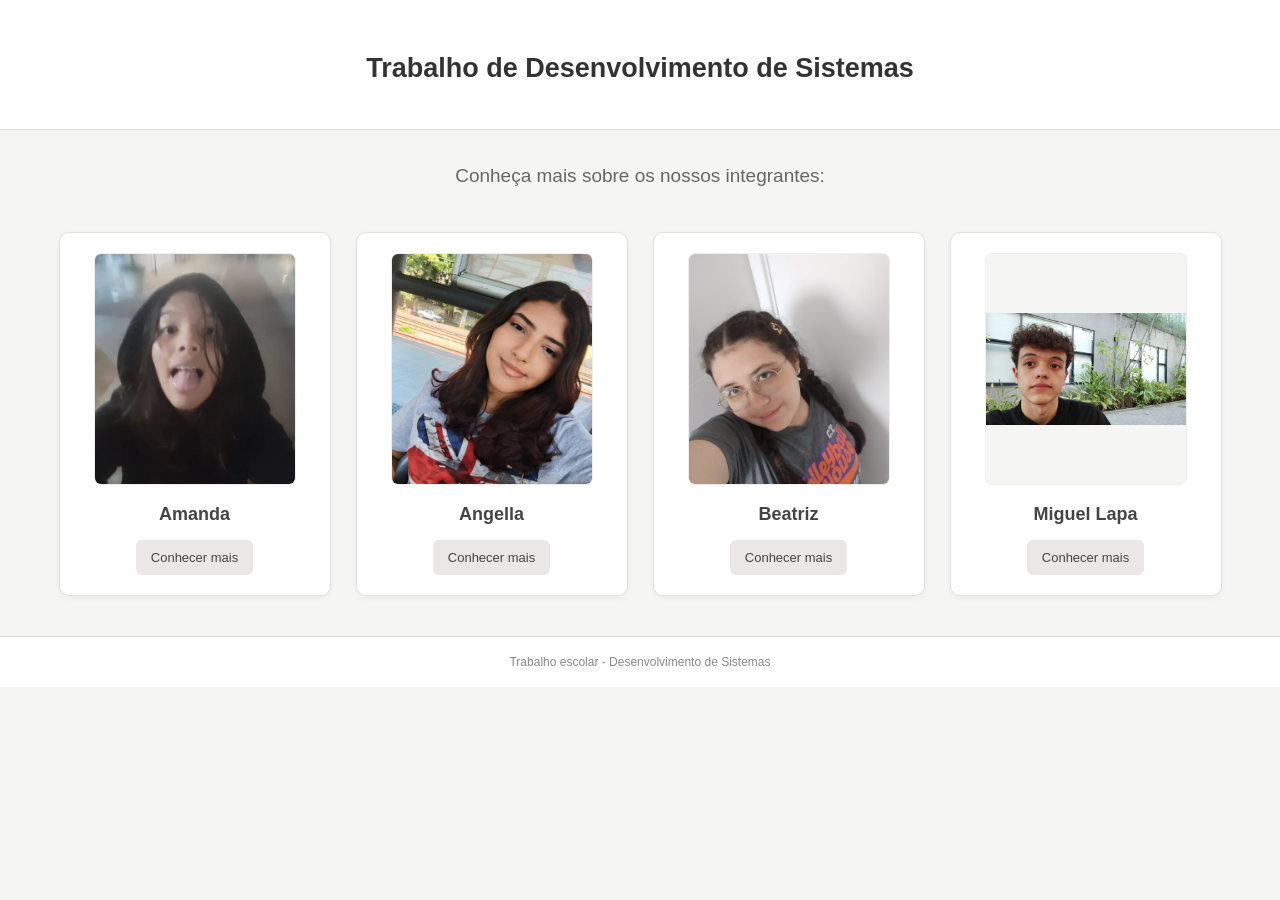
<file: Pagina_Inicial.html>
<!DOCTYPE html>
<html lang="pt-br">
<head>
    <meta charset="UTF-8">
    <meta name="viewport" content="width=device-width, initial-scale=1.0">
    <title>Pagina Inicial</title>
    <link rel="icon" href="imagens/louvre-paris/botao-de-inicio.png">

    <style>
        body {
            font-family: Arial, sans-serif;
            background-color: #f5f5f3;
            color: #333;
            margin: 0;
            padding: 0;
            text-align: center;
        }

        header {
            background-color: white;
            padding: 35px 20px;
            border-bottom: 1px solid #ddd;
        }

        h1 {
            font-size: 27px;
            color: #333;
            margin-bottom: 10px;
        }

        h2 {
            font-size: 19px;
            font-weight: normal;
            color: #666;
            margin: 35px 15px;
        }

        .integrantes {
            display: flex;
            flex-wrap: wrap;
            justify-content: center;
            gap: 25px;
            max-width: 1200px;
            margin: auto;
            padding: 10px 25px 40px;
        }

        .pessoa {
            background-color: white;
            border: 1px solid #e0e0e0;
            border-radius: 10px;
            padding: 20px;
            width: 230px;
            box-shadow: 0 2px 6px rgba(0, 0, 0, 0.04);
        }

        .pessoa img {
            width: 200px;
            height: 230px;
            object-fit: cover;
            object-position: center;
            border-radius: 7px;
            border: 1px solid #eee;
        }

        /* Foto do Miguel */
        .fotoMiguel {
            object-fit: contain !important;
            object-position: center !important;
            background-color: #f5f5f3;
        }

        .pessoa h3 {
            font-size: 18px;
            color: #444;
            margin: 15px 0;
        }

        .pessoa a {
            display: inline-block;
            text-decoration: none;
            background-color: #eae8e4;
            color: #444;
            padding: 10px 15px;
            border-radius: 6px;
            font-size: 13px;
            transition: 0.3s;
        }

        .pessoa a:hover {
            background-color: #d8d5d0;
        }

        footer {
            background-color: white;
            border-top: 1px solid #ddd;
            padding: 18px;
            color: #888;
            font-size: 12px;
        }

        @media (max-width: 600px) {
            h1 {
                font-size: 22px;
            }

            h2 {
                font-size: 17px;
            }

            .pessoa {
                width: 85%;
                max-width: 280px;
            }

            .pessoa img {
                width: 100%;
            }
        }
    </style>
</head>

<body id="topo">

    <header>
        <h1>Trabalho de Desenvolvimento de Sistemas</h1>
    </header>

    <h2>Conheça mais sobre os nossos integrantes:</h2>

    <div class="integrantes">

        <div class="pessoa">
            <img src="imagens/louvre-paris/eu_lingua_inteira.webp" alt="Foto da Amanda">
            <h3>Amanda</h3>
            <a href="Pagina_Amanda.html">Conhecer mais</a>
        </div>

        <div class="pessoa">
            <img src="imagens/louvre-paris/Foto Angella 01.jpeg" alt="Foto da Angella">
            <h3>Angella</h3>
            <a href="Pagina_Angella.html">Conhecer mais</a>
        </div>

        <div class="pessoa">
            <img src="imagens/louvre-paris/Foto.jpeg" alt="Foto da Beatriz">
            <h3>Beatriz</h3>
            <a href="Pagina_Beatriz.html">Conhecer mais</a>
        </div>

        <div class="pessoa">
            <img
                src="imagens/louvre-paris/WhatsApp Image 2026-05-26 at 14.48.36.jpeg"
                alt="Foto do Miguel Lapa"
                class="fotoMiguel"
            >
            <h3>Miguel Lapa</h3>
            <a href="Pagina_Lapa.html">Conhecer mais</a>
        </div>

    </div>


    <footer>
        Trabalho escolar - Desenvolvimento de Sistemas
    </footer>

</body>
</html>
</file>
<file: style.css>
body {
    margin: 0;
    font-family: Arial, sans-serif;
    background-color: #fff;
    color: #222;
}

header, footer {
    background-color: #171717;
    color: white;
    padding: 20px;
    text-align: center;
}

.logo {
    color: #ffc800;
    font-size: 25px;
    font-weight: bold;
    margin-bottom: 15px;
}

nav a {
    display: inline-block;
    color: white;
    margin: 5px 10px;
    text-decoration: none;
}

nav a:hover {
    color: #ffc800;
}

.conteudo {
    max-width: 1000px;
    margin: auto;
    padding: 0 20px;
}

.destaque {
    background-color: #ffc800;
    display: flex;
    align-items: center;
    justify-content: center;
    gap: 40px;
    padding: 35px 20px;
}

.texto {
    max-width: 550px;
}

.foto-perfil {
    width: 200px;
    height: 240px;
    object-fit: cover;
    border: 3px solid white;
    border-radius: 8px;
}

section {
    padding: 30px 0;
}

h2 {
    border-bottom: 3px solid #ffc800;
    padding-bottom: 8px;
}

p, li {
    line-height: 1.6;
}

.cinza {
    background-color: #fff5d2;
}

.escura {
    background-color: #222;
    color: white;
}

.duas-colunas, .tres, .grade {
    display: flex;
    flex-wrap: wrap;
    gap: 20px;
}

.duas-colunas > div {
    flex: 1;
    min-width: 250px;
}

.tres article, .item {
    flex: 1;
    min-width: 220px;
    background-color: white;
    color: #222;
    border: 1px solid #ddd;
    border-radius: 6px;
    overflow: hidden;
}

.tres article img, .item img {
    width: 100%;
    height: 170px;
    object-fit: cover;
    display: block;
}

.miolo, .item {
    padding-bottom: 15px;
}

.miolo {
    padding: 15px;
}

.item h4, .item p, .item a {
    margin-left: 15px;
    margin-right: 15px;
}

.botao {
    display: inline-block;
    background-color: #222;
    color: white;
    padding: 8px 15px;
    text-decoration: none;
    border-radius: 4px;
}

.identidade-card {
    display: flex;
    align-items: center;
    gap: 20px;
    padding: 15px;
    border: 1px solid #ddd;
    border-radius: 6px;
    background-color: white;
}

.spfc-card img {
    width: 80px;
    height: auto;
}

.volta-card img {
    width: 200px;
    max-width: 100%;
    height: auto;
}

@media (max-width: 600px) {
    .destaque, .identidade-card {
        flex-direction: column;
    }
}

/* Layout e efeitos visuais */
* { box-sizing: border-box; }
html { scroll-behavior: smooth; }
body { background-color: #fafafa; }
.topo .conteudo { display: flex; align-items: center; justify-content: space-between; gap: 20px; flex-wrap: wrap; }
.logo { margin: 0; }
nav a { transition: color 0.2s; }
.destaque { background: linear-gradient(120deg, #171717 55%, #333); color: white; padding: 65px 25px; border-bottom: 5px solid #ffc800; }
.destaque h1 { font-size: clamp(2rem, 4vw, 3rem); font-weight: bold; color: #ffc800; }
.foto-perfil { width: 230px; height: 260px; object-position: center 25%; border: 4px solid #ffc800; border-radius: 16px; box-shadow: 0 8px 20px #0005; }
section { padding: 45px 0; }
h2 { font-weight: bold; margin-bottom: 25px; }
h3, h4 { font-weight: 600; }
.duas-colunas { display: grid; grid-template-columns: 1fr 1fr; gap: 30px; }
.duas-colunas > div { min-width: 0; }
.tres, .grade { display: grid; grid-template-columns: repeat(auto-fit, minmax(230px, 1fr)); gap: 22px; }
.tres article, .item { min-width: 0; border-radius: 12px; box-shadow: 0 3px 10px #0001; transition: transform 0.2s, box-shadow 0.2s; }
.tres article:hover, .item:hover { transform: translateY(-5px); box-shadow: 0 8px 20px #0002; }
.item h4 { margin-top: 15px; }
.item { display: flex; flex-direction: column; align-items: stretch; }
.item .botao { align-self: flex-start; margin-top: auto; }
.botao { background: #ffc800; color: #171717; font-weight: 600; border: 1px solid #ffc800; transition: background-color 0.2s, color 0.2s; }
.botao:hover { background-color: #171717; color: #ffc800; border-color: #ffc800; }
.lista-numerada { background: #fff5d2; padding: 20px 20px 20px 40px; border-radius: 10px; }
.identidade-card { border-radius: 12px; padding: 22px; }
.identidade-card p { margin-bottom: 0; }
.spfc-card { border-left: 4px solid #d71920; }
.volta-card { border-left: 4px solid #60a34f; }
.cinza { background: #fff8e2; }
@media (max-width: 700px) {
    .duas-colunas { grid-template-columns: 1fr; }
    .topo .conteudo { justify-content: center; }
    .destaque { flex-direction: column; text-align: center; padding: 40px 20px; }
    .identidade-card { flex-direction: column; text-align: center; }
}


/* Fotografias enviadas pelo autor e salvas localmente para abrir sem internet. */
.foto-viagem {
    width: 100%;
    height: 170px;
    display: block;
    background-color: #e9e9e9;
    background-size: cover;
    background-position: center;
    background-repeat: no-repeat;
}
.foto-disney {
    background-image: url("imagens/fotos/disney.jpg");
}
.foto-florianopolis {
    background-image: url("imagens/fotos/florianopolis.jpg");
}
.foto-universal {
    background-image: url("imagens/fotos/universal.jpg");
}
.foto-japao {
    background-image: url("imagens/fotos/japao.jpg");
}
.foto-italia {
    background-image: url("imagens/fotos/italia.jpg");
}
.foto-alemanha {
    background-image: url("imagens/fotos/alemanha.jpg");
}

.foto-jaragua {
    background-image: url("imagens/fotos/jaragua.jpg");
}

.foto-teto {
    background-image: url("imagens/musicas/teto.jpg");
}

.foto-brunomars {
    background-image: url("imagens/musicas/brunomars.jpg");
}

.foto-hollowknight {
    background-image: url("imagens/jogos/hollowknight.jpg");
}

.foto-persona {
    background-image: url("imagens/jogos/persona.jpg");
    background-size: contain;
    background-color: #19b2e5;
}

.foto-valorant {
    background-image: url("imagens/jogos/valorant.jpg");
}

.foto-conteudo {
    width: 100%;
    height: 170px;
    display: block;
    background-color: #f1f1f1;
    background-size: cover;
    background-position: center;
    background-repeat: no-repeat;
}

.foto-laufey {
    background-image: url("imagens/musicas/laufey.jpg");
}

/* Mantem toda a capa vertical de Persona visivel no cartao. */
.foto-conteudo.foto-persona {
    background-size: contain;
    background-position: center;
    background-color: #17afe0;
}



/* Fotos dos interesses enviadas pelo autor. */
.foto-volei {
    background-image: url("imagens/hobbies/volei.jpg");
}
.foto-videogame {
    background-image: url("imagens/hobbies/videogame.jpg");
}
.foto-futebol {
    background-image: url("imagens/hobbies/neymar.jpg");
    background-position: center 40%;
}

/* Quatro interesses organizados em duas colunas. */
#hobbies .tres {
    grid-template-columns: repeat(2, minmax(0, 1fr));
}
@media (max-width: 650px) {
    #hobbies .tres {
        grid-template-columns: 1fr;
    }
}


/* Novas seções pessoais: esportes, sonhos e curiosidades. */
.topo nav {
    display: flex;
    flex-wrap: wrap;
    align-items: center;
    justify-content: center;
    gap: 5px;
}
.topo nav a {
    font-size: 14px;
    margin: 0;
    padding: 5px 8px;
    border-radius: 5px;
}
.topo nav a:hover {
    background-color: #2c2c2c;
}
.texto-secao {
    max-width: 750px;
    margin-bottom: 25px;
}
.esportes-layout {
    display: grid;
    grid-template-columns: 1.5fr 1fr;
    gap: 24px;
    align-items: stretch;
}
.historia-esportes {
    background: #fff;
    padding: 26px;
    border-radius: 12px;
    border: 1px solid #e8e8e8;
    border-left: 5px solid #ffc800;
}
.historia-esportes h3 { margin-bottom: 15px; }
.historia-esportes p:last-child { margin-bottom: 0; }
.pontos-esportes {
    display: grid;
    gap: 12px;
}
.ponto-esporte {
    background: #fff8e2;
    border: 1px solid #efdfaa;
    border-radius: 10px;
    padding: 17px 20px;
    display: flex;
    flex-direction: column;
    gap: 5px;
    transition: transform 0.2s;
}
.ponto-esporte:hover { transform: translateY(-3px); }
.ponto-esporte strong { color: #222; }
.ponto-esporte span { line-height: 1.5; }
.grade-sonhos {
    display: grid;
    grid-template-columns: repeat(3, minmax(0, 1fr));
    gap: 22px;
}
.sonho-card {
    padding: 25px;
    border: 1px solid #e8dec3;
    border-radius: 12px;
    background: #fff;
    box-shadow: 0 3px 10px #0001;
    transition: transform 0.2s, box-shadow 0.2s;
}
.sonho-card:hover, .curiosidade-card:hover {
    transform: translateY(-5px);
    box-shadow: 0 8px 20px #0002;
}
.sonho-card h3 { margin: 12px 0; }
.sonho-card p { margin-bottom: 0; }
.numero-sonho {
    display: inline-block;
    background-color: #ffc800;
    color: #171717;
    font-size: 14px;
    font-weight: bold;
    border-radius: 7px;
    padding: 5px 11px;
}
.grade-curiosidades {
    display: grid;
    grid-template-columns: repeat(3, minmax(0, 1fr));
    gap: 16px;
}
.curiosidade-card {
    padding: 22px;
    border-radius: 12px;
    background-color: #fff;
    border: 1px solid #e8e0cc;
    transition: transform 0.2s, box-shadow 0.2s;
}
.curiosidade-card span {
    display: block;
    color: #735d00;
    font-size: 13px;
    margin-bottom: 8px;
}
.curiosidade-card strong {
    font-size: 18px;
}
.curiosidade-card p {
    margin: 10px 0 0;
    font-size: 14px;
}
@media (max-width: 800px) {
    .esportes-layout { grid-template-columns: 1fr; }
    .grade-sonhos, .grade-curiosidades { grid-template-columns: repeat(2, minmax(0, 1fr)); }
}
@media (max-width: 600px) {
    .grade-sonhos, .grade-curiosidades { grid-template-columns: 1fr; }
    .historia-esportes, .sonho-card, .curiosidade-card { padding: 20px; }
    .topo nav a { font-size: 13px; padding: 5px 7px; }
}
</file>
